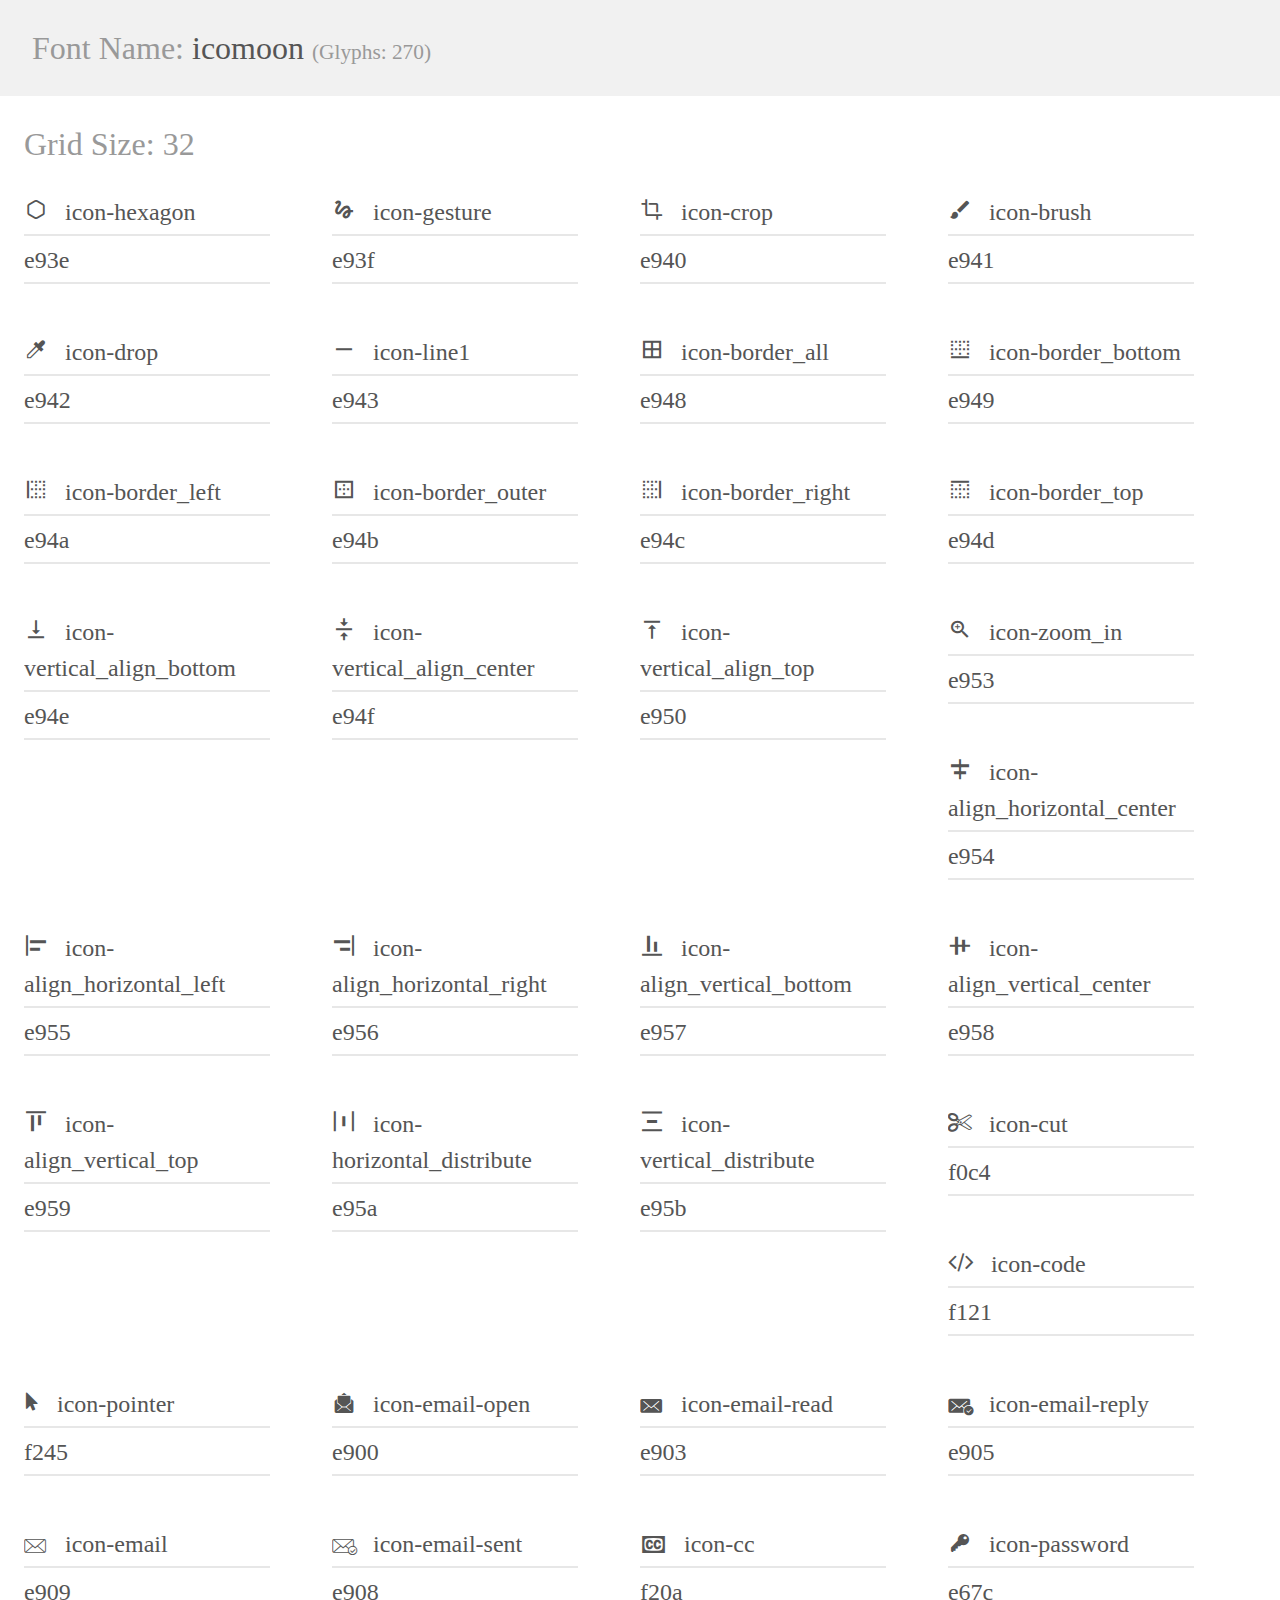
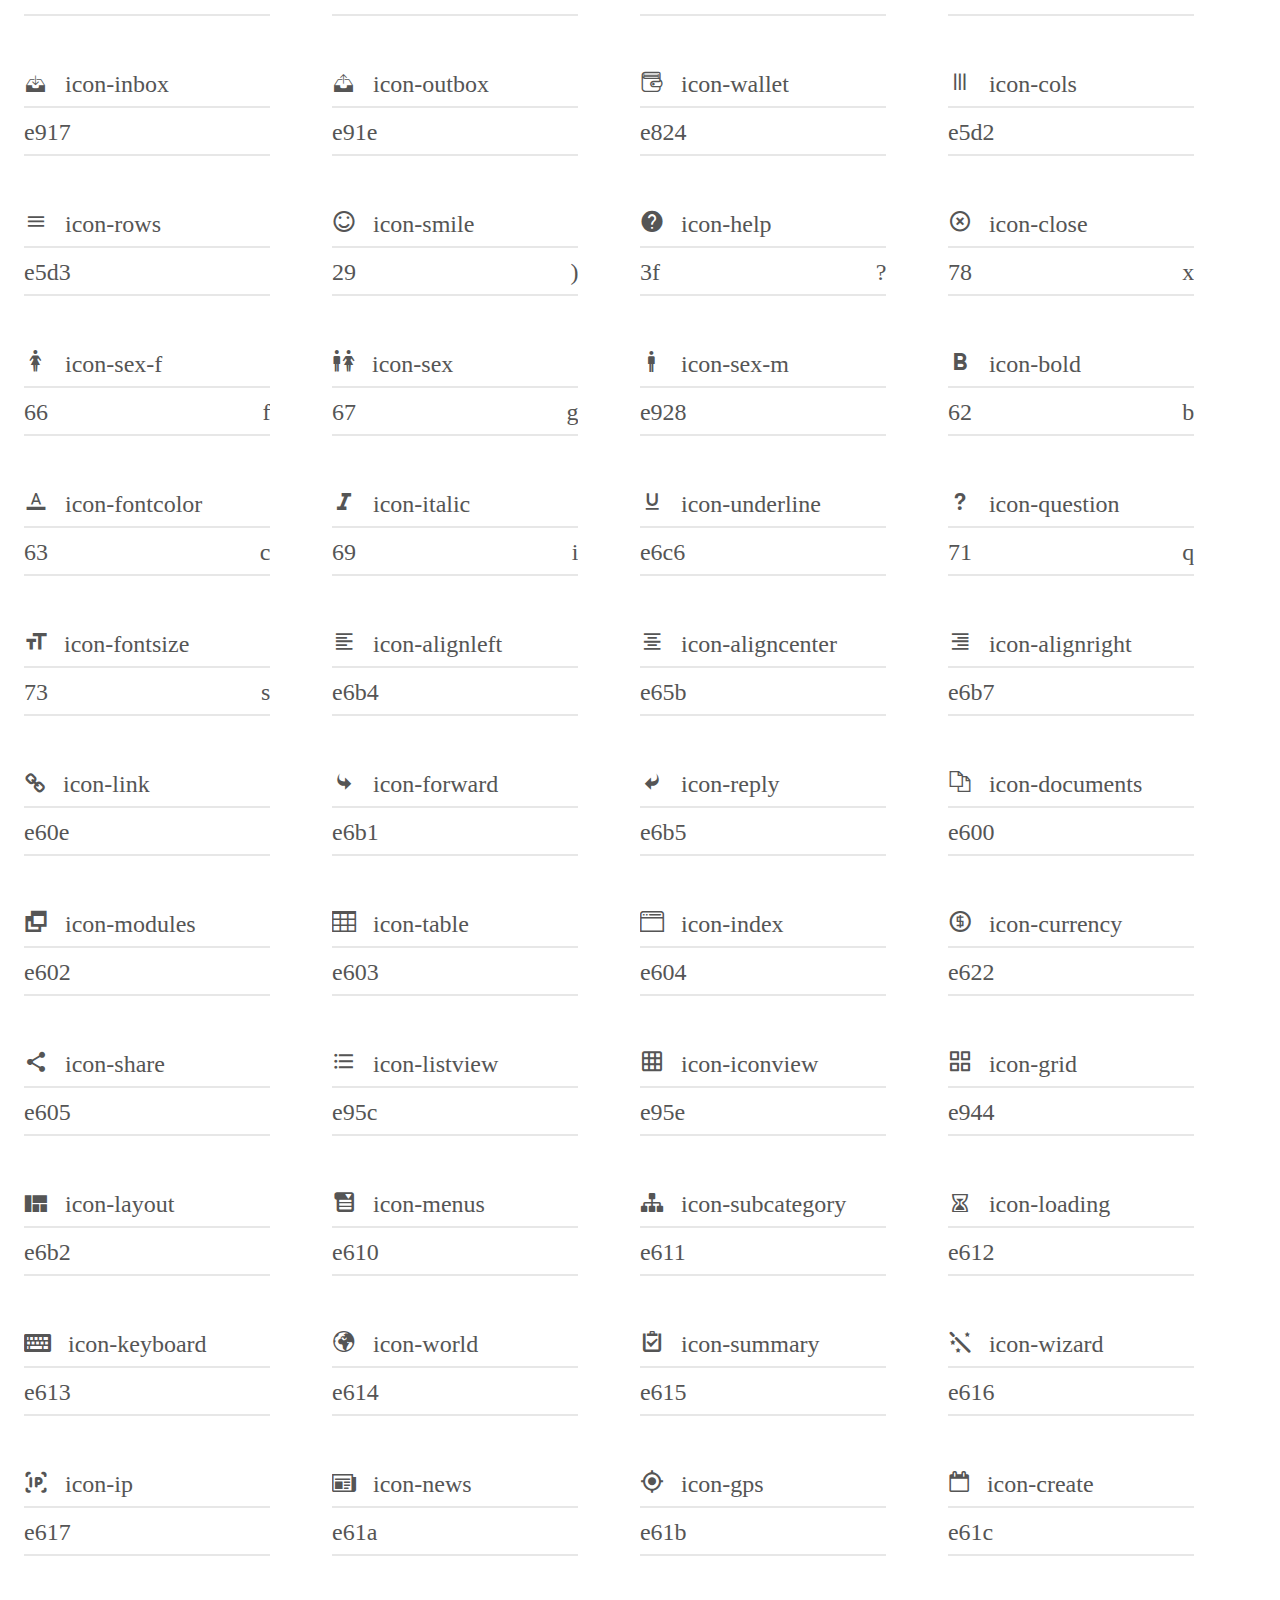
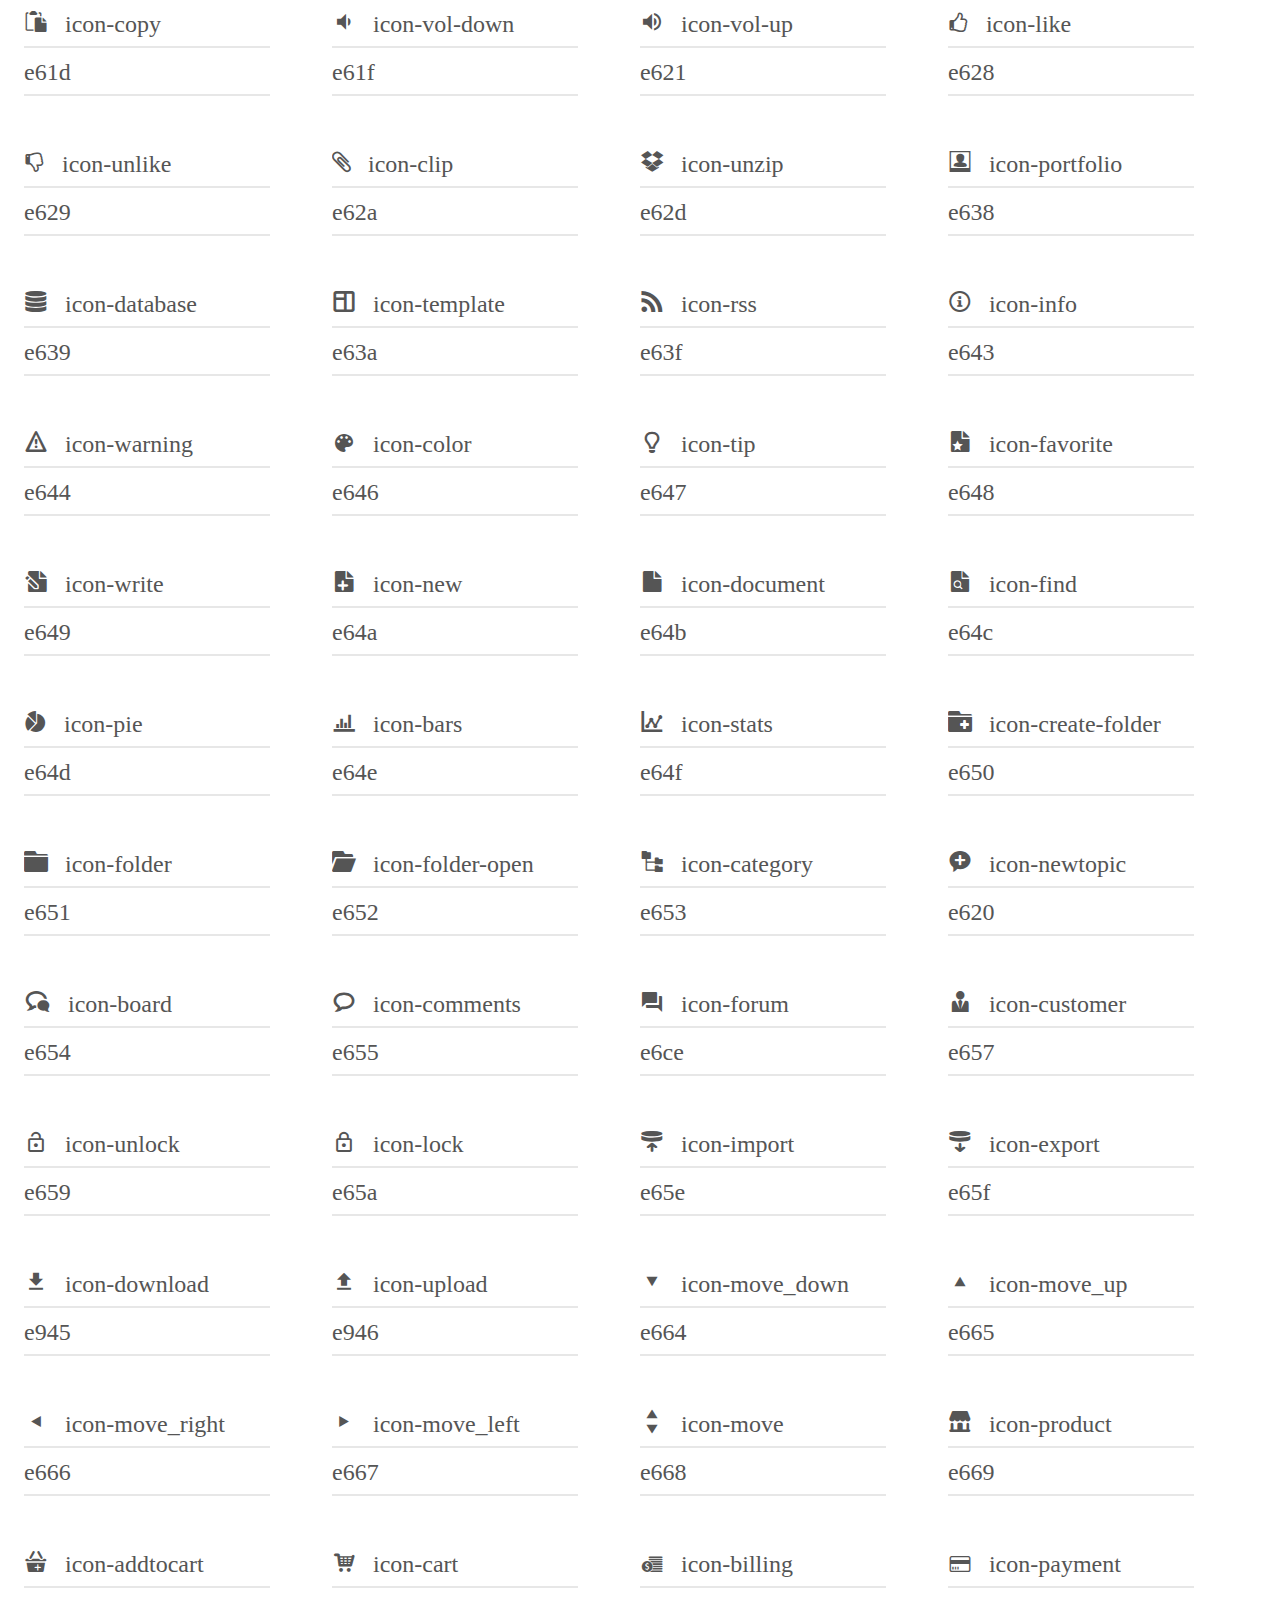
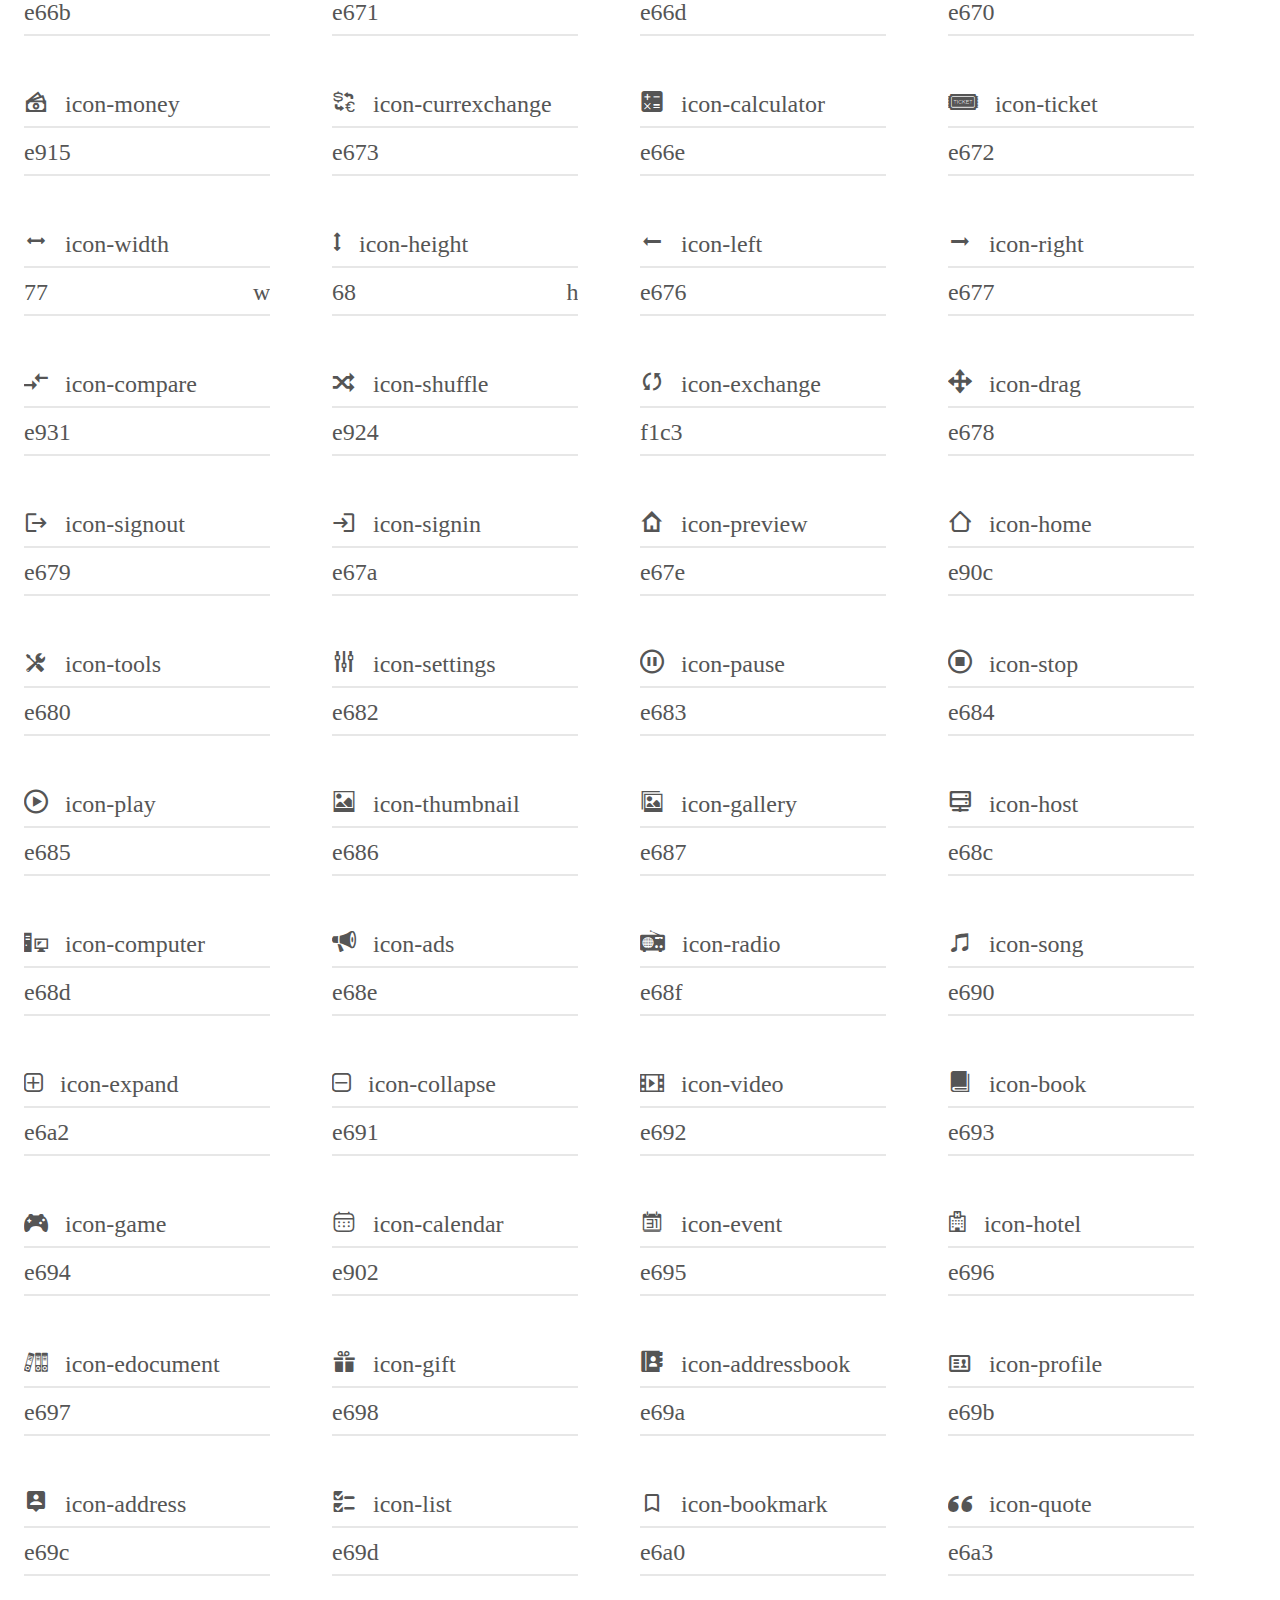
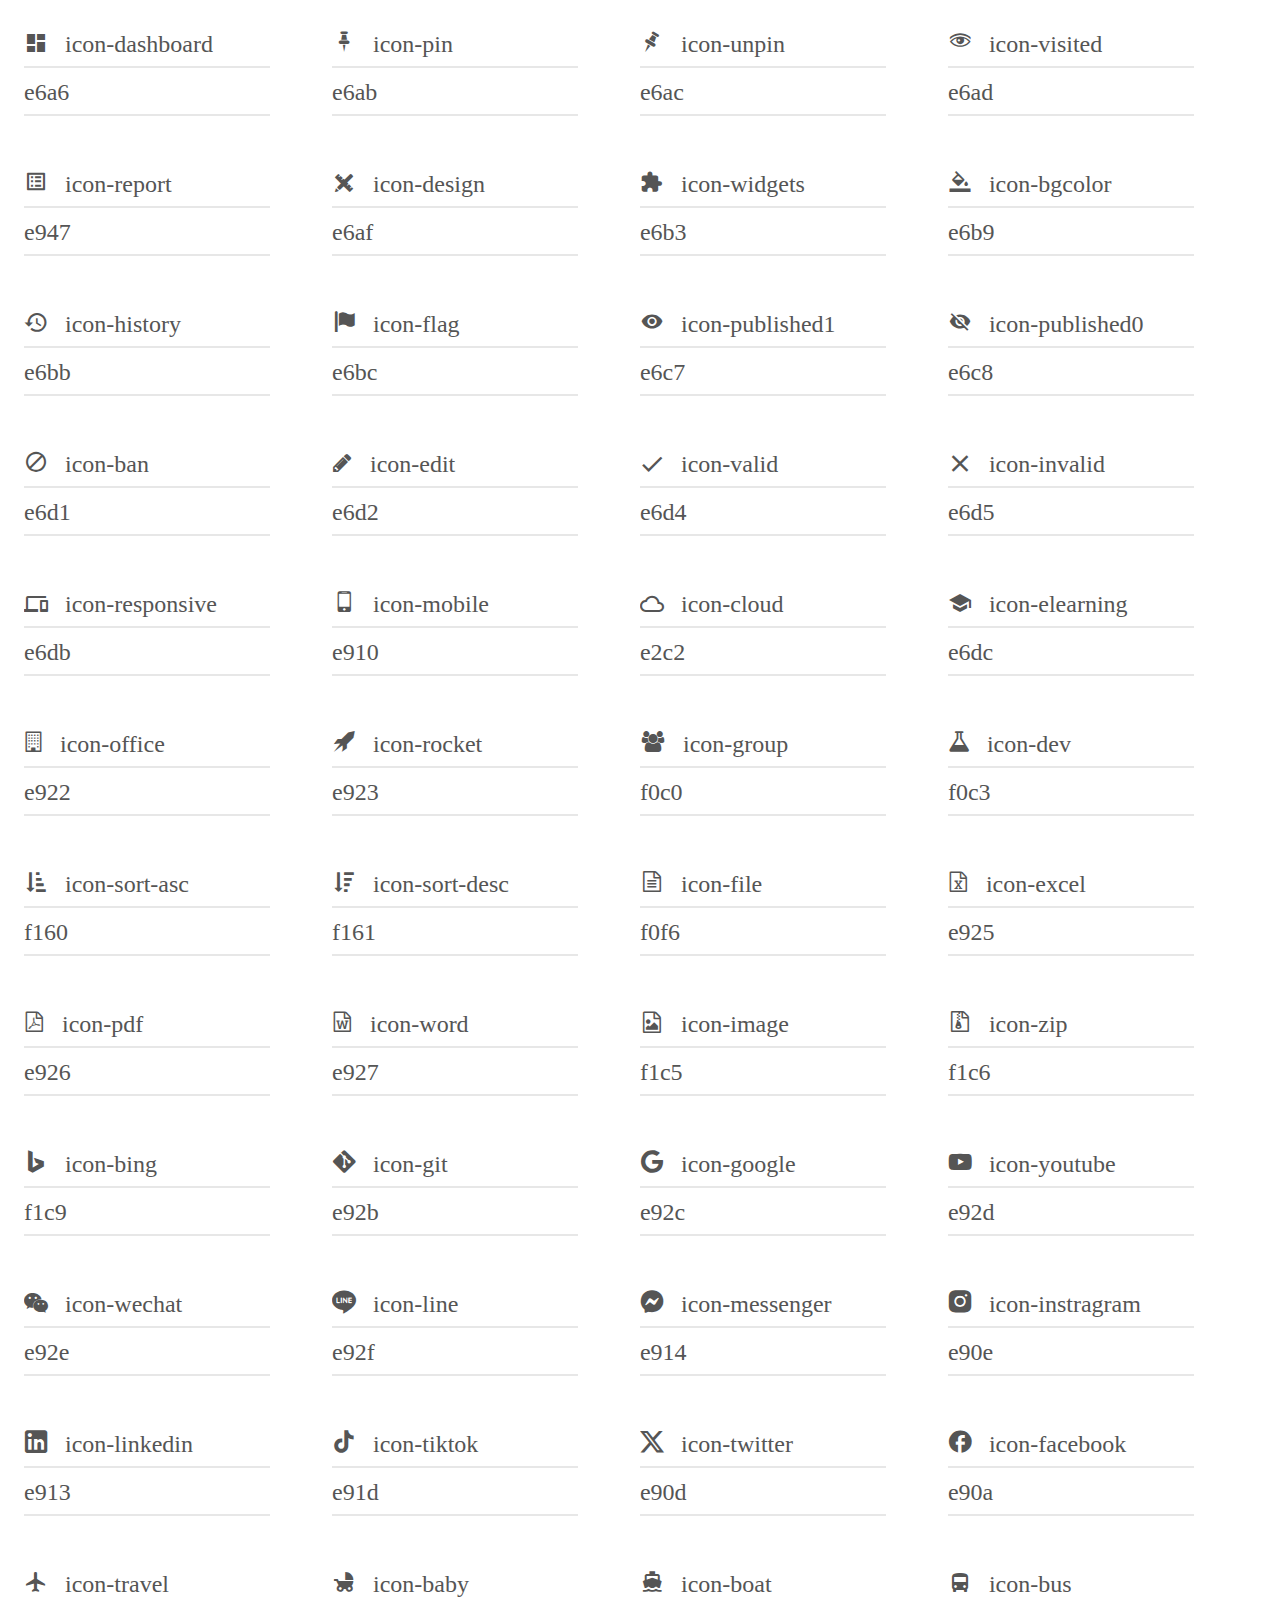
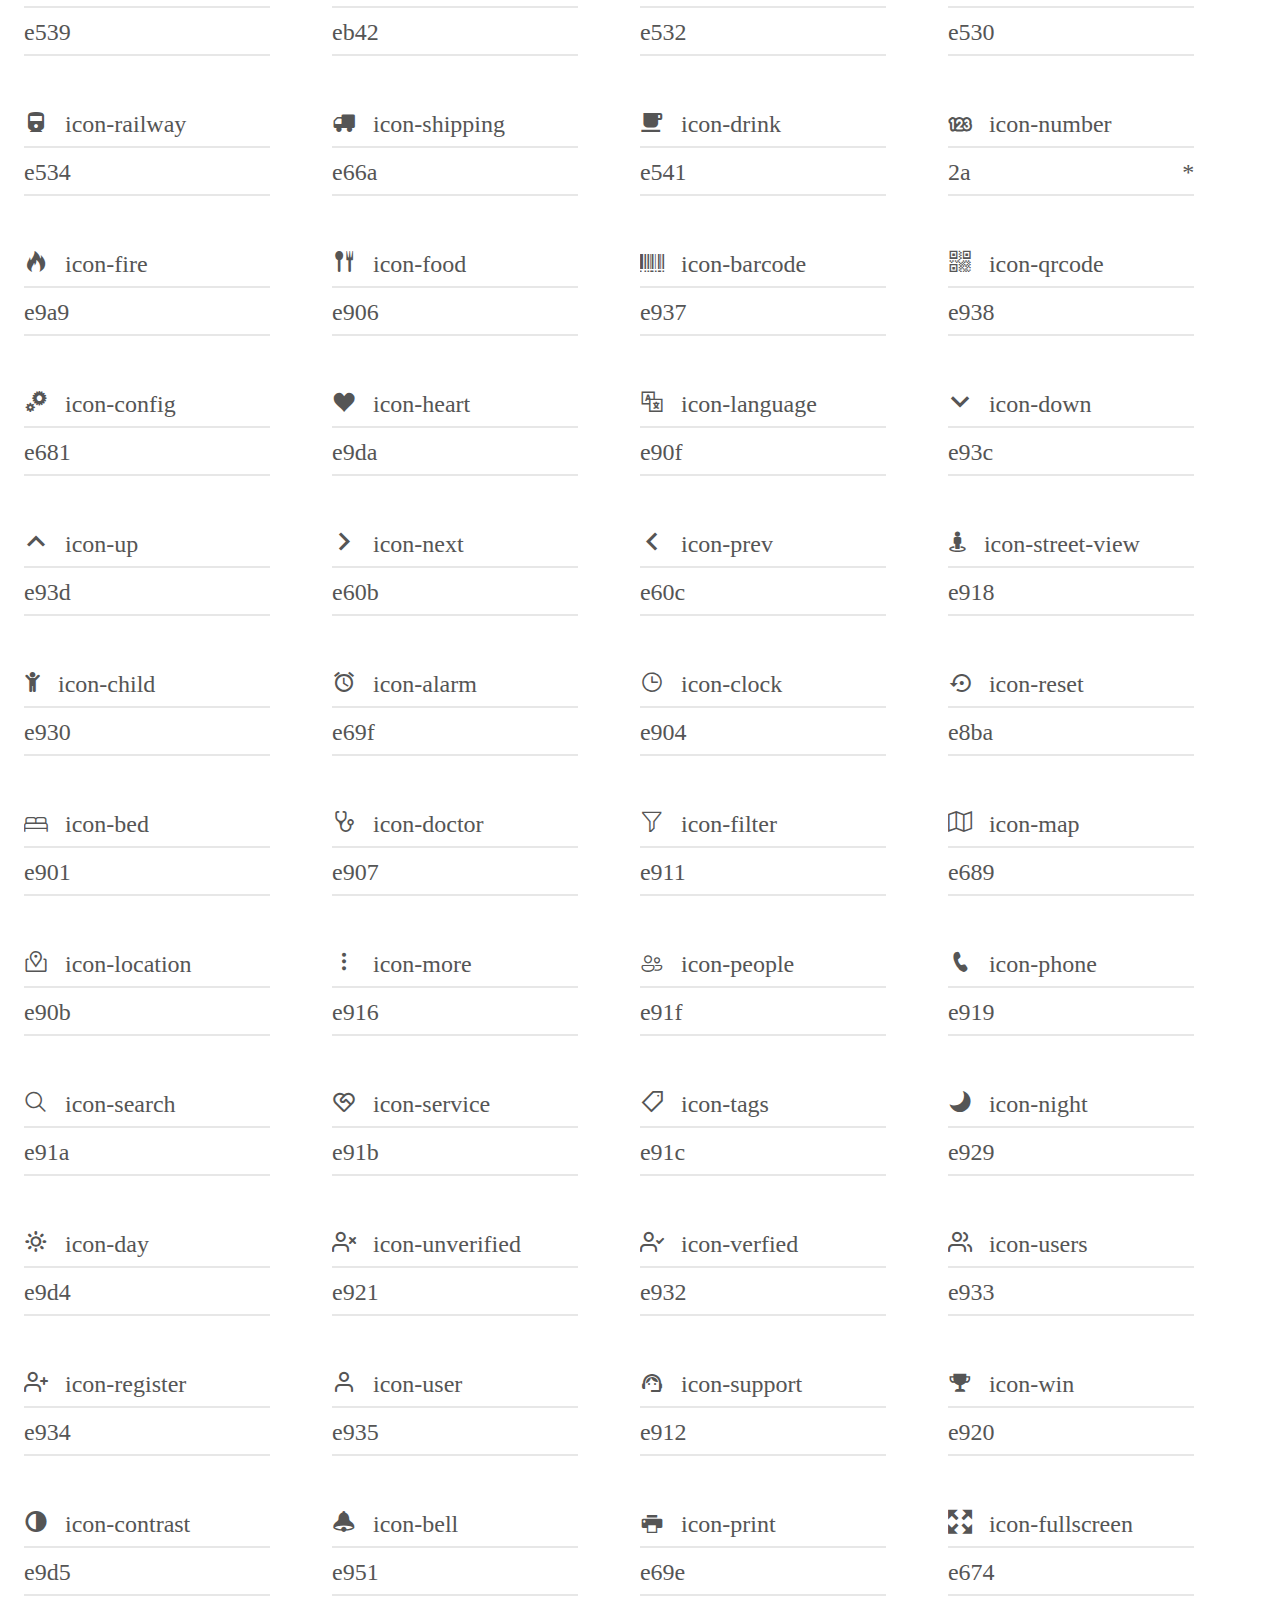
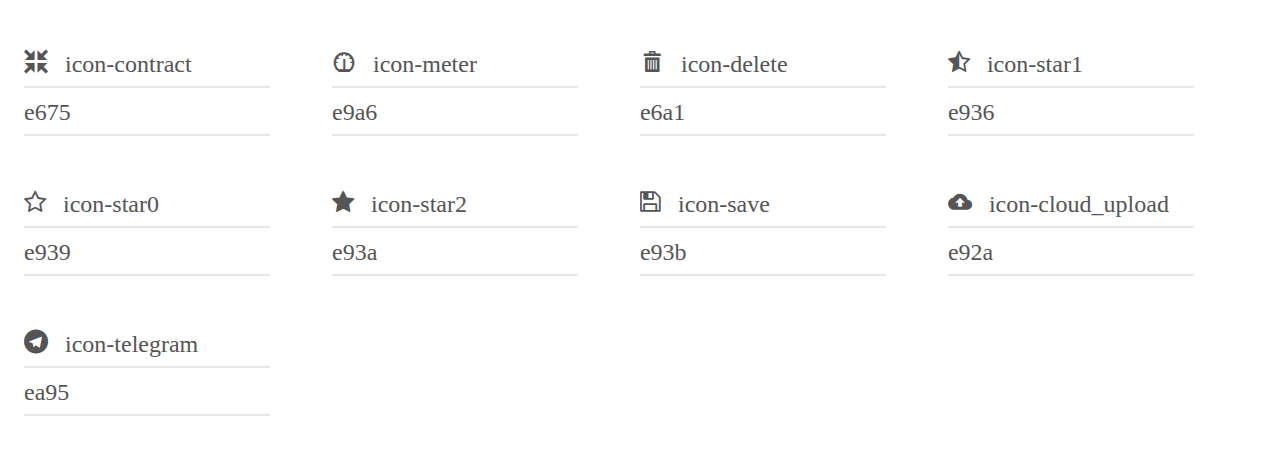
<file: skin/index.html>
<!doctype html>
<html>

<head>
  <meta charset="utf-8">
  <title>IcoMoon Demo</title>
  <meta name="description"
        content="An Icon Font Generated By IcoMoon.io">
  <meta name="viewport"
        content="width=device-width, initial-scale=1">
  <link rel="stylesheet"
        href="demo.css">
  <link rel="stylesheet"
        href="fonts.css">
</head>

<body>
  <div class="bgc1 clearfix">
    <h1 class="mhmm mvm"><span class="fgc1">Font Name:</span> icomoon <small class="fgc1">(Glyphs:&nbsp;270)</small></h1>
  </div>
  <div class="clearfix mhl ptl">
    <h1 class="mvm mtn fgc1">Grid Size: 32</h1>
    <div class="glyph fs3">
      <div class="clearfix bshadow0 pbs">
        <span class="icon-hexagon"></span>
        <span class="mls"> icon-hexagon</span>
      </div>
      <fieldset class="fs0 size1of1 clearfix hidden-false">
        <input type="text"
               readonly
               value="e93e"
               class="unit size1of2" />
        <input type="text"
               maxlength="1"
               readonly
               value="&#xe93e;"
               class="unitRight size1of2 talign-right" />
      </fieldset>
      <div class="fs0 bshadow0 clearfix hidden-true">
        <span class="unit pvs fgc1">liga: </span>
        <input type="text"
               readonly
               value=""
               class="liga unitRight" />
      </div>
    </div>
    <div class="glyph fs3">
      <div class="clearfix bshadow0 pbs">
        <span class="icon-gesture"></span>
        <span class="mls"> icon-gesture</span>
      </div>
      <fieldset class="fs0 size1of1 clearfix hidden-false">
        <input type="text"
               readonly
               value="e93f"
               class="unit size1of2" />
        <input type="text"
               maxlength="1"
               readonly
               value="&#xe93f;"
               class="unitRight size1of2 talign-right" />
      </fieldset>
      <div class="fs0 bshadow0 clearfix hidden-true">
        <span class="unit pvs fgc1">liga: </span>
        <input type="text"
               readonly
               value="gesture"
               class="liga unitRight" />
      </div>
    </div>
    <div class="glyph fs3">
      <div class="clearfix bshadow0 pbs">
        <span class="icon-crop"></span>
        <span class="mls"> icon-crop</span>
      </div>
      <fieldset class="fs0 size1of1 clearfix hidden-false">
        <input type="text"
               readonly
               value="e940"
               class="unit size1of2" />
        <input type="text"
               maxlength="1"
               readonly
               value="&#xe940;"
               class="unitRight size1of2 talign-right" />
      </fieldset>
      <div class="fs0 bshadow0 clearfix hidden-true">
        <span class="unit pvs fgc1">liga: </span>
        <input type="text"
               readonly
               value="crop"
               class="liga unitRight" />
      </div>
    </div>
    <div class="glyph fs3">
      <div class="clearfix bshadow0 pbs">
        <span class="icon-brush"></span>
        <span class="mls"> icon-brush</span>
      </div>
      <fieldset class="fs0 size1of1 clearfix hidden-false">
        <input type="text"
               readonly
               value="e941"
               class="unit size1of2" />
        <input type="text"
               maxlength="1"
               readonly
               value="&#xe941;"
               class="unitRight size1of2 talign-right" />
      </fieldset>
      <div class="fs0 bshadow0 clearfix hidden-true">
        <span class="unit pvs fgc1">liga: </span>
        <input type="text"
               readonly
               value="brush"
               class="liga unitRight" />
      </div>
    </div>
    <div class="glyph fs3">
      <div class="clearfix bshadow0 pbs">
        <span class="icon-drop"></span>
        <span class="mls"> icon-drop</span>
      </div>
      <fieldset class="fs0 size1of1 clearfix hidden-false">
        <input type="text"
               readonly
               value="e942"
               class="unit size1of2" />
        <input type="text"
               maxlength="1"
               readonly
               value="&#xe942;"
               class="unitRight size1of2 talign-right" />
      </fieldset>
      <div class="fs0 bshadow0 clearfix hidden-true">
        <span class="unit pvs fgc1">liga: </span>
        <input type="text"
               readonly
               value="eyedropper, color"
               class="liga unitRight" />
      </div>
    </div>
    <div class="glyph fs3">
      <div class="clearfix bshadow0 pbs">
        <span class="icon-line1"></span>
        <span class="mls"> icon-line1</span>
      </div>
      <fieldset class="fs0 size1of1 clearfix hidden-false">
        <input type="text"
               readonly
               value="e943"
               class="unit size1of2" />
        <input type="text"
               maxlength="1"
               readonly
               value="&#xe943;"
               class="unitRight size1of2 talign-right" />
      </fieldset>
      <div class="fs0 bshadow0 clearfix hidden-true">
        <span class="unit pvs fgc1">liga: </span>
        <input type="text"
               readonly
               value="horizontal_rule"
               class="liga unitRight" />
      </div>
    </div>
    <div class="glyph fs3">
      <div class="clearfix bshadow0 pbs">
        <span class="icon-border_all"></span>
        <span class="mls"> icon-border_all</span>
      </div>
      <fieldset class="fs0 size1of1 clearfix hidden-false">
        <input type="text"
               readonly
               value="e948"
               class="unit size1of2" />
        <input type="text"
               maxlength="1"
               readonly
               value="&#xe948;"
               class="unitRight size1of2 talign-right" />
      </fieldset>
      <div class="fs0 bshadow0 clearfix hidden-true">
        <span class="unit pvs fgc1">liga: </span>
        <input type="text"
               readonly
               value="border_all"
               class="liga unitRight" />
      </div>
    </div>
    <div class="glyph fs3">
      <div class="clearfix bshadow0 pbs">
        <span class="icon-border_bottom"></span>
        <span class="mls"> icon-border_bottom</span>
      </div>
      <fieldset class="fs0 size1of1 clearfix hidden-false">
        <input type="text"
               readonly
               value="e949"
               class="unit size1of2" />
        <input type="text"
               maxlength="1"
               readonly
               value="&#xe949;"
               class="unitRight size1of2 talign-right" />
      </fieldset>
      <div class="fs0 bshadow0 clearfix hidden-true">
        <span class="unit pvs fgc1">liga: </span>
        <input type="text"
               readonly
               value="border_bottom"
               class="liga unitRight" />
      </div>
    </div>
    <div class="glyph fs3">
      <div class="clearfix bshadow0 pbs">
        <span class="icon-border_left"></span>
        <span class="mls"> icon-border_left</span>
      </div>
      <fieldset class="fs0 size1of1 clearfix hidden-false">
        <input type="text"
               readonly
               value="e94a"
               class="unit size1of2" />
        <input type="text"
               maxlength="1"
               readonly
               value="&#xe94a;"
               class="unitRight size1of2 talign-right" />
      </fieldset>
      <div class="fs0 bshadow0 clearfix hidden-true">
        <span class="unit pvs fgc1">liga: </span>
        <input type="text"
               readonly
               value="border_left"
               class="liga unitRight" />
      </div>
    </div>
    <div class="glyph fs3">
      <div class="clearfix bshadow0 pbs">
        <span class="icon-border_outer"></span>
        <span class="mls"> icon-border_outer</span>
      </div>
      <fieldset class="fs0 size1of1 clearfix hidden-false">
        <input type="text"
               readonly
               value="e94b"
               class="unit size1of2" />
        <input type="text"
               maxlength="1"
               readonly
               value="&#xe94b;"
               class="unitRight size1of2 talign-right" />
      </fieldset>
      <div class="fs0 bshadow0 clearfix hidden-true">
        <span class="unit pvs fgc1">liga: </span>
        <input type="text"
               readonly
               value="border_outer"
               class="liga unitRight" />
      </div>
    </div>
    <div class="glyph fs3">
      <div class="clearfix bshadow0 pbs">
        <span class="icon-border_right"></span>
        <span class="mls"> icon-border_right</span>
      </div>
      <fieldset class="fs0 size1of1 clearfix hidden-false">
        <input type="text"
               readonly
               value="e94c"
               class="unit size1of2" />
        <input type="text"
               maxlength="1"
               readonly
               value="&#xe94c;"
               class="unitRight size1of2 talign-right" />
      </fieldset>
      <div class="fs0 bshadow0 clearfix hidden-true">
        <span class="unit pvs fgc1">liga: </span>
        <input type="text"
               readonly
               value="border_right"
               class="liga unitRight" />
      </div>
    </div>
    <div class="glyph fs3">
      <div class="clearfix bshadow0 pbs">
        <span class="icon-border_top"></span>
        <span class="mls"> icon-border_top</span>
      </div>
      <fieldset class="fs0 size1of1 clearfix hidden-false">
        <input type="text"
               readonly
               value="e94d"
               class="unit size1of2" />
        <input type="text"
               maxlength="1"
               readonly
               value="&#xe94d;"
               class="unitRight size1of2 talign-right" />
      </fieldset>
      <div class="fs0 bshadow0 clearfix hidden-true">
        <span class="unit pvs fgc1">liga: </span>
        <input type="text"
               readonly
               value="border_top"
               class="liga unitRight" />
      </div>
    </div>
    <div class="glyph fs3">
      <div class="clearfix bshadow0 pbs">
        <span class="icon-vertical_align_bottom"></span>
        <span class="mls"> icon-vertical_align_bottom</span>
      </div>
      <fieldset class="fs0 size1of1 clearfix hidden-false">
        <input type="text"
               readonly
               value="e94e"
               class="unit size1of2" />
        <input type="text"
               maxlength="1"
               readonly
               value="&#xe94e;"
               class="unitRight size1of2 talign-right" />
      </fieldset>
      <div class="fs0 bshadow0 clearfix hidden-true">
        <span class="unit pvs fgc1">liga: </span>
        <input type="text"
               readonly
               value="vertical_align_bottom"
               class="liga unitRight" />
      </div>
    </div>
    <div class="glyph fs3">
      <div class="clearfix bshadow0 pbs">
        <span class="icon-vertical_align_center"></span>
        <span class="mls"> icon-vertical_align_center</span>
      </div>
      <fieldset class="fs0 size1of1 clearfix hidden-false">
        <input type="text"
               readonly
               value="e94f"
               class="unit size1of2" />
        <input type="text"
               maxlength="1"
               readonly
               value="&#xe94f;"
               class="unitRight size1of2 talign-right" />
      </fieldset>
      <div class="fs0 bshadow0 clearfix hidden-true">
        <span class="unit pvs fgc1">liga: </span>
        <input type="text"
               readonly
               value="vertical_align_center"
               class="liga unitRight" />
      </div>
    </div>
    <div class="glyph fs3">
      <div class="clearfix bshadow0 pbs">
        <span class="icon-vertical_align_top"></span>
        <span class="mls"> icon-vertical_align_top</span>
      </div>
      <fieldset class="fs0 size1of1 clearfix hidden-false">
        <input type="text"
               readonly
               value="e950"
               class="unit size1of2" />
        <input type="text"
               maxlength="1"
               readonly
               value="&#xe950;"
               class="unitRight size1of2 talign-right" />
      </fieldset>
      <div class="fs0 bshadow0 clearfix hidden-true">
        <span class="unit pvs fgc1">liga: </span>
        <input type="text"
               readonly
               value="vertical_align_top"
               class="liga unitRight" />
      </div>
    </div>
    <div class="glyph fs3">
      <div class="clearfix bshadow0 pbs">
        <span class="icon-zoom_in"></span>
        <span class="mls"> icon-zoom_in</span>
      </div>
      <fieldset class="fs0 size1of1 clearfix hidden-false">
        <input type="text"
               readonly
               value="e953"
               class="unit size1of2" />
        <input type="text"
               maxlength="1"
               readonly
               value="&#xe953;"
               class="unitRight size1of2 talign-right" />
      </fieldset>
      <div class="fs0 bshadow0 clearfix hidden-true">
        <span class="unit pvs fgc1">liga: </span>
        <input type="text"
               readonly
               value="zoom_in"
               class="liga unitRight" />
      </div>
    </div>
    <div class="glyph fs3">
      <div class="clearfix bshadow0 pbs">
        <span class="icon-align_horizontal_center"></span>
        <span class="mls"> icon-align_horizontal_center</span>
      </div>
      <fieldset class="fs0 size1of1 clearfix hidden-false">
        <input type="text"
               readonly
               value="e954"
               class="unit size1of2" />
        <input type="text"
               maxlength="1"
               readonly
               value="&#xe954;"
               class="unitRight size1of2 talign-right" />
      </fieldset>
      <div class="fs0 bshadow0 clearfix hidden-true">
        <span class="unit pvs fgc1">liga: </span>
        <input type="text"
               readonly
               value="align_horizontal_center"
               class="liga unitRight" />
      </div>
    </div>
    <div class="glyph fs3">
      <div class="clearfix bshadow0 pbs">
        <span class="icon-align_horizontal_left"></span>
        <span class="mls"> icon-align_horizontal_left</span>
      </div>
      <fieldset class="fs0 size1of1 clearfix hidden-false">
        <input type="text"
               readonly
               value="e955"
               class="unit size1of2" />
        <input type="text"
               maxlength="1"
               readonly
               value="&#xe955;"
               class="unitRight size1of2 talign-right" />
      </fieldset>
      <div class="fs0 bshadow0 clearfix hidden-true">
        <span class="unit pvs fgc1">liga: </span>
        <input type="text"
               readonly
               value="align_horizontal_left"
               class="liga unitRight" />
      </div>
    </div>
    <div class="glyph fs3">
      <div class="clearfix bshadow0 pbs">
        <span class="icon-align_horizontal_right"></span>
        <span class="mls"> icon-align_horizontal_right</span>
      </div>
      <fieldset class="fs0 size1of1 clearfix hidden-false">
        <input type="text"
               readonly
               value="e956"
               class="unit size1of2" />
        <input type="text"
               maxlength="1"
               readonly
               value="&#xe956;"
               class="unitRight size1of2 talign-right" />
      </fieldset>
      <div class="fs0 bshadow0 clearfix hidden-true">
        <span class="unit pvs fgc1">liga: </span>
        <input type="text"
               readonly
               value="align_horizontal_right"
               class="liga unitRight" />
      </div>
    </div>
    <div class="glyph fs3">
      <div class="clearfix bshadow0 pbs">
        <span class="icon-align_vertical_bottom"></span>
        <span class="mls"> icon-align_vertical_bottom</span>
      </div>
      <fieldset class="fs0 size1of1 clearfix hidden-false">
        <input type="text"
               readonly
               value="e957"
               class="unit size1of2" />
        <input type="text"
               maxlength="1"
               readonly
               value="&#xe957;"
               class="unitRight size1of2 talign-right" />
      </fieldset>
      <div class="fs0 bshadow0 clearfix hidden-true">
        <span class="unit pvs fgc1">liga: </span>
        <input type="text"
               readonly
               value="align_vertical_bottom"
               class="liga unitRight" />
      </div>
    </div>
    <div class="glyph fs3">
      <div class="clearfix bshadow0 pbs">
        <span class="icon-align_vertical_center"></span>
        <span class="mls"> icon-align_vertical_center</span>
      </div>
      <fieldset class="fs0 size1of1 clearfix hidden-false">
        <input type="text"
               readonly
               value="e958"
               class="unit size1of2" />
        <input type="text"
               maxlength="1"
               readonly
               value="&#xe958;"
               class="unitRight size1of2 talign-right" />
      </fieldset>
      <div class="fs0 bshadow0 clearfix hidden-true">
        <span class="unit pvs fgc1">liga: </span>
        <input type="text"
               readonly
               value="align_vertical_center"
               class="liga unitRight" />
      </div>
    </div>
    <div class="glyph fs3">
      <div class="clearfix bshadow0 pbs">
        <span class="icon-align_vertical_top"></span>
        <span class="mls"> icon-align_vertical_top</span>
      </div>
      <fieldset class="fs0 size1of1 clearfix hidden-false">
        <input type="text"
               readonly
               value="e959"
               class="unit size1of2" />
        <input type="text"
               maxlength="1"
               readonly
               value="&#xe959;"
               class="unitRight size1of2 talign-right" />
      </fieldset>
      <div class="fs0 bshadow0 clearfix hidden-true">
        <span class="unit pvs fgc1">liga: </span>
        <input type="text"
               readonly
               value="align_vertical_top"
               class="liga unitRight" />
      </div>
    </div>
    <div class="glyph fs3">
      <div class="clearfix bshadow0 pbs">
        <span class="icon-horizontal_distribute"></span>
        <span class="mls"> icon-horizontal_distribute</span>
      </div>
      <fieldset class="fs0 size1of1 clearfix hidden-false">
        <input type="text"
               readonly
               value="e95a"
               class="unit size1of2" />
        <input type="text"
               maxlength="1"
               readonly
               value="&#xe95a;"
               class="unitRight size1of2 talign-right" />
      </fieldset>
      <div class="fs0 bshadow0 clearfix hidden-true">
        <span class="unit pvs fgc1">liga: </span>
        <input type="text"
               readonly
               value="horizontal_distribute"
               class="liga unitRight" />
      </div>
    </div>
    <div class="glyph fs3">
      <div class="clearfix bshadow0 pbs">
        <span class="icon-vertical_distribute"></span>
        <span class="mls"> icon-vertical_distribute</span>
      </div>
      <fieldset class="fs0 size1of1 clearfix hidden-false">
        <input type="text"
               readonly
               value="e95b"
               class="unit size1of2" />
        <input type="text"
               maxlength="1"
               readonly
               value="&#xe95b;"
               class="unitRight size1of2 talign-right" />
      </fieldset>
      <div class="fs0 bshadow0 clearfix hidden-true">
        <span class="unit pvs fgc1">liga: </span>
        <input type="text"
               readonly
               value="vertical_distribute"
               class="liga unitRight" />
      </div>
    </div>
    <div class="glyph fs3">
      <div class="clearfix bshadow0 pbs">
        <span class="icon-cut"></span>
        <span class="mls"> icon-cut</span>
      </div>
      <fieldset class="fs0 size1of1 clearfix hidden-false">
        <input type="text"
               readonly
               value="f0c4"
               class="unit size1of2" />
        <input type="text"
               maxlength="1"
               readonly
               value="&#xf0c4;"
               class="unitRight size1of2 talign-right" />
      </fieldset>
      <div class="fs0 bshadow0 clearfix hidden-true">
        <span class="unit pvs fgc1">liga: </span>
        <input type="text"
               readonly
               value=""
               class="liga unitRight" />
      </div>
    </div>
    <div class="glyph fs3">
      <div class="clearfix bshadow0 pbs">
        <span class="icon-code"></span>
        <span class="mls"> icon-code</span>
      </div>
      <fieldset class="fs0 size1of1 clearfix hidden-false">
        <input type="text"
               readonly
               value="f121"
               class="unit size1of2" />
        <input type="text"
               maxlength="1"
               readonly
               value="&#xf121;"
               class="unitRight size1of2 talign-right" />
      </fieldset>
      <div class="fs0 bshadow0 clearfix hidden-true">
        <span class="unit pvs fgc1">liga: </span>
        <input type="text"
               readonly
               value=""
               class="liga unitRight" />
      </div>
    </div>
    <div class="glyph fs3">
      <div class="clearfix bshadow0 pbs">
        <span class="icon-pointer"></span>
        <span class="mls"> icon-pointer</span>
      </div>
      <fieldset class="fs0 size1of1 clearfix hidden-false">
        <input type="text"
               readonly
               value="f245"
               class="unit size1of2" />
        <input type="text"
               maxlength="1"
               readonly
               value="&#xf245;"
               class="unitRight size1of2 talign-right" />
      </fieldset>
      <div class="fs0 bshadow0 clearfix hidden-true">
        <span class="unit pvs fgc1">liga: </span>
        <input type="text"
               readonly
               value=""
               class="liga unitRight" />
      </div>
    </div>
    <div class="glyph fs3">
      <div class="clearfix bshadow0 pbs">
        <span class="icon-email-open"></span>
        <span class="mls"> icon-email-open</span>
      </div>
      <fieldset class="fs0 size1of1 clearfix hidden-false">
        <input type="text"
               readonly
               value="e900"
               class="unit size1of2" />
        <input type="text"
               maxlength="1"
               readonly
               value="&#xe900;"
               class="unitRight size1of2 talign-right" />
      </fieldset>
      <div class="fs0 bshadow0 clearfix hidden-true">
        <span class="unit pvs fgc1">liga: </span>
        <input type="text"
               readonly
               value=""
               class="liga unitRight" />
      </div>
    </div>
    <div class="glyph fs3">
      <div class="clearfix bshadow0 pbs">
        <span class="icon-email-read"></span>
        <span class="mls"> icon-email-read</span>
      </div>
      <fieldset class="fs0 size1of1 clearfix hidden-false">
        <input type="text"
               readonly
               value="e903"
               class="unit size1of2" />
        <input type="text"
               maxlength="1"
               readonly
               value="&#xe903;"
               class="unitRight size1of2 talign-right" />
      </fieldset>
      <div class="fs0 bshadow0 clearfix hidden-true">
        <span class="unit pvs fgc1">liga: </span>
        <input type="text"
               readonly
               value=""
               class="liga unitRight" />
      </div>
    </div>
    <div class="glyph fs3">
      <div class="clearfix bshadow0 pbs">
        <span class="icon-email-reply"></span>
        <span class="mls"> icon-email-reply</span>
      </div>
      <fieldset class="fs0 size1of1 clearfix hidden-false">
        <input type="text"
               readonly
               value="e905"
               class="unit size1of2" />
        <input type="text"
               maxlength="1"
               readonly
               value="&#xe905;"
               class="unitRight size1of2 talign-right" />
      </fieldset>
      <div class="fs0 bshadow0 clearfix hidden-true">
        <span class="unit pvs fgc1">liga: </span>
        <input type="text"
               readonly
               value=""
               class="liga unitRight" />
      </div>
    </div>
    <div class="glyph fs3">
      <div class="clearfix bshadow0 pbs">
        <span class="icon-email"></span>
        <span class="mls"> icon-email</span>
      </div>
      <fieldset class="fs0 size1of1 clearfix hidden-false">
        <input type="text"
               readonly
               value="e909"
               class="unit size1of2" />
        <input type="text"
               maxlength="1"
               readonly
               value="&#xe909;"
               class="unitRight size1of2 talign-right" />
      </fieldset>
      <div class="fs0 bshadow0 clearfix hidden-true">
        <span class="unit pvs fgc1">liga: </span>
        <input type="text"
               readonly
               value=""
               class="liga unitRight" />
      </div>
    </div>
    <div class="glyph fs3">
      <div class="clearfix bshadow0 pbs">
        <span class="icon-email-sent"></span>
        <span class="mls"> icon-email-sent</span>
      </div>
      <fieldset class="fs0 size1of1 clearfix hidden-false">
        <input type="text"
               readonly
               value="e908"
               class="unit size1of2" />
        <input type="text"
               maxlength="1"
               readonly
               value="&#xe908;"
               class="unitRight size1of2 talign-right" />
      </fieldset>
      <div class="fs0 bshadow0 clearfix hidden-true">
        <span class="unit pvs fgc1">liga: </span>
        <input type="text"
               readonly
               value=""
               class="liga unitRight" />
      </div>
    </div>
    <div class="glyph fs3">
      <div class="clearfix bshadow0 pbs">
        <span class="icon-cc"></span>
        <span class="mls"> icon-cc</span>
      </div>
      <fieldset class="fs0 size1of1 clearfix hidden-false">
        <input type="text"
               readonly
               value="f20a"
               class="unit size1of2" />
        <input type="text"
               maxlength="1"
               readonly
               value="&#xf20a;"
               class="unitRight size1of2 talign-right" />
      </fieldset>
      <div class="fs0 bshadow0 clearfix hidden-true">
        <span class="unit pvs fgc1">liga: </span>
        <input type="text"
               readonly
               value=""
               class="liga unitRight" />
      </div>
    </div>
    <div class="glyph fs3">
      <div class="clearfix bshadow0 pbs">
        <span class="icon-password"></span>
        <span class="mls"> icon-password</span>
      </div>
      <fieldset class="fs0 size1of1 clearfix hidden-false">
        <input type="text"
               readonly
               value="e67c"
               class="unit size1of2" />
        <input type="text"
               maxlength="1"
               readonly
               value="&#xe67c;"
               class="unitRight size1of2 talign-right" />
      </fieldset>
      <div class="fs0 bshadow0 clearfix hidden-true">
        <span class="unit pvs fgc1">liga: </span>
        <input type="text"
               readonly
               value=""
               class="liga unitRight" />
      </div>
    </div>
    <div class="glyph fs3">
      <div class="clearfix bshadow0 pbs">
        <span class="icon-inbox"></span>
        <span class="mls"> icon-inbox</span>
      </div>
      <fieldset class="fs0 size1of1 clearfix hidden-false">
        <input type="text"
               readonly
               value="e917"
               class="unit size1of2" />
        <input type="text"
               maxlength="1"
               readonly
               value="&#xe917;"
               class="unitRight size1of2 talign-right" />
      </fieldset>
      <div class="fs0 bshadow0 clearfix hidden-true">
        <span class="unit pvs fgc1">liga: </span>
        <input type="text"
               readonly
               value=""
               class="liga unitRight" />
      </div>
    </div>
    <div class="glyph fs3">
      <div class="clearfix bshadow0 pbs">
        <span class="icon-outbox"></span>
        <span class="mls"> icon-outbox</span>
      </div>
      <fieldset class="fs0 size1of1 clearfix hidden-false">
        <input type="text"
               readonly
               value="e91e"
               class="unit size1of2" />
        <input type="text"
               maxlength="1"
               readonly
               value="&#xe91e;"
               class="unitRight size1of2 talign-right" />
      </fieldset>
      <div class="fs0 bshadow0 clearfix hidden-true">
        <span class="unit pvs fgc1">liga: </span>
        <input type="text"
               readonly
               value=""
               class="liga unitRight" />
      </div>
    </div>
    <div class="glyph fs3">
      <div class="clearfix bshadow0 pbs">
        <span class="icon-wallet"></span>
        <span class="mls"> icon-wallet</span>
      </div>
      <fieldset class="fs0 size1of1 clearfix hidden-false">
        <input type="text"
               readonly
               value="e824"
               class="unit size1of2" />
        <input type="text"
               maxlength="1"
               readonly
               value="&#xe824;"
               class="unitRight size1of2 talign-right" />
      </fieldset>
      <div class="fs0 bshadow0 clearfix hidden-true">
        <span class="unit pvs fgc1">liga: </span>
        <input type="text"
               readonly
               value=""
               class="liga unitRight" />
      </div>
    </div>
    <div class="glyph fs3">
      <div class="clearfix bshadow0 pbs">
        <span class="icon-cols"></span>
        <span class="mls"> icon-cols</span>
      </div>
      <fieldset class="fs0 size1of1 clearfix hidden-false">
        <input type="text"
               readonly
               value="e5d2"
               class="unit size1of2" />
        <input type="text"
               maxlength="1"
               readonly
               value="&#xe5d2;"
               class="unitRight size1of2 talign-right" />
      </fieldset>
      <div class="fs0 bshadow0 clearfix hidden-true">
        <span class="unit pvs fgc1">liga: </span>
        <input type="text"
               readonly
               value="menu"
               class="liga unitRight" />
      </div>
    </div>
    <div class="glyph fs3">
      <div class="clearfix bshadow0 pbs">
        <span class="icon-rows"></span>
        <span class="mls"> icon-rows</span>
      </div>
      <fieldset class="fs0 size1of1 clearfix hidden-false">
        <input type="text"
               readonly
               value="e5d3"
               class="unit size1of2" />
        <input type="text"
               maxlength="1"
               readonly
               value="&#xe5d3;"
               class="unitRight size1of2 talign-right" />
      </fieldset>
      <div class="fs0 bshadow0 clearfix hidden-true">
        <span class="unit pvs fgc1">liga: </span>
        <input type="text"
               readonly
               value=""
               class="liga unitRight" />
      </div>
    </div>
    <div class="glyph fs3">
      <div class="clearfix bshadow0 pbs">
        <span class="icon-smile"></span>
        <span class="mls"> icon-smile</span>
      </div>
      <fieldset class="fs0 size1of1 clearfix hidden-false">
        <input type="text"
               readonly
               value="29"
               class="unit size1of2" />
        <input type="text"
               maxlength="1"
               readonly
               value="&#x29;"
               class="unitRight size1of2 talign-right" />
      </fieldset>
      <div class="fs0 bshadow0 clearfix hidden-true">
        <span class="unit pvs fgc1">liga: </span>
        <input type="text"
               readonly
               value=""
               class="liga unitRight" />
      </div>
    </div>
    <div class="glyph fs3">
      <div class="clearfix bshadow0 pbs">
        <span class="icon-help"></span>
        <span class="mls"> icon-help</span>
      </div>
      <fieldset class="fs0 size1of1 clearfix hidden-false">
        <input type="text"
               readonly
               value="3f"
               class="unit size1of2" />
        <input type="text"
               maxlength="1"
               readonly
               value="&#x3f;"
               class="unitRight size1of2 talign-right" />
      </fieldset>
      <div class="fs0 bshadow0 clearfix hidden-true">
        <span class="unit pvs fgc1">liga: </span>
        <input type="text"
               readonly
               value=""
               class="liga unitRight" />
      </div>
    </div>
    <div class="glyph fs3">
      <div class="clearfix bshadow0 pbs">
        <span class="icon-close"></span>
        <span class="mls"> icon-close</span>
      </div>
      <fieldset class="fs0 size1of1 clearfix hidden-false">
        <input type="text"
               readonly
               value="78"
               class="unit size1of2" />
        <input type="text"
               maxlength="1"
               readonly
               value="&#x78;"
               class="unitRight size1of2 talign-right" />
      </fieldset>
      <div class="fs0 bshadow0 clearfix hidden-true">
        <span class="unit pvs fgc1">liga: </span>
        <input type="text"
               readonly
               value=""
               class="liga unitRight" />
      </div>
    </div>
    <div class="glyph fs3">
      <div class="clearfix bshadow0 pbs">
        <span class="icon-sex-f"></span>
        <span class="mls"> icon-sex-f</span>
      </div>
      <fieldset class="fs0 size1of1 clearfix hidden-false">
        <input type="text"
               readonly
               value="66"
               class="unit size1of2" />
        <input type="text"
               maxlength="1"
               readonly
               value="&#x66;"
               class="unitRight size1of2 talign-right" />
      </fieldset>
      <div class="fs0 bshadow0 clearfix hidden-true">
        <span class="unit pvs fgc1">liga: </span>
        <input type="text"
               readonly
               value=""
               class="liga unitRight" />
      </div>
    </div>
    <div class="glyph fs3">
      <div class="clearfix bshadow0 pbs">
        <span class="icon-sex"></span>
        <span class="mls"> icon-sex</span>
      </div>
      <fieldset class="fs0 size1of1 clearfix hidden-false">
        <input type="text"
               readonly
               value="67"
               class="unit size1of2" />
        <input type="text"
               maxlength="1"
               readonly
               value="&#x67;"
               class="unitRight size1of2 talign-right" />
      </fieldset>
      <div class="fs0 bshadow0 clearfix hidden-true">
        <span class="unit pvs fgc1">liga: </span>
        <input type="text"
               readonly
               value=""
               class="liga unitRight" />
      </div>
    </div>
    <div class="glyph fs3">
      <div class="clearfix bshadow0 pbs">
        <span class="icon-sex-m"></span>
        <span class="mls"> icon-sex-m</span>
      </div>
      <fieldset class="fs0 size1of1 clearfix hidden-false">
        <input type="text"
               readonly
               value="e928"
               class="unit size1of2" />
        <input type="text"
               maxlength="1"
               readonly
               value="&#xe928;"
               class="unitRight size1of2 talign-right" />
      </fieldset>
      <div class="fs0 bshadow0 clearfix hidden-true">
        <span class="unit pvs fgc1">liga: </span>
        <input type="text"
               readonly
               value=""
               class="liga unitRight" />
      </div>
    </div>
    <div class="glyph fs3">
      <div class="clearfix bshadow0 pbs">
        <span class="icon-bold"></span>
        <span class="mls"> icon-bold</span>
      </div>
      <fieldset class="fs0 size1of1 clearfix hidden-false">
        <input type="text"
               readonly
               value="62"
               class="unit size1of2" />
        <input type="text"
               maxlength="1"
               readonly
               value="&#x62;"
               class="unitRight size1of2 talign-right" />
      </fieldset>
      <div class="fs0 bshadow0 clearfix hidden-true">
        <span class="unit pvs fgc1">liga: </span>
        <input type="text"
               readonly
               value=""
               class="liga unitRight" />
      </div>
    </div>
    <div class="glyph fs3">
      <div class="clearfix bshadow0 pbs">
        <span class="icon-fontcolor"></span>
        <span class="mls"> icon-fontcolor</span>
      </div>
      <fieldset class="fs0 size1of1 clearfix hidden-false">
        <input type="text"
               readonly
               value="63"
               class="unit size1of2" />
        <input type="text"
               maxlength="1"
               readonly
               value="&#x63;"
               class="unitRight size1of2 talign-right" />
      </fieldset>
      <div class="fs0 bshadow0 clearfix hidden-true">
        <span class="unit pvs fgc1">liga: </span>
        <input type="text"
               readonly
               value=""
               class="liga unitRight" />
      </div>
    </div>
    <div class="glyph fs3">
      <div class="clearfix bshadow0 pbs">
        <span class="icon-italic"></span>
        <span class="mls"> icon-italic</span>
      </div>
      <fieldset class="fs0 size1of1 clearfix hidden-false">
        <input type="text"
               readonly
               value="69"
               class="unit size1of2" />
        <input type="text"
               maxlength="1"
               readonly
               value="&#x69;"
               class="unitRight size1of2 talign-right" />
      </fieldset>
      <div class="fs0 bshadow0 clearfix hidden-true">
        <span class="unit pvs fgc1">liga: </span>
        <input type="text"
               readonly
               value=""
               class="liga unitRight" />
      </div>
    </div>
    <div class="glyph fs3">
      <div class="clearfix bshadow0 pbs">
        <span class="icon-underline"></span>
        <span class="mls"> icon-underline</span>
      </div>
      <fieldset class="fs0 size1of1 clearfix hidden-false">
        <input type="text"
               readonly
               value="e6c6"
               class="unit size1of2" />
        <input type="text"
               maxlength="1"
               readonly
               value="&#xe6c6;"
               class="unitRight size1of2 talign-right" />
      </fieldset>
      <div class="fs0 bshadow0 clearfix hidden-true">
        <span class="unit pvs fgc1">liga: </span>
        <input type="text"
               readonly
               value=""
               class="liga unitRight" />
      </div>
    </div>
    <div class="glyph fs3">
      <div class="clearfix bshadow0 pbs">
        <span class="icon-question"></span>
        <span class="mls"> icon-question</span>
      </div>
      <fieldset class="fs0 size1of1 clearfix hidden-false">
        <input type="text"
               readonly
               value="71"
               class="unit size1of2" />
        <input type="text"
               maxlength="1"
               readonly
               value="&#x71;"
               class="unitRight size1of2 talign-right" />
      </fieldset>
      <div class="fs0 bshadow0 clearfix hidden-true">
        <span class="unit pvs fgc1">liga: </span>
        <input type="text"
               readonly
               value=""
               class="liga unitRight" />
      </div>
    </div>
    <div class="glyph fs3">
      <div class="clearfix bshadow0 pbs">
        <span class="icon-fontsize"></span>
        <span class="mls"> icon-fontsize</span>
      </div>
      <fieldset class="fs0 size1of1 clearfix hidden-false">
        <input type="text"
               readonly
               value="73"
               class="unit size1of2" />
        <input type="text"
               maxlength="1"
               readonly
               value="&#x73;"
               class="unitRight size1of2 talign-right" />
      </fieldset>
      <div class="fs0 bshadow0 clearfix hidden-true">
        <span class="unit pvs fgc1">liga: </span>
        <input type="text"
               readonly
               value=""
               class="liga unitRight" />
      </div>
    </div>
    <div class="glyph fs3">
      <div class="clearfix bshadow0 pbs">
        <span class="icon-alignleft"></span>
        <span class="mls"> icon-alignleft</span>
      </div>
      <fieldset class="fs0 size1of1 clearfix hidden-false">
        <input type="text"
               readonly
               value="e6b4"
               class="unit size1of2" />
        <input type="text"
               maxlength="1"
               readonly
               value="&#xe6b4;"
               class="unitRight size1of2 talign-right" />
      </fieldset>
      <div class="fs0 bshadow0 clearfix hidden-true">
        <span class="unit pvs fgc1">liga: </span>
        <input type="text"
               readonly
               value=""
               class="liga unitRight" />
      </div>
    </div>
    <div class="glyph fs3">
      <div class="clearfix bshadow0 pbs">
        <span class="icon-aligncenter"></span>
        <span class="mls"> icon-aligncenter</span>
      </div>
      <fieldset class="fs0 size1of1 clearfix hidden-false">
        <input type="text"
               readonly
               value="e65b"
               class="unit size1of2" />
        <input type="text"
               maxlength="1"
               readonly
               value="&#xe65b;"
               class="unitRight size1of2 talign-right" />
      </fieldset>
      <div class="fs0 bshadow0 clearfix hidden-true">
        <span class="unit pvs fgc1">liga: </span>
        <input type="text"
               readonly
               value=""
               class="liga unitRight" />
      </div>
    </div>
    <div class="glyph fs3">
      <div class="clearfix bshadow0 pbs">
        <span class="icon-alignright"></span>
        <span class="mls"> icon-alignright</span>
      </div>
      <fieldset class="fs0 size1of1 clearfix hidden-false">
        <input type="text"
               readonly
               value="e6b7"
               class="unit size1of2" />
        <input type="text"
               maxlength="1"
               readonly
               value="&#xe6b7;"
               class="unitRight size1of2 talign-right" />
      </fieldset>
      <div class="fs0 bshadow0 clearfix hidden-true">
        <span class="unit pvs fgc1">liga: </span>
        <input type="text"
               readonly
               value=""
               class="liga unitRight" />
      </div>
    </div>
    <div class="glyph fs3">
      <div class="clearfix bshadow0 pbs">
        <span class="icon-link"></span>
        <span class="mls"> icon-link</span>
      </div>
      <fieldset class="fs0 size1of1 clearfix hidden-false">
        <input type="text"
               readonly
               value="e60e"
               class="unit size1of2" />
        <input type="text"
               maxlength="1"
               readonly
               value="&#xe60e;"
               class="unitRight size1of2 talign-right" />
      </fieldset>
      <div class="fs0 bshadow0 clearfix hidden-true">
        <span class="unit pvs fgc1">liga: </span>
        <input type="text"
               readonly
               value=""
               class="liga unitRight" />
      </div>
    </div>
    <div class="glyph fs3">
      <div class="clearfix bshadow0 pbs">
        <span class="icon-forward"></span>
        <span class="mls"> icon-forward</span>
      </div>
      <fieldset class="fs0 size1of1 clearfix hidden-false">
        <input type="text"
               readonly
               value="e6b1"
               class="unit size1of2" />
        <input type="text"
               maxlength="1"
               readonly
               value="&#xe6b1;"
               class="unitRight size1of2 talign-right" />
      </fieldset>
      <div class="fs0 bshadow0 clearfix hidden-true">
        <span class="unit pvs fgc1">liga: </span>
        <input type="text"
               readonly
               value=""
               class="liga unitRight" />
      </div>
    </div>
    <div class="glyph fs3">
      <div class="clearfix bshadow0 pbs">
        <span class="icon-reply"></span>
        <span class="mls"> icon-reply</span>
      </div>
      <fieldset class="fs0 size1of1 clearfix hidden-false">
        <input type="text"
               readonly
               value="e6b5"
               class="unit size1of2" />
        <input type="text"
               maxlength="1"
               readonly
               value="&#xe6b5;"
               class="unitRight size1of2 talign-right" />
      </fieldset>
      <div class="fs0 bshadow0 clearfix hidden-true">
        <span class="unit pvs fgc1">liga: </span>
        <input type="text"
               readonly
               value=""
               class="liga unitRight" />
      </div>
    </div>
    <div class="glyph fs3">
      <div class="clearfix bshadow0 pbs">
        <span class="icon-documents"></span>
        <span class="mls"> icon-documents</span>
      </div>
      <fieldset class="fs0 size1of1 clearfix hidden-false">
        <input type="text"
               readonly
               value="e600"
               class="unit size1of2" />
        <input type="text"
               maxlength="1"
               readonly
               value="&#xe600;"
               class="unitRight size1of2 talign-right" />
      </fieldset>
      <div class="fs0 bshadow0 clearfix hidden-true">
        <span class="unit pvs fgc1">liga: </span>
        <input type="text"
               readonly
               value=""
               class="liga unitRight" />
      </div>
    </div>
    <div class="glyph fs3">
      <div class="clearfix bshadow0 pbs">
        <span class="icon-modules"></span>
        <span class="mls"> icon-modules</span>
      </div>
      <fieldset class="fs0 size1of1 clearfix hidden-false">
        <input type="text"
               readonly
               value="e602"
               class="unit size1of2" />
        <input type="text"
               maxlength="1"
               readonly
               value="&#xe602;"
               class="unitRight size1of2 talign-right" />
      </fieldset>
      <div class="fs0 bshadow0 clearfix hidden-true">
        <span class="unit pvs fgc1">liga: </span>
        <input type="text"
               readonly
               value=""
               class="liga unitRight" />
      </div>
    </div>
    <div class="glyph fs3">
      <div class="clearfix bshadow0 pbs">
        <span class="icon-table"></span>
        <span class="mls"> icon-table</span>
      </div>
      <fieldset class="fs0 size1of1 clearfix hidden-false">
        <input type="text"
               readonly
               value="e603"
               class="unit size1of2" />
        <input type="text"
               maxlength="1"
               readonly
               value="&#xe603;"
               class="unitRight size1of2 talign-right" />
      </fieldset>
      <div class="fs0 bshadow0 clearfix hidden-true">
        <span class="unit pvs fgc1">liga: </span>
        <input type="text"
               readonly
               value=""
               class="liga unitRight" />
      </div>
    </div>
    <div class="glyph fs3">
      <div class="clearfix bshadow0 pbs">
        <span class="icon-index"></span>
        <span class="mls"> icon-index</span>
      </div>
      <fieldset class="fs0 size1of1 clearfix hidden-false">
        <input type="text"
               readonly
               value="e604"
               class="unit size1of2" />
        <input type="text"
               maxlength="1"
               readonly
               value="&#xe604;"
               class="unitRight size1of2 talign-right" />
      </fieldset>
      <div class="fs0 bshadow0 clearfix hidden-true">
        <span class="unit pvs fgc1">liga: </span>
        <input type="text"
               readonly
               value=""
               class="liga unitRight" />
      </div>
    </div>
    <div class="glyph fs3">
      <div class="clearfix bshadow0 pbs">
        <span class="icon-currency"></span>
        <span class="mls"> icon-currency</span>
      </div>
      <fieldset class="fs0 size1of1 clearfix hidden-false">
        <input type="text"
               readonly
               value="e622"
               class="unit size1of2" />
        <input type="text"
               maxlength="1"
               readonly
               value="&#xe622;"
               class="unitRight size1of2 talign-right" />
      </fieldset>
      <div class="fs0 bshadow0 clearfix hidden-true">
        <span class="unit pvs fgc1">liga: </span>
        <input type="text"
               readonly
               value=""
               class="liga unitRight" />
      </div>
    </div>
    <div class="glyph fs3">
      <div class="clearfix bshadow0 pbs">
        <span class="icon-share"></span>
        <span class="mls"> icon-share</span>
      </div>
      <fieldset class="fs0 size1of1 clearfix hidden-false">
        <input type="text"
               readonly
               value="e605"
               class="unit size1of2" />
        <input type="text"
               maxlength="1"
               readonly
               value="&#xe605;"
               class="unitRight size1of2 talign-right" />
      </fieldset>
      <div class="fs0 bshadow0 clearfix hidden-true">
        <span class="unit pvs fgc1">liga: </span>
        <input type="text"
               readonly
               value=""
               class="liga unitRight" />
      </div>
    </div>
    <div class="glyph fs3">
      <div class="clearfix bshadow0 pbs">
        <span class="icon-listview"></span>
        <span class="mls"> icon-listview</span>
      </div>
      <fieldset class="fs0 size1of1 clearfix hidden-false">
        <input type="text"
               readonly
               value="e95c"
               class="unit size1of2" />
        <input type="text"
               maxlength="1"
               readonly
               value="&#xe95c;"
               class="unitRight size1of2 talign-right" />
      </fieldset>
      <div class="fs0 bshadow0 clearfix hidden-true">
        <span class="unit pvs fgc1">liga: </span>
        <input type="text"
               readonly
               value="format_list_bulleted"
               class="liga unitRight" />
      </div>
    </div>
    <div class="glyph fs3">
      <div class="clearfix bshadow0 pbs">
        <span class="icon-iconview"></span>
        <span class="mls"> icon-iconview</span>
      </div>
      <fieldset class="fs0 size1of1 clearfix hidden-false">
        <input type="text"
               readonly
               value="e95e"
               class="unit size1of2" />
        <input type="text"
               maxlength="1"
               readonly
               value="&#xe95e;"
               class="unitRight size1of2 talign-right" />
      </fieldset>
      <div class="fs0 bshadow0 clearfix hidden-true">
        <span class="unit pvs fgc1">liga: </span>
        <input type="text"
               readonly
               value="grid_on"
               class="liga unitRight" />
      </div>
    </div>
    <div class="glyph fs3">
      <div class="clearfix bshadow0 pbs">
        <span class="icon-grid"></span>
        <span class="mls"> icon-grid</span>
      </div>
      <fieldset class="fs0 size1of1 clearfix hidden-false">
        <input type="text"
               readonly
               value="e944"
               class="unit size1of2" />
        <input type="text"
               maxlength="1"
               readonly
               value="&#xe944;"
               class="unitRight size1of2 talign-right" />
      </fieldset>
      <div class="fs0 bshadow0 clearfix hidden-true">
        <span class="unit pvs fgc1">liga: </span>
        <input type="text"
               readonly
               value=""
               class="liga unitRight" />
      </div>
    </div>
    <div class="glyph fs3">
      <div class="clearfix bshadow0 pbs">
        <span class="icon-layout"></span>
        <span class="mls"> icon-layout</span>
      </div>
      <fieldset class="fs0 size1of1 clearfix hidden-false">
        <input type="text"
               readonly
               value="e6b2"
               class="unit size1of2" />
        <input type="text"
               maxlength="1"
               readonly
               value="&#xe6b2;"
               class="unitRight size1of2 talign-right" />
      </fieldset>
      <div class="fs0 bshadow0 clearfix hidden-true">
        <span class="unit pvs fgc1">liga: </span>
        <input type="text"
               readonly
               value=""
               class="liga unitRight" />
      </div>
    </div>
    <div class="glyph fs3">
      <div class="clearfix bshadow0 pbs">
        <span class="icon-menus"></span>
        <span class="mls"> icon-menus</span>
      </div>
      <fieldset class="fs0 size1of1 clearfix hidden-false">
        <input type="text"
               readonly
               value="e610"
               class="unit size1of2" />
        <input type="text"
               maxlength="1"
               readonly
               value="&#xe610;"
               class="unitRight size1of2 talign-right" />
      </fieldset>
      <div class="fs0 bshadow0 clearfix hidden-true">
        <span class="unit pvs fgc1">liga: </span>
        <input type="text"
               readonly
               value=""
               class="liga unitRight" />
      </div>
    </div>
    <div class="glyph fs3">
      <div class="clearfix bshadow0 pbs">
        <span class="icon-subcategory"></span>
        <span class="mls"> icon-subcategory</span>
      </div>
      <fieldset class="fs0 size1of1 clearfix hidden-false">
        <input type="text"
               readonly
               value="e611"
               class="unit size1of2" />
        <input type="text"
               maxlength="1"
               readonly
               value="&#xe611;"
               class="unitRight size1of2 talign-right" />
      </fieldset>
      <div class="fs0 bshadow0 clearfix hidden-true">
        <span class="unit pvs fgc1">liga: </span>
        <input type="text"
               readonly
               value=""
               class="liga unitRight" />
      </div>
    </div>
    <div class="glyph fs3">
      <div class="clearfix bshadow0 pbs">
        <span class="icon-loading"></span>
        <span class="mls"> icon-loading</span>
      </div>
      <fieldset class="fs0 size1of1 clearfix hidden-false">
        <input type="text"
               readonly
               value="e612"
               class="unit size1of2" />
        <input type="text"
               maxlength="1"
               readonly
               value="&#xe612;"
               class="unitRight size1of2 talign-right" />
      </fieldset>
      <div class="fs0 bshadow0 clearfix hidden-true">
        <span class="unit pvs fgc1">liga: </span>
        <input type="text"
               readonly
               value=""
               class="liga unitRight" />
      </div>
    </div>
    <div class="glyph fs3">
      <div class="clearfix bshadow0 pbs">
        <span class="icon-keyboard"></span>
        <span class="mls"> icon-keyboard</span>
      </div>
      <fieldset class="fs0 size1of1 clearfix hidden-false">
        <input type="text"
               readonly
               value="e613"
               class="unit size1of2" />
        <input type="text"
               maxlength="1"
               readonly
               value="&#xe613;"
               class="unitRight size1of2 talign-right" />
      </fieldset>
      <div class="fs0 bshadow0 clearfix hidden-true">
        <span class="unit pvs fgc1">liga: </span>
        <input type="text"
               readonly
               value=""
               class="liga unitRight" />
      </div>
    </div>
    <div class="glyph fs3">
      <div class="clearfix bshadow0 pbs">
        <span class="icon-world"></span>
        <span class="mls"> icon-world</span>
      </div>
      <fieldset class="fs0 size1of1 clearfix hidden-false">
        <input type="text"
               readonly
               value="e614"
               class="unit size1of2" />
        <input type="text"
               maxlength="1"
               readonly
               value="&#xe614;"
               class="unitRight size1of2 talign-right" />
      </fieldset>
      <div class="fs0 bshadow0 clearfix hidden-true">
        <span class="unit pvs fgc1">liga: </span>
        <input type="text"
               readonly
               value=""
               class="liga unitRight" />
      </div>
    </div>
    <div class="glyph fs3">
      <div class="clearfix bshadow0 pbs">
        <span class="icon-summary"></span>
        <span class="mls"> icon-summary</span>
      </div>
      <fieldset class="fs0 size1of1 clearfix hidden-false">
        <input type="text"
               readonly
               value="e615"
               class="unit size1of2" />
        <input type="text"
               maxlength="1"
               readonly
               value="&#xe615;"
               class="unitRight size1of2 talign-right" />
      </fieldset>
      <div class="fs0 bshadow0 clearfix hidden-true">
        <span class="unit pvs fgc1">liga: </span>
        <input type="text"
               readonly
               value=""
               class="liga unitRight" />
      </div>
    </div>
    <div class="glyph fs3">
      <div class="clearfix bshadow0 pbs">
        <span class="icon-wizard"></span>
        <span class="mls"> icon-wizard</span>
      </div>
      <fieldset class="fs0 size1of1 clearfix hidden-false">
        <input type="text"
               readonly
               value="e616"
               class="unit size1of2" />
        <input type="text"
               maxlength="1"
               readonly
               value="&#xe616;"
               class="unitRight size1of2 talign-right" />
      </fieldset>
      <div class="fs0 bshadow0 clearfix hidden-true">
        <span class="unit pvs fgc1">liga: </span>
        <input type="text"
               readonly
               value=""
               class="liga unitRight" />
      </div>
    </div>
    <div class="glyph fs3">
      <div class="clearfix bshadow0 pbs">
        <span class="icon-ip"></span>
        <span class="mls"> icon-ip</span>
      </div>
      <fieldset class="fs0 size1of1 clearfix hidden-false">
        <input type="text"
               readonly
               value="e617"
               class="unit size1of2" />
        <input type="text"
               maxlength="1"
               readonly
               value="&#xe617;"
               class="unitRight size1of2 talign-right" />
      </fieldset>
      <div class="fs0 bshadow0 clearfix hidden-true">
        <span class="unit pvs fgc1">liga: </span>
        <input type="text"
               readonly
               value=""
               class="liga unitRight" />
      </div>
    </div>
    <div class="glyph fs3">
      <div class="clearfix bshadow0 pbs">
        <span class="icon-news"></span>
        <span class="mls"> icon-news</span>
      </div>
      <fieldset class="fs0 size1of1 clearfix hidden-false">
        <input type="text"
               readonly
               value="e61a"
               class="unit size1of2" />
        <input type="text"
               maxlength="1"
               readonly
               value="&#xe61a;"
               class="unitRight size1of2 talign-right" />
      </fieldset>
      <div class="fs0 bshadow0 clearfix hidden-true">
        <span class="unit pvs fgc1">liga: </span>
        <input type="text"
               readonly
               value=""
               class="liga unitRight" />
      </div>
    </div>
    <div class="glyph fs3">
      <div class="clearfix bshadow0 pbs">
        <span class="icon-gps"></span>
        <span class="mls"> icon-gps</span>
      </div>
      <fieldset class="fs0 size1of1 clearfix hidden-false">
        <input type="text"
               readonly
               value="e61b"
               class="unit size1of2" />
        <input type="text"
               maxlength="1"
               readonly
               value="&#xe61b;"
               class="unitRight size1of2 talign-right" />
      </fieldset>
      <div class="fs0 bshadow0 clearfix hidden-true">
        <span class="unit pvs fgc1">liga: </span>
        <input type="text"
               readonly
               value=""
               class="liga unitRight" />
      </div>
    </div>
    <div class="glyph fs3">
      <div class="clearfix bshadow0 pbs">
        <span class="icon-create"></span>
        <span class="mls"> icon-create</span>
      </div>
      <fieldset class="fs0 size1of1 clearfix hidden-false">
        <input type="text"
               readonly
               value="e61c"
               class="unit size1of2" />
        <input type="text"
               maxlength="1"
               readonly
               value="&#xe61c;"
               class="unitRight size1of2 talign-right" />
      </fieldset>
      <div class="fs0 bshadow0 clearfix hidden-true">
        <span class="unit pvs fgc1">liga: </span>
        <input type="text"
               readonly
               value=""
               class="liga unitRight" />
      </div>
    </div>
    <div class="glyph fs3">
      <div class="clearfix bshadow0 pbs">
        <span class="icon-copy"></span>
        <span class="mls"> icon-copy</span>
      </div>
      <fieldset class="fs0 size1of1 clearfix hidden-false">
        <input type="text"
               readonly
               value="e61d"
               class="unit size1of2" />
        <input type="text"
               maxlength="1"
               readonly
               value="&#xe61d;"
               class="unitRight size1of2 talign-right" />
      </fieldset>
      <div class="fs0 bshadow0 clearfix hidden-true">
        <span class="unit pvs fgc1">liga: </span>
        <input type="text"
               readonly
               value=""
               class="liga unitRight" />
      </div>
    </div>
    <div class="glyph fs3">
      <div class="clearfix bshadow0 pbs">
        <span class="icon-vol-down"></span>
        <span class="mls"> icon-vol-down</span>
      </div>
      <fieldset class="fs0 size1of1 clearfix hidden-false">
        <input type="text"
               readonly
               value="e61f"
               class="unit size1of2" />
        <input type="text"
               maxlength="1"
               readonly
               value="&#xe61f;"
               class="unitRight size1of2 talign-right" />
      </fieldset>
      <div class="fs0 bshadow0 clearfix hidden-true">
        <span class="unit pvs fgc1">liga: </span>
        <input type="text"
               readonly
               value=""
               class="liga unitRight" />
      </div>
    </div>
    <div class="glyph fs3">
      <div class="clearfix bshadow0 pbs">
        <span class="icon-vol-up"></span>
        <span class="mls"> icon-vol-up</span>
      </div>
      <fieldset class="fs0 size1of1 clearfix hidden-false">
        <input type="text"
               readonly
               value="e621"
               class="unit size1of2" />
        <input type="text"
               maxlength="1"
               readonly
               value="&#xe621;"
               class="unitRight size1of2 talign-right" />
      </fieldset>
      <div class="fs0 bshadow0 clearfix hidden-true">
        <span class="unit pvs fgc1">liga: </span>
        <input type="text"
               readonly
               value=""
               class="liga unitRight" />
      </div>
    </div>
    <div class="glyph fs3">
      <div class="clearfix bshadow0 pbs">
        <span class="icon-like"></span>
        <span class="mls"> icon-like</span>
      </div>
      <fieldset class="fs0 size1of1 clearfix hidden-false">
        <input type="text"
               readonly
               value="e628"
               class="unit size1of2" />
        <input type="text"
               maxlength="1"
               readonly
               value="&#xe628;"
               class="unitRight size1of2 talign-right" />
      </fieldset>
      <div class="fs0 bshadow0 clearfix hidden-true">
        <span class="unit pvs fgc1">liga: </span>
        <input type="text"
               readonly
               value=""
               class="liga unitRight" />
      </div>
    </div>
    <div class="glyph fs3">
      <div class="clearfix bshadow0 pbs">
        <span class="icon-unlike"></span>
        <span class="mls"> icon-unlike</span>
      </div>
      <fieldset class="fs0 size1of1 clearfix hidden-false">
        <input type="text"
               readonly
               value="e629"
               class="unit size1of2" />
        <input type="text"
               maxlength="1"
               readonly
               value="&#xe629;"
               class="unitRight size1of2 talign-right" />
      </fieldset>
      <div class="fs0 bshadow0 clearfix hidden-true">
        <span class="unit pvs fgc1">liga: </span>
        <input type="text"
               readonly
               value=""
               class="liga unitRight" />
      </div>
    </div>
    <div class="glyph fs3">
      <div class="clearfix bshadow0 pbs">
        <span class="icon-clip"></span>
        <span class="mls"> icon-clip</span>
      </div>
      <fieldset class="fs0 size1of1 clearfix hidden-false">
        <input type="text"
               readonly
               value="e62a"
               class="unit size1of2" />
        <input type="text"
               maxlength="1"
               readonly
               value="&#xe62a;"
               class="unitRight size1of2 talign-right" />
      </fieldset>
      <div class="fs0 bshadow0 clearfix hidden-true">
        <span class="unit pvs fgc1">liga: </span>
        <input type="text"
               readonly
               value=""
               class="liga unitRight" />
      </div>
    </div>
    <div class="glyph fs3">
      <div class="clearfix bshadow0 pbs">
        <span class="icon-unzip"></span>
        <span class="mls"> icon-unzip</span>
      </div>
      <fieldset class="fs0 size1of1 clearfix hidden-false">
        <input type="text"
               readonly
               value="e62d"
               class="unit size1of2" />
        <input type="text"
               maxlength="1"
               readonly
               value="&#xe62d;"
               class="unitRight size1of2 talign-right" />
      </fieldset>
      <div class="fs0 bshadow0 clearfix hidden-true">
        <span class="unit pvs fgc1">liga: </span>
        <input type="text"
               readonly
               value=""
               class="liga unitRight" />
      </div>
    </div>
    <div class="glyph fs3">
      <div class="clearfix bshadow0 pbs">
        <span class="icon-portfolio"></span>
        <span class="mls"> icon-portfolio</span>
      </div>
      <fieldset class="fs0 size1of1 clearfix hidden-false">
        <input type="text"
               readonly
               value="e638"
               class="unit size1of2" />
        <input type="text"
               maxlength="1"
               readonly
               value="&#xe638;"
               class="unitRight size1of2 talign-right" />
      </fieldset>
      <div class="fs0 bshadow0 clearfix hidden-true">
        <span class="unit pvs fgc1">liga: </span>
        <input type="text"
               readonly
               value=""
               class="liga unitRight" />
      </div>
    </div>
    <div class="glyph fs3">
      <div class="clearfix bshadow0 pbs">
        <span class="icon-database"></span>
        <span class="mls"> icon-database</span>
      </div>
      <fieldset class="fs0 size1of1 clearfix hidden-false">
        <input type="text"
               readonly
               value="e639"
               class="unit size1of2" />
        <input type="text"
               maxlength="1"
               readonly
               value="&#xe639;"
               class="unitRight size1of2 talign-right" />
      </fieldset>
      <div class="fs0 bshadow0 clearfix hidden-true">
        <span class="unit pvs fgc1">liga: </span>
        <input type="text"
               readonly
               value=""
               class="liga unitRight" />
      </div>
    </div>
    <div class="glyph fs3">
      <div class="clearfix bshadow0 pbs">
        <span class="icon-template"></span>
        <span class="mls"> icon-template</span>
      </div>
      <fieldset class="fs0 size1of1 clearfix hidden-false">
        <input type="text"
               readonly
               value="e63a"
               class="unit size1of2" />
        <input type="text"
               maxlength="1"
               readonly
               value="&#xe63a;"
               class="unitRight size1of2 talign-right" />
      </fieldset>
      <div class="fs0 bshadow0 clearfix hidden-true">
        <span class="unit pvs fgc1">liga: </span>
        <input type="text"
               readonly
               value=""
               class="liga unitRight" />
      </div>
    </div>
    <div class="glyph fs3">
      <div class="clearfix bshadow0 pbs">
        <span class="icon-rss"></span>
        <span class="mls"> icon-rss</span>
      </div>
      <fieldset class="fs0 size1of1 clearfix hidden-false">
        <input type="text"
               readonly
               value="e63f"
               class="unit size1of2" />
        <input type="text"
               maxlength="1"
               readonly
               value="&#xe63f;"
               class="unitRight size1of2 talign-right" />
      </fieldset>
      <div class="fs0 bshadow0 clearfix hidden-true">
        <span class="unit pvs fgc1">liga: </span>
        <input type="text"
               readonly
               value=""
               class="liga unitRight" />
      </div>
    </div>
    <div class="glyph fs3">
      <div class="clearfix bshadow0 pbs">
        <span class="icon-info"></span>
        <span class="mls"> icon-info</span>
      </div>
      <fieldset class="fs0 size1of1 clearfix hidden-false">
        <input type="text"
               readonly
               value="e643"
               class="unit size1of2" />
        <input type="text"
               maxlength="1"
               readonly
               value="&#xe643;"
               class="unitRight size1of2 talign-right" />
      </fieldset>
      <div class="fs0 bshadow0 clearfix hidden-true">
        <span class="unit pvs fgc1">liga: </span>
        <input type="text"
               readonly
               value=""
               class="liga unitRight" />
      </div>
    </div>
    <div class="glyph fs3">
      <div class="clearfix bshadow0 pbs">
        <span class="icon-warning"></span>
        <span class="mls"> icon-warning</span>
      </div>
      <fieldset class="fs0 size1of1 clearfix hidden-false">
        <input type="text"
               readonly
               value="e644"
               class="unit size1of2" />
        <input type="text"
               maxlength="1"
               readonly
               value="&#xe644;"
               class="unitRight size1of2 talign-right" />
      </fieldset>
      <div class="fs0 bshadow0 clearfix hidden-true">
        <span class="unit pvs fgc1">liga: </span>
        <input type="text"
               readonly
               value=""
               class="liga unitRight" />
      </div>
    </div>
    <div class="glyph fs3">
      <div class="clearfix bshadow0 pbs">
        <span class="icon-color"></span>
        <span class="mls"> icon-color</span>
      </div>
      <fieldset class="fs0 size1of1 clearfix hidden-false">
        <input type="text"
               readonly
               value="e646"
               class="unit size1of2" />
        <input type="text"
               maxlength="1"
               readonly
               value="&#xe646;"
               class="unitRight size1of2 talign-right" />
      </fieldset>
      <div class="fs0 bshadow0 clearfix hidden-true">
        <span class="unit pvs fgc1">liga: </span>
        <input type="text"
               readonly
               value=""
               class="liga unitRight" />
      </div>
    </div>
    <div class="glyph fs3">
      <div class="clearfix bshadow0 pbs">
        <span class="icon-tip"></span>
        <span class="mls"> icon-tip</span>
      </div>
      <fieldset class="fs0 size1of1 clearfix hidden-false">
        <input type="text"
               readonly
               value="e647"
               class="unit size1of2" />
        <input type="text"
               maxlength="1"
               readonly
               value="&#xe647;"
               class="unitRight size1of2 talign-right" />
      </fieldset>
      <div class="fs0 bshadow0 clearfix hidden-true">
        <span class="unit pvs fgc1">liga: </span>
        <input type="text"
               readonly
               value=""
               class="liga unitRight" />
      </div>
    </div>
    <div class="glyph fs3">
      <div class="clearfix bshadow0 pbs">
        <span class="icon-favorite"></span>
        <span class="mls"> icon-favorite</span>
      </div>
      <fieldset class="fs0 size1of1 clearfix hidden-false">
        <input type="text"
               readonly
               value="e648"
               class="unit size1of2" />
        <input type="text"
               maxlength="1"
               readonly
               value="&#xe648;"
               class="unitRight size1of2 talign-right" />
      </fieldset>
      <div class="fs0 bshadow0 clearfix hidden-true">
        <span class="unit pvs fgc1">liga: </span>
        <input type="text"
               readonly
               value=""
               class="liga unitRight" />
      </div>
    </div>
    <div class="glyph fs3">
      <div class="clearfix bshadow0 pbs">
        <span class="icon-write"></span>
        <span class="mls"> icon-write</span>
      </div>
      <fieldset class="fs0 size1of1 clearfix hidden-false">
        <input type="text"
               readonly
               value="e649"
               class="unit size1of2" />
        <input type="text"
               maxlength="1"
               readonly
               value="&#xe649;"
               class="unitRight size1of2 talign-right" />
      </fieldset>
      <div class="fs0 bshadow0 clearfix hidden-true">
        <span class="unit pvs fgc1">liga: </span>
        <input type="text"
               readonly
               value=""
               class="liga unitRight" />
      </div>
    </div>
    <div class="glyph fs3">
      <div class="clearfix bshadow0 pbs">
        <span class="icon-new"></span>
        <span class="mls"> icon-new</span>
      </div>
      <fieldset class="fs0 size1of1 clearfix hidden-false">
        <input type="text"
               readonly
               value="e64a"
               class="unit size1of2" />
        <input type="text"
               maxlength="1"
               readonly
               value="&#xe64a;"
               class="unitRight size1of2 talign-right" />
      </fieldset>
      <div class="fs0 bshadow0 clearfix hidden-true">
        <span class="unit pvs fgc1">liga: </span>
        <input type="text"
               readonly
               value=""
               class="liga unitRight" />
      </div>
    </div>
    <div class="glyph fs3">
      <div class="clearfix bshadow0 pbs">
        <span class="icon-document"></span>
        <span class="mls"> icon-document</span>
      </div>
      <fieldset class="fs0 size1of1 clearfix hidden-false">
        <input type="text"
               readonly
               value="e64b"
               class="unit size1of2" />
        <input type="text"
               maxlength="1"
               readonly
               value="&#xe64b;"
               class="unitRight size1of2 talign-right" />
      </fieldset>
      <div class="fs0 bshadow0 clearfix hidden-true">
        <span class="unit pvs fgc1">liga: </span>
        <input type="text"
               readonly
               value=""
               class="liga unitRight" />
      </div>
    </div>
    <div class="glyph fs3">
      <div class="clearfix bshadow0 pbs">
        <span class="icon-find"></span>
        <span class="mls"> icon-find</span>
      </div>
      <fieldset class="fs0 size1of1 clearfix hidden-false">
        <input type="text"
               readonly
               value="e64c"
               class="unit size1of2" />
        <input type="text"
               maxlength="1"
               readonly
               value="&#xe64c;"
               class="unitRight size1of2 talign-right" />
      </fieldset>
      <div class="fs0 bshadow0 clearfix hidden-true">
        <span class="unit pvs fgc1">liga: </span>
        <input type="text"
               readonly
               value=""
               class="liga unitRight" />
      </div>
    </div>
    <div class="glyph fs3">
      <div class="clearfix bshadow0 pbs">
        <span class="icon-pie"></span>
        <span class="mls"> icon-pie</span>
      </div>
      <fieldset class="fs0 size1of1 clearfix hidden-false">
        <input type="text"
               readonly
               value="e64d"
               class="unit size1of2" />
        <input type="text"
               maxlength="1"
               readonly
               value="&#xe64d;"
               class="unitRight size1of2 talign-right" />
      </fieldset>
      <div class="fs0 bshadow0 clearfix hidden-true">
        <span class="unit pvs fgc1">liga: </span>
        <input type="text"
               readonly
               value=""
               class="liga unitRight" />
      </div>
    </div>
    <div class="glyph fs3">
      <div class="clearfix bshadow0 pbs">
        <span class="icon-bars"></span>
        <span class="mls"> icon-bars</span>
      </div>
      <fieldset class="fs0 size1of1 clearfix hidden-false">
        <input type="text"
               readonly
               value="e64e"
               class="unit size1of2" />
        <input type="text"
               maxlength="1"
               readonly
               value="&#xe64e;"
               class="unitRight size1of2 talign-right" />
      </fieldset>
      <div class="fs0 bshadow0 clearfix hidden-true">
        <span class="unit pvs fgc1">liga: </span>
        <input type="text"
               readonly
               value=""
               class="liga unitRight" />
      </div>
    </div>
    <div class="glyph fs3">
      <div class="clearfix bshadow0 pbs">
        <span class="icon-stats"></span>
        <span class="mls"> icon-stats</span>
      </div>
      <fieldset class="fs0 size1of1 clearfix hidden-false">
        <input type="text"
               readonly
               value="e64f"
               class="unit size1of2" />
        <input type="text"
               maxlength="1"
               readonly
               value="&#xe64f;"
               class="unitRight size1of2 talign-right" />
      </fieldset>
      <div class="fs0 bshadow0 clearfix hidden-true">
        <span class="unit pvs fgc1">liga: </span>
        <input type="text"
               readonly
               value=""
               class="liga unitRight" />
      </div>
    </div>
    <div class="glyph fs3">
      <div class="clearfix bshadow0 pbs">
        <span class="icon-create-folder"></span>
        <span class="mls"> icon-create-folder</span>
      </div>
      <fieldset class="fs0 size1of1 clearfix hidden-false">
        <input type="text"
               readonly
               value="e650"
               class="unit size1of2" />
        <input type="text"
               maxlength="1"
               readonly
               value="&#xe650;"
               class="unitRight size1of2 talign-right" />
      </fieldset>
      <div class="fs0 bshadow0 clearfix hidden-true">
        <span class="unit pvs fgc1">liga: </span>
        <input type="text"
               readonly
               value=""
               class="liga unitRight" />
      </div>
    </div>
    <div class="glyph fs3">
      <div class="clearfix bshadow0 pbs">
        <span class="icon-folder"></span>
        <span class="mls"> icon-folder</span>
      </div>
      <fieldset class="fs0 size1of1 clearfix hidden-false">
        <input type="text"
               readonly
               value="e651"
               class="unit size1of2" />
        <input type="text"
               maxlength="1"
               readonly
               value="&#xe651;"
               class="unitRight size1of2 talign-right" />
      </fieldset>
      <div class="fs0 bshadow0 clearfix hidden-true">
        <span class="unit pvs fgc1">liga: </span>
        <input type="text"
               readonly
               value=""
               class="liga unitRight" />
      </div>
    </div>
    <div class="glyph fs3">
      <div class="clearfix bshadow0 pbs">
        <span class="icon-folder-open"></span>
        <span class="mls"> icon-folder-open</span>
      </div>
      <fieldset class="fs0 size1of1 clearfix hidden-false">
        <input type="text"
               readonly
               value="e652"
               class="unit size1of2" />
        <input type="text"
               maxlength="1"
               readonly
               value="&#xe652;"
               class="unitRight size1of2 talign-right" />
      </fieldset>
      <div class="fs0 bshadow0 clearfix hidden-true">
        <span class="unit pvs fgc1">liga: </span>
        <input type="text"
               readonly
               value=""
               class="liga unitRight" />
      </div>
    </div>
    <div class="glyph fs3">
      <div class="clearfix bshadow0 pbs">
        <span class="icon-category"></span>
        <span class="mls"> icon-category</span>
      </div>
      <fieldset class="fs0 size1of1 clearfix hidden-false">
        <input type="text"
               readonly
               value="e653"
               class="unit size1of2" />
        <input type="text"
               maxlength="1"
               readonly
               value="&#xe653;"
               class="unitRight size1of2 talign-right" />
      </fieldset>
      <div class="fs0 bshadow0 clearfix hidden-true">
        <span class="unit pvs fgc1">liga: </span>
        <input type="text"
               readonly
               value=""
               class="liga unitRight" />
      </div>
    </div>
    <div class="glyph fs3">
      <div class="clearfix bshadow0 pbs">
        <span class="icon-newtopic"></span>
        <span class="mls"> icon-newtopic</span>
      </div>
      <fieldset class="fs0 size1of1 clearfix hidden-false">
        <input type="text"
               readonly
               value="e620"
               class="unit size1of2" />
        <input type="text"
               maxlength="1"
               readonly
               value="&#xe620;"
               class="unitRight size1of2 talign-right" />
      </fieldset>
      <div class="fs0 bshadow0 clearfix hidden-true">
        <span class="unit pvs fgc1">liga: </span>
        <input type="text"
               readonly
               value=""
               class="liga unitRight" />
      </div>
    </div>
    <div class="glyph fs3">
      <div class="clearfix bshadow0 pbs">
        <span class="icon-board"></span>
        <span class="mls"> icon-board</span>
      </div>
      <fieldset class="fs0 size1of1 clearfix hidden-false">
        <input type="text"
               readonly
               value="e654"
               class="unit size1of2" />
        <input type="text"
               maxlength="1"
               readonly
               value="&#xe654;"
               class="unitRight size1of2 talign-right" />
      </fieldset>
      <div class="fs0 bshadow0 clearfix hidden-true">
        <span class="unit pvs fgc1">liga: </span>
        <input type="text"
               readonly
               value=""
               class="liga unitRight" />
      </div>
    </div>
    <div class="glyph fs3">
      <div class="clearfix bshadow0 pbs">
        <span class="icon-comments"></span>
        <span class="mls"> icon-comments</span>
      </div>
      <fieldset class="fs0 size1of1 clearfix hidden-false">
        <input type="text"
               readonly
               value="e655"
               class="unit size1of2" />
        <input type="text"
               maxlength="1"
               readonly
               value="&#xe655;"
               class="unitRight size1of2 talign-right" />
      </fieldset>
      <div class="fs0 bshadow0 clearfix hidden-true">
        <span class="unit pvs fgc1">liga: </span>
        <input type="text"
               readonly
               value=""
               class="liga unitRight" />
      </div>
    </div>
    <div class="glyph fs3">
      <div class="clearfix bshadow0 pbs">
        <span class="icon-forum"></span>
        <span class="mls"> icon-forum</span>
      </div>
      <fieldset class="fs0 size1of1 clearfix hidden-false">
        <input type="text"
               readonly
               value="e6ce"
               class="unit size1of2" />
        <input type="text"
               maxlength="1"
               readonly
               value="&#xe6ce;"
               class="unitRight size1of2 talign-right" />
      </fieldset>
      <div class="fs0 bshadow0 clearfix hidden-true">
        <span class="unit pvs fgc1">liga: </span>
        <input type="text"
               readonly
               value=""
               class="liga unitRight" />
      </div>
    </div>
    <div class="glyph fs3">
      <div class="clearfix bshadow0 pbs">
        <span class="icon-customer"></span>
        <span class="mls"> icon-customer</span>
      </div>
      <fieldset class="fs0 size1of1 clearfix hidden-false">
        <input type="text"
               readonly
               value="e657"
               class="unit size1of2" />
        <input type="text"
               maxlength="1"
               readonly
               value="&#xe657;"
               class="unitRight size1of2 talign-right" />
      </fieldset>
      <div class="fs0 bshadow0 clearfix hidden-true">
        <span class="unit pvs fgc1">liga: </span>
        <input type="text"
               readonly
               value=""
               class="liga unitRight" />
      </div>
    </div>
    <div class="glyph fs3">
      <div class="clearfix bshadow0 pbs">
        <span class="icon-unlock"></span>
        <span class="mls"> icon-unlock</span>
      </div>
      <fieldset class="fs0 size1of1 clearfix hidden-false">
        <input type="text"
               readonly
               value="e659"
               class="unit size1of2" />
        <input type="text"
               maxlength="1"
               readonly
               value="&#xe659;"
               class="unitRight size1of2 talign-right" />
      </fieldset>
      <div class="fs0 bshadow0 clearfix hidden-true">
        <span class="unit pvs fgc1">liga: </span>
        <input type="text"
               readonly
               value=""
               class="liga unitRight" />
      </div>
    </div>
    <div class="glyph fs3">
      <div class="clearfix bshadow0 pbs">
        <span class="icon-lock"></span>
        <span class="mls"> icon-lock</span>
      </div>
      <fieldset class="fs0 size1of1 clearfix hidden-false">
        <input type="text"
               readonly
               value="e65a"
               class="unit size1of2" />
        <input type="text"
               maxlength="1"
               readonly
               value="&#xe65a;"
               class="unitRight size1of2 talign-right" />
      </fieldset>
      <div class="fs0 bshadow0 clearfix hidden-true">
        <span class="unit pvs fgc1">liga: </span>
        <input type="text"
               readonly
               value=""
               class="liga unitRight" />
      </div>
    </div>
    <div class="glyph fs3">
      <div class="clearfix bshadow0 pbs">
        <span class="icon-import"></span>
        <span class="mls"> icon-import</span>
      </div>
      <fieldset class="fs0 size1of1 clearfix hidden-false">
        <input type="text"
               readonly
               value="e65e"
               class="unit size1of2" />
        <input type="text"
               maxlength="1"
               readonly
               value="&#xe65e;"
               class="unitRight size1of2 talign-right" />
      </fieldset>
      <div class="fs0 bshadow0 clearfix hidden-true">
        <span class="unit pvs fgc1">liga: </span>
        <input type="text"
               readonly
               value=""
               class="liga unitRight" />
      </div>
    </div>
    <div class="glyph fs3">
      <div class="clearfix bshadow0 pbs">
        <span class="icon-export"></span>
        <span class="mls"> icon-export</span>
      </div>
      <fieldset class="fs0 size1of1 clearfix hidden-false">
        <input type="text"
               readonly
               value="e65f"
               class="unit size1of2" />
        <input type="text"
               maxlength="1"
               readonly
               value="&#xe65f;"
               class="unitRight size1of2 talign-right" />
      </fieldset>
      <div class="fs0 bshadow0 clearfix hidden-true">
        <span class="unit pvs fgc1">liga: </span>
        <input type="text"
               readonly
               value=""
               class="liga unitRight" />
      </div>
    </div>
    <div class="glyph fs3">
      <div class="clearfix bshadow0 pbs">
        <span class="icon-download"></span>
        <span class="mls"> icon-download</span>
      </div>
      <fieldset class="fs0 size1of1 clearfix hidden-false">
        <input type="text"
               readonly
               value="e945"
               class="unit size1of2" />
        <input type="text"
               maxlength="1"
               readonly
               value="&#xe945;"
               class="unitRight size1of2 talign-right" />
      </fieldset>
      <div class="fs0 bshadow0 clearfix hidden-true">
        <span class="unit pvs fgc1">liga: </span>
        <input type="text"
               readonly
               value="file_download, get_app"
               class="liga unitRight" />
      </div>
    </div>
    <div class="glyph fs3">
      <div class="clearfix bshadow0 pbs">
        <span class="icon-upload"></span>
        <span class="mls"> icon-upload</span>
      </div>
      <fieldset class="fs0 size1of1 clearfix hidden-false">
        <input type="text"
               readonly
               value="e946"
               class="unit size1of2" />
        <input type="text"
               maxlength="1"
               readonly
               value="&#xe946;"
               class="unitRight size1of2 talign-right" />
      </fieldset>
      <div class="fs0 bshadow0 clearfix hidden-true">
        <span class="unit pvs fgc1">liga: </span>
        <input type="text"
               readonly
               value="file_upload"
               class="liga unitRight" />
      </div>
    </div>
    <div class="glyph fs3">
      <div class="clearfix bshadow0 pbs">
        <span class="icon-move_down"></span>
        <span class="mls"> icon-move_down</span>
      </div>
      <fieldset class="fs0 size1of1 clearfix hidden-false">
        <input type="text"
               readonly
               value="e664"
               class="unit size1of2" />
        <input type="text"
               maxlength="1"
               readonly
               value="&#xe664;"
               class="unitRight size1of2 talign-right" />
      </fieldset>
      <div class="fs0 bshadow0 clearfix hidden-true">
        <span class="unit pvs fgc1">liga: </span>
        <input type="text"
               readonly
               value=""
               class="liga unitRight" />
      </div>
    </div>
    <div class="glyph fs3">
      <div class="clearfix bshadow0 pbs">
        <span class="icon-move_up"></span>
        <span class="mls"> icon-move_up</span>
      </div>
      <fieldset class="fs0 size1of1 clearfix hidden-false">
        <input type="text"
               readonly
               value="e665"
               class="unit size1of2" />
        <input type="text"
               maxlength="1"
               readonly
               value="&#xe665;"
               class="unitRight size1of2 talign-right" />
      </fieldset>
      <div class="fs0 bshadow0 clearfix hidden-true">
        <span class="unit pvs fgc1">liga: </span>
        <input type="text"
               readonly
               value=""
               class="liga unitRight" />
      </div>
    </div>
    <div class="glyph fs3">
      <div class="clearfix bshadow0 pbs">
        <span class="icon-move_right"></span>
        <span class="mls"> icon-move_right</span>
      </div>
      <fieldset class="fs0 size1of1 clearfix hidden-false">
        <input type="text"
               readonly
               value="e666"
               class="unit size1of2" />
        <input type="text"
               maxlength="1"
               readonly
               value="&#xe666;"
               class="unitRight size1of2 talign-right" />
      </fieldset>
      <div class="fs0 bshadow0 clearfix hidden-true">
        <span class="unit pvs fgc1">liga: </span>
        <input type="text"
               readonly
               value=""
               class="liga unitRight" />
      </div>
    </div>
    <div class="glyph fs3">
      <div class="clearfix bshadow0 pbs">
        <span class="icon-move_left"></span>
        <span class="mls"> icon-move_left</span>
      </div>
      <fieldset class="fs0 size1of1 clearfix hidden-false">
        <input type="text"
               readonly
               value="e667"
               class="unit size1of2" />
        <input type="text"
               maxlength="1"
               readonly
               value="&#xe667;"
               class="unitRight size1of2 talign-right" />
      </fieldset>
      <div class="fs0 bshadow0 clearfix hidden-true">
        <span class="unit pvs fgc1">liga: </span>
        <input type="text"
               readonly
               value=""
               class="liga unitRight" />
      </div>
    </div>
    <div class="glyph fs3">
      <div class="clearfix bshadow0 pbs">
        <span class="icon-move"></span>
        <span class="mls"> icon-move</span>
      </div>
      <fieldset class="fs0 size1of1 clearfix hidden-false">
        <input type="text"
               readonly
               value="e668"
               class="unit size1of2" />
        <input type="text"
               maxlength="1"
               readonly
               value="&#xe668;"
               class="unitRight size1of2 talign-right" />
      </fieldset>
      <div class="fs0 bshadow0 clearfix hidden-true">
        <span class="unit pvs fgc1">liga: </span>
        <input type="text"
               readonly
               value=""
               class="liga unitRight" />
      </div>
    </div>
    <div class="glyph fs3">
      <div class="clearfix bshadow0 pbs">
        <span class="icon-product"></span>
        <span class="mls"> icon-product</span>
      </div>
      <fieldset class="fs0 size1of1 clearfix hidden-false">
        <input type="text"
               readonly
               value="e669"
               class="unit size1of2" />
        <input type="text"
               maxlength="1"
               readonly
               value="&#xe669;"
               class="unitRight size1of2 talign-right" />
      </fieldset>
      <div class="fs0 bshadow0 clearfix hidden-true">
        <span class="unit pvs fgc1">liga: </span>
        <input type="text"
               readonly
               value=""
               class="liga unitRight" />
      </div>
    </div>
    <div class="glyph fs3">
      <div class="clearfix bshadow0 pbs">
        <span class="icon-addtocart"></span>
        <span class="mls"> icon-addtocart</span>
      </div>
      <fieldset class="fs0 size1of1 clearfix hidden-false">
        <input type="text"
               readonly
               value="e66b"
               class="unit size1of2" />
        <input type="text"
               maxlength="1"
               readonly
               value="&#xe66b;"
               class="unitRight size1of2 talign-right" />
      </fieldset>
      <div class="fs0 bshadow0 clearfix hidden-true">
        <span class="unit pvs fgc1">liga: </span>
        <input type="text"
               readonly
               value=""
               class="liga unitRight" />
      </div>
    </div>
    <div class="glyph fs3">
      <div class="clearfix bshadow0 pbs">
        <span class="icon-cart"></span>
        <span class="mls"> icon-cart</span>
      </div>
      <fieldset class="fs0 size1of1 clearfix hidden-false">
        <input type="text"
               readonly
               value="e671"
               class="unit size1of2" />
        <input type="text"
               maxlength="1"
               readonly
               value="&#xe671;"
               class="unitRight size1of2 talign-right" />
      </fieldset>
      <div class="fs0 bshadow0 clearfix hidden-true">
        <span class="unit pvs fgc1">liga: </span>
        <input type="text"
               readonly
               value=""
               class="liga unitRight" />
      </div>
    </div>
    <div class="glyph fs3">
      <div class="clearfix bshadow0 pbs">
        <span class="icon-billing"></span>
        <span class="mls"> icon-billing</span>
      </div>
      <fieldset class="fs0 size1of1 clearfix hidden-false">
        <input type="text"
               readonly
               value="e66d"
               class="unit size1of2" />
        <input type="text"
               maxlength="1"
               readonly
               value="&#xe66d;"
               class="unitRight size1of2 talign-right" />
      </fieldset>
      <div class="fs0 bshadow0 clearfix hidden-true">
        <span class="unit pvs fgc1">liga: </span>
        <input type="text"
               readonly
               value=""
               class="liga unitRight" />
      </div>
    </div>
    <div class="glyph fs3">
      <div class="clearfix bshadow0 pbs">
        <span class="icon-payment"></span>
        <span class="mls"> icon-payment</span>
      </div>
      <fieldset class="fs0 size1of1 clearfix hidden-false">
        <input type="text"
               readonly
               value="e670"
               class="unit size1of2" />
        <input type="text"
               maxlength="1"
               readonly
               value="&#xe670;"
               class="unitRight size1of2 talign-right" />
      </fieldset>
      <div class="fs0 bshadow0 clearfix hidden-true">
        <span class="unit pvs fgc1">liga: </span>
        <input type="text"
               readonly
               value=""
               class="liga unitRight" />
      </div>
    </div>
    <div class="glyph fs3">
      <div class="clearfix bshadow0 pbs">
        <span class="icon-money"></span>
        <span class="mls"> icon-money</span>
      </div>
      <fieldset class="fs0 size1of1 clearfix hidden-false">
        <input type="text"
               readonly
               value="e915"
               class="unit size1of2" />
        <input type="text"
               maxlength="1"
               readonly
               value="&#xe915;"
               class="unitRight size1of2 talign-right" />
      </fieldset>
      <div class="fs0 bshadow0 clearfix hidden-true">
        <span class="unit pvs fgc1">liga: </span>
        <input type="text"
               readonly
               value=""
               class="liga unitRight" />
      </div>
    </div>
    <div class="glyph fs3">
      <div class="clearfix bshadow0 pbs">
        <span class="icon-currexchange"></span>
        <span class="mls"> icon-currexchange</span>
      </div>
      <fieldset class="fs0 size1of1 clearfix hidden-false">
        <input type="text"
               readonly
               value="e673"
               class="unit size1of2" />
        <input type="text"
               maxlength="1"
               readonly
               value="&#xe673;"
               class="unitRight size1of2 talign-right" />
      </fieldset>
      <div class="fs0 bshadow0 clearfix hidden-true">
        <span class="unit pvs fgc1">liga: </span>
        <input type="text"
               readonly
               value=""
               class="liga unitRight" />
      </div>
    </div>
    <div class="glyph fs3">
      <div class="clearfix bshadow0 pbs">
        <span class="icon-calculator"></span>
        <span class="mls"> icon-calculator</span>
      </div>
      <fieldset class="fs0 size1of1 clearfix hidden-false">
        <input type="text"
               readonly
               value="e66e"
               class="unit size1of2" />
        <input type="text"
               maxlength="1"
               readonly
               value="&#xe66e;"
               class="unitRight size1of2 talign-right" />
      </fieldset>
      <div class="fs0 bshadow0 clearfix hidden-true">
        <span class="unit pvs fgc1">liga: </span>
        <input type="text"
               readonly
               value=""
               class="liga unitRight" />
      </div>
    </div>
    <div class="glyph fs3">
      <div class="clearfix bshadow0 pbs">
        <span class="icon-ticket"></span>
        <span class="mls"> icon-ticket</span>
      </div>
      <fieldset class="fs0 size1of1 clearfix hidden-false">
        <input type="text"
               readonly
               value="e672"
               class="unit size1of2" />
        <input type="text"
               maxlength="1"
               readonly
               value="&#xe672;"
               class="unitRight size1of2 talign-right" />
      </fieldset>
      <div class="fs0 bshadow0 clearfix hidden-true">
        <span class="unit pvs fgc1">liga: </span>
        <input type="text"
               readonly
               value=""
               class="liga unitRight" />
      </div>
    </div>
    <div class="glyph fs3">
      <div class="clearfix bshadow0 pbs">
        <span class="icon-width"></span>
        <span class="mls"> icon-width</span>
      </div>
      <fieldset class="fs0 size1of1 clearfix hidden-false">
        <input type="text"
               readonly
               value="77"
               class="unit size1of2" />
        <input type="text"
               maxlength="1"
               readonly
               value="&#x77;"
               class="unitRight size1of2 talign-right" />
      </fieldset>
      <div class="fs0 bshadow0 clearfix hidden-true">
        <span class="unit pvs fgc1">liga: </span>
        <input type="text"
               readonly
               value=""
               class="liga unitRight" />
      </div>
    </div>
    <div class="glyph fs3">
      <div class="clearfix bshadow0 pbs">
        <span class="icon-height"></span>
        <span class="mls"> icon-height</span>
      </div>
      <fieldset class="fs0 size1of1 clearfix hidden-false">
        <input type="text"
               readonly
               value="68"
               class="unit size1of2" />
        <input type="text"
               maxlength="1"
               readonly
               value="&#x68;"
               class="unitRight size1of2 talign-right" />
      </fieldset>
      <div class="fs0 bshadow0 clearfix hidden-true">
        <span class="unit pvs fgc1">liga: </span>
        <input type="text"
               readonly
               value=""
               class="liga unitRight" />
      </div>
    </div>
    <div class="glyph fs3">
      <div class="clearfix bshadow0 pbs">
        <span class="icon-left"></span>
        <span class="mls"> icon-left</span>
      </div>
      <fieldset class="fs0 size1of1 clearfix hidden-false">
        <input type="text"
               readonly
               value="e676"
               class="unit size1of2" />
        <input type="text"
               maxlength="1"
               readonly
               value="&#xe676;"
               class="unitRight size1of2 talign-right" />
      </fieldset>
      <div class="fs0 bshadow0 clearfix hidden-true">
        <span class="unit pvs fgc1">liga: </span>
        <input type="text"
               readonly
               value=""
               class="liga unitRight" />
      </div>
    </div>
    <div class="glyph fs3">
      <div class="clearfix bshadow0 pbs">
        <span class="icon-right"></span>
        <span class="mls"> icon-right</span>
      </div>
      <fieldset class="fs0 size1of1 clearfix hidden-false">
        <input type="text"
               readonly
               value="e677"
               class="unit size1of2" />
        <input type="text"
               maxlength="1"
               readonly
               value="&#xe677;"
               class="unitRight size1of2 talign-right" />
      </fieldset>
      <div class="fs0 bshadow0 clearfix hidden-true">
        <span class="unit pvs fgc1">liga: </span>
        <input type="text"
               readonly
               value=""
               class="liga unitRight" />
      </div>
    </div>
    <div class="glyph fs3">
      <div class="clearfix bshadow0 pbs">
        <span class="icon-compare"></span>
        <span class="mls"> icon-compare</span>
      </div>
      <fieldset class="fs0 size1of1 clearfix hidden-false">
        <input type="text"
               readonly
               value="e931"
               class="unit size1of2" />
        <input type="text"
               maxlength="1"
               readonly
               value="&#xe931;"
               class="unitRight size1of2 talign-right" />
      </fieldset>
      <div class="fs0 bshadow0 clearfix hidden-true">
        <span class="unit pvs fgc1">liga: </span>
        <input type="text"
               readonly
               value="compare_arrows"
               class="liga unitRight" />
      </div>
    </div>
    <div class="glyph fs3">
      <div class="clearfix bshadow0 pbs">
        <span class="icon-shuffle"></span>
        <span class="mls"> icon-shuffle</span>
      </div>
      <fieldset class="fs0 size1of1 clearfix hidden-false">
        <input type="text"
               readonly
               value="e924"
               class="unit size1of2" />
        <input type="text"
               maxlength="1"
               readonly
               value="&#xe924;"
               class="unitRight size1of2 talign-right" />
      </fieldset>
      <div class="fs0 bshadow0 clearfix hidden-true">
        <span class="unit pvs fgc1">liga: </span>
        <input type="text"
               readonly
               value=""
               class="liga unitRight" />
      </div>
    </div>
    <div class="glyph fs3">
      <div class="clearfix bshadow0 pbs">
        <span class="icon-exchange"></span>
        <span class="mls"> icon-exchange</span>
      </div>
      <fieldset class="fs0 size1of1 clearfix hidden-false">
        <input type="text"
               readonly
               value="f1c3"
               class="unit size1of2" />
        <input type="text"
               maxlength="1"
               readonly
               value="&#xf1c3;"
               class="unitRight size1of2 talign-right" />
      </fieldset>
      <div class="fs0 bshadow0 clearfix hidden-true">
        <span class="unit pvs fgc1">liga: </span>
        <input type="text"
               readonly
               value=""
               class="liga unitRight" />
      </div>
    </div>
    <div class="glyph fs3">
      <div class="clearfix bshadow0 pbs">
        <span class="icon-drag"></span>
        <span class="mls"> icon-drag</span>
      </div>
      <fieldset class="fs0 size1of1 clearfix hidden-false">
        <input type="text"
               readonly
               value="e678"
               class="unit size1of2" />
        <input type="text"
               maxlength="1"
               readonly
               value="&#xe678;"
               class="unitRight size1of2 talign-right" />
      </fieldset>
      <div class="fs0 bshadow0 clearfix hidden-true">
        <span class="unit pvs fgc1">liga: </span>
        <input type="text"
               readonly
               value=""
               class="liga unitRight" />
      </div>
    </div>
    <div class="glyph fs3">
      <div class="clearfix bshadow0 pbs">
        <span class="icon-signout"></span>
        <span class="mls"> icon-signout</span>
      </div>
      <fieldset class="fs0 size1of1 clearfix hidden-false">
        <input type="text"
               readonly
               value="e679"
               class="unit size1of2" />
        <input type="text"
               maxlength="1"
               readonly
               value="&#xe679;"
               class="unitRight size1of2 talign-right" />
      </fieldset>
      <div class="fs0 bshadow0 clearfix hidden-true">
        <span class="unit pvs fgc1">liga: </span>
        <input type="text"
               readonly
               value=""
               class="liga unitRight" />
      </div>
    </div>
    <div class="glyph fs3">
      <div class="clearfix bshadow0 pbs">
        <span class="icon-signin"></span>
        <span class="mls"> icon-signin</span>
      </div>
      <fieldset class="fs0 size1of1 clearfix hidden-false">
        <input type="text"
               readonly
               value="e67a"
               class="unit size1of2" />
        <input type="text"
               maxlength="1"
               readonly
               value="&#xe67a;"
               class="unitRight size1of2 talign-right" />
      </fieldset>
      <div class="fs0 bshadow0 clearfix hidden-true">
        <span class="unit pvs fgc1">liga: </span>
        <input type="text"
               readonly
               value=""
               class="liga unitRight" />
      </div>
    </div>
    <div class="glyph fs3">
      <div class="clearfix bshadow0 pbs">
        <span class="icon-preview"></span>
        <span class="mls"> icon-preview</span>
      </div>
      <fieldset class="fs0 size1of1 clearfix hidden-false">
        <input type="text"
               readonly
               value="e67e"
               class="unit size1of2" />
        <input type="text"
               maxlength="1"
               readonly
               value="&#xe67e;"
               class="unitRight size1of2 talign-right" />
      </fieldset>
      <div class="fs0 bshadow0 clearfix hidden-true">
        <span class="unit pvs fgc1">liga: </span>
        <input type="text"
               readonly
               value=""
               class="liga unitRight" />
      </div>
    </div>
    <div class="glyph fs3">
      <div class="clearfix bshadow0 pbs">
        <span class="icon-home"></span>
        <span class="mls"> icon-home</span>
      </div>
      <fieldset class="fs0 size1of1 clearfix hidden-false">
        <input type="text"
               readonly
               value="e90c"
               class="unit size1of2" />
        <input type="text"
               maxlength="1"
               readonly
               value="&#xe90c;"
               class="unitRight size1of2 talign-right" />
      </fieldset>
      <div class="fs0 bshadow0 clearfix hidden-true">
        <span class="unit pvs fgc1">liga: </span>
        <input type="text"
               readonly
               value=""
               class="liga unitRight" />
      </div>
    </div>
    <div class="glyph fs3">
      <div class="clearfix bshadow0 pbs">
        <span class="icon-tools"></span>
        <span class="mls"> icon-tools</span>
      </div>
      <fieldset class="fs0 size1of1 clearfix hidden-false">
        <input type="text"
               readonly
               value="e680"
               class="unit size1of2" />
        <input type="text"
               maxlength="1"
               readonly
               value="&#xe680;"
               class="unitRight size1of2 talign-right" />
      </fieldset>
      <div class="fs0 bshadow0 clearfix hidden-true">
        <span class="unit pvs fgc1">liga: </span>
        <input type="text"
               readonly
               value=""
               class="liga unitRight" />
      </div>
    </div>
    <div class="glyph fs3">
      <div class="clearfix bshadow0 pbs">
        <span class="icon-settings"></span>
        <span class="mls"> icon-settings</span>
      </div>
      <fieldset class="fs0 size1of1 clearfix hidden-false">
        <input type="text"
               readonly
               value="e682"
               class="unit size1of2" />
        <input type="text"
               maxlength="1"
               readonly
               value="&#xe682;"
               class="unitRight size1of2 talign-right" />
      </fieldset>
      <div class="fs0 bshadow0 clearfix hidden-true">
        <span class="unit pvs fgc1">liga: </span>
        <input type="text"
               readonly
               value=""
               class="liga unitRight" />
      </div>
    </div>
    <div class="glyph fs3">
      <div class="clearfix bshadow0 pbs">
        <span class="icon-pause"></span>
        <span class="mls"> icon-pause</span>
      </div>
      <fieldset class="fs0 size1of1 clearfix hidden-false">
        <input type="text"
               readonly
               value="e683"
               class="unit size1of2" />
        <input type="text"
               maxlength="1"
               readonly
               value="&#xe683;"
               class="unitRight size1of2 talign-right" />
      </fieldset>
      <div class="fs0 bshadow0 clearfix hidden-true">
        <span class="unit pvs fgc1">liga: </span>
        <input type="text"
               readonly
               value=""
               class="liga unitRight" />
      </div>
    </div>
    <div class="glyph fs3">
      <div class="clearfix bshadow0 pbs">
        <span class="icon-stop"></span>
        <span class="mls"> icon-stop</span>
      </div>
      <fieldset class="fs0 size1of1 clearfix hidden-false">
        <input type="text"
               readonly
               value="e684"
               class="unit size1of2" />
        <input type="text"
               maxlength="1"
               readonly
               value="&#xe684;"
               class="unitRight size1of2 talign-right" />
      </fieldset>
      <div class="fs0 bshadow0 clearfix hidden-true">
        <span class="unit pvs fgc1">liga: </span>
        <input type="text"
               readonly
               value=""
               class="liga unitRight" />
      </div>
    </div>
    <div class="glyph fs3">
      <div class="clearfix bshadow0 pbs">
        <span class="icon-play"></span>
        <span class="mls"> icon-play</span>
      </div>
      <fieldset class="fs0 size1of1 clearfix hidden-false">
        <input type="text"
               readonly
               value="e685"
               class="unit size1of2" />
        <input type="text"
               maxlength="1"
               readonly
               value="&#xe685;"
               class="unitRight size1of2 talign-right" />
      </fieldset>
      <div class="fs0 bshadow0 clearfix hidden-true">
        <span class="unit pvs fgc1">liga: </span>
        <input type="text"
               readonly
               value=""
               class="liga unitRight" />
      </div>
    </div>
    <div class="glyph fs3">
      <div class="clearfix bshadow0 pbs">
        <span class="icon-thumbnail"></span>
        <span class="mls"> icon-thumbnail</span>
      </div>
      <fieldset class="fs0 size1of1 clearfix hidden-false">
        <input type="text"
               readonly
               value="e686"
               class="unit size1of2" />
        <input type="text"
               maxlength="1"
               readonly
               value="&#xe686;"
               class="unitRight size1of2 talign-right" />
      </fieldset>
      <div class="fs0 bshadow0 clearfix hidden-true">
        <span class="unit pvs fgc1">liga: </span>
        <input type="text"
               readonly
               value=""
               class="liga unitRight" />
      </div>
    </div>
    <div class="glyph fs3">
      <div class="clearfix bshadow0 pbs">
        <span class="icon-gallery"></span>
        <span class="mls"> icon-gallery</span>
      </div>
      <fieldset class="fs0 size1of1 clearfix hidden-false">
        <input type="text"
               readonly
               value="e687"
               class="unit size1of2" />
        <input type="text"
               maxlength="1"
               readonly
               value="&#xe687;"
               class="unitRight size1of2 talign-right" />
      </fieldset>
      <div class="fs0 bshadow0 clearfix hidden-true">
        <span class="unit pvs fgc1">liga: </span>
        <input type="text"
               readonly
               value=""
               class="liga unitRight" />
      </div>
    </div>
    <div class="glyph fs3">
      <div class="clearfix bshadow0 pbs">
        <span class="icon-host"></span>
        <span class="mls"> icon-host</span>
      </div>
      <fieldset class="fs0 size1of1 clearfix hidden-false">
        <input type="text"
               readonly
               value="e68c"
               class="unit size1of2" />
        <input type="text"
               maxlength="1"
               readonly
               value="&#xe68c;"
               class="unitRight size1of2 talign-right" />
      </fieldset>
      <div class="fs0 bshadow0 clearfix hidden-true">
        <span class="unit pvs fgc1">liga: </span>
        <input type="text"
               readonly
               value=""
               class="liga unitRight" />
      </div>
    </div>
    <div class="glyph fs3">
      <div class="clearfix bshadow0 pbs">
        <span class="icon-computer"></span>
        <span class="mls"> icon-computer</span>
      </div>
      <fieldset class="fs0 size1of1 clearfix hidden-false">
        <input type="text"
               readonly
               value="e68d"
               class="unit size1of2" />
        <input type="text"
               maxlength="1"
               readonly
               value="&#xe68d;"
               class="unitRight size1of2 talign-right" />
      </fieldset>
      <div class="fs0 bshadow0 clearfix hidden-true">
        <span class="unit pvs fgc1">liga: </span>
        <input type="text"
               readonly
               value=""
               class="liga unitRight" />
      </div>
    </div>
    <div class="glyph fs3">
      <div class="clearfix bshadow0 pbs">
        <span class="icon-ads"></span>
        <span class="mls"> icon-ads</span>
      </div>
      <fieldset class="fs0 size1of1 clearfix hidden-false">
        <input type="text"
               readonly
               value="e68e"
               class="unit size1of2" />
        <input type="text"
               maxlength="1"
               readonly
               value="&#xe68e;"
               class="unitRight size1of2 talign-right" />
      </fieldset>
      <div class="fs0 bshadow0 clearfix hidden-true">
        <span class="unit pvs fgc1">liga: </span>
        <input type="text"
               readonly
               value=""
               class="liga unitRight" />
      </div>
    </div>
    <div class="glyph fs3">
      <div class="clearfix bshadow0 pbs">
        <span class="icon-radio"></span>
        <span class="mls"> icon-radio</span>
      </div>
      <fieldset class="fs0 size1of1 clearfix hidden-false">
        <input type="text"
               readonly
               value="e68f"
               class="unit size1of2" />
        <input type="text"
               maxlength="1"
               readonly
               value="&#xe68f;"
               class="unitRight size1of2 talign-right" />
      </fieldset>
      <div class="fs0 bshadow0 clearfix hidden-true">
        <span class="unit pvs fgc1">liga: </span>
        <input type="text"
               readonly
               value=""
               class="liga unitRight" />
      </div>
    </div>
    <div class="glyph fs3">
      <div class="clearfix bshadow0 pbs">
        <span class="icon-song"></span>
        <span class="mls"> icon-song</span>
      </div>
      <fieldset class="fs0 size1of1 clearfix hidden-false">
        <input type="text"
               readonly
               value="e690"
               class="unit size1of2" />
        <input type="text"
               maxlength="1"
               readonly
               value="&#xe690;"
               class="unitRight size1of2 talign-right" />
      </fieldset>
      <div class="fs0 bshadow0 clearfix hidden-true">
        <span class="unit pvs fgc1">liga: </span>
        <input type="text"
               readonly
               value=""
               class="liga unitRight" />
      </div>
    </div>
    <div class="glyph fs3">
      <div class="clearfix bshadow0 pbs">
        <span class="icon-expand"></span>
        <span class="mls"> icon-expand</span>
      </div>
      <fieldset class="fs0 size1of1 clearfix hidden-false">
        <input type="text"
               readonly
               value="e6a2"
               class="unit size1of2" />
        <input type="text"
               maxlength="1"
               readonly
               value="&#xe6a2;"
               class="unitRight size1of2 talign-right" />
      </fieldset>
      <div class="fs0 bshadow0 clearfix hidden-true">
        <span class="unit pvs fgc1">liga: </span>
        <input type="text"
               readonly
               value=""
               class="liga unitRight" />
      </div>
    </div>
    <div class="glyph fs3">
      <div class="clearfix bshadow0 pbs">
        <span class="icon-collapse"></span>
        <span class="mls"> icon-collapse</span>
      </div>
      <fieldset class="fs0 size1of1 clearfix hidden-false">
        <input type="text"
               readonly
               value="e691"
               class="unit size1of2" />
        <input type="text"
               maxlength="1"
               readonly
               value="&#xe691;"
               class="unitRight size1of2 talign-right" />
      </fieldset>
      <div class="fs0 bshadow0 clearfix hidden-true">
        <span class="unit pvs fgc1">liga: </span>
        <input type="text"
               readonly
               value=""
               class="liga unitRight" />
      </div>
    </div>
    <div class="glyph fs3">
      <div class="clearfix bshadow0 pbs">
        <span class="icon-video"></span>
        <span class="mls"> icon-video</span>
      </div>
      <fieldset class="fs0 size1of1 clearfix hidden-false">
        <input type="text"
               readonly
               value="e692"
               class="unit size1of2" />
        <input type="text"
               maxlength="1"
               readonly
               value="&#xe692;"
               class="unitRight size1of2 talign-right" />
      </fieldset>
      <div class="fs0 bshadow0 clearfix hidden-true">
        <span class="unit pvs fgc1">liga: </span>
        <input type="text"
               readonly
               value=""
               class="liga unitRight" />
      </div>
    </div>
    <div class="glyph fs3">
      <div class="clearfix bshadow0 pbs">
        <span class="icon-book"></span>
        <span class="mls"> icon-book</span>
      </div>
      <fieldset class="fs0 size1of1 clearfix hidden-false">
        <input type="text"
               readonly
               value="e693"
               class="unit size1of2" />
        <input type="text"
               maxlength="1"
               readonly
               value="&#xe693;"
               class="unitRight size1of2 talign-right" />
      </fieldset>
      <div class="fs0 bshadow0 clearfix hidden-true">
        <span class="unit pvs fgc1">liga: </span>
        <input type="text"
               readonly
               value=""
               class="liga unitRight" />
      </div>
    </div>
    <div class="glyph fs3">
      <div class="clearfix bshadow0 pbs">
        <span class="icon-game"></span>
        <span class="mls"> icon-game</span>
      </div>
      <fieldset class="fs0 size1of1 clearfix hidden-false">
        <input type="text"
               readonly
               value="e694"
               class="unit size1of2" />
        <input type="text"
               maxlength="1"
               readonly
               value="&#xe694;"
               class="unitRight size1of2 talign-right" />
      </fieldset>
      <div class="fs0 bshadow0 clearfix hidden-true">
        <span class="unit pvs fgc1">liga: </span>
        <input type="text"
               readonly
               value=""
               class="liga unitRight" />
      </div>
    </div>
    <div class="glyph fs3">
      <div class="clearfix bshadow0 pbs">
        <span class="icon-calendar"></span>
        <span class="mls"> icon-calendar</span>
      </div>
      <fieldset class="fs0 size1of1 clearfix hidden-false">
        <input type="text"
               readonly
               value="e902"
               class="unit size1of2" />
        <input type="text"
               maxlength="1"
               readonly
               value="&#xe902;"
               class="unitRight size1of2 talign-right" />
      </fieldset>
      <div class="fs0 bshadow0 clearfix hidden-true">
        <span class="unit pvs fgc1">liga: </span>
        <input type="text"
               readonly
               value=""
               class="liga unitRight" />
      </div>
    </div>
    <div class="glyph fs3">
      <div class="clearfix bshadow0 pbs">
        <span class="icon-event"></span>
        <span class="mls"> icon-event</span>
      </div>
      <fieldset class="fs0 size1of1 clearfix hidden-false">
        <input type="text"
               readonly
               value="e695"
               class="unit size1of2" />
        <input type="text"
               maxlength="1"
               readonly
               value="&#xe695;"
               class="unitRight size1of2 talign-right" />
      </fieldset>
      <div class="fs0 bshadow0 clearfix hidden-true">
        <span class="unit pvs fgc1">liga: </span>
        <input type="text"
               readonly
               value=""
               class="liga unitRight" />
      </div>
    </div>
    <div class="glyph fs3">
      <div class="clearfix bshadow0 pbs">
        <span class="icon-hotel"></span>
        <span class="mls"> icon-hotel</span>
      </div>
      <fieldset class="fs0 size1of1 clearfix hidden-false">
        <input type="text"
               readonly
               value="e696"
               class="unit size1of2" />
        <input type="text"
               maxlength="1"
               readonly
               value="&#xe696;"
               class="unitRight size1of2 talign-right" />
      </fieldset>
      <div class="fs0 bshadow0 clearfix hidden-true">
        <span class="unit pvs fgc1">liga: </span>
        <input type="text"
               readonly
               value=""
               class="liga unitRight" />
      </div>
    </div>
    <div class="glyph fs3">
      <div class="clearfix bshadow0 pbs">
        <span class="icon-edocument"></span>
        <span class="mls"> icon-edocument</span>
      </div>
      <fieldset class="fs0 size1of1 clearfix hidden-false">
        <input type="text"
               readonly
               value="e697"
               class="unit size1of2" />
        <input type="text"
               maxlength="1"
               readonly
               value="&#xe697;"
               class="unitRight size1of2 talign-right" />
      </fieldset>
      <div class="fs0 bshadow0 clearfix hidden-true">
        <span class="unit pvs fgc1">liga: </span>
        <input type="text"
               readonly
               value=""
               class="liga unitRight" />
      </div>
    </div>
    <div class="glyph fs3">
      <div class="clearfix bshadow0 pbs">
        <span class="icon-gift"></span>
        <span class="mls"> icon-gift</span>
      </div>
      <fieldset class="fs0 size1of1 clearfix hidden-false">
        <input type="text"
               readonly
               value="e698"
               class="unit size1of2" />
        <input type="text"
               maxlength="1"
               readonly
               value="&#xe698;"
               class="unitRight size1of2 talign-right" />
      </fieldset>
      <div class="fs0 bshadow0 clearfix hidden-true">
        <span class="unit pvs fgc1">liga: </span>
        <input type="text"
               readonly
               value=""
               class="liga unitRight" />
      </div>
    </div>
    <div class="glyph fs3">
      <div class="clearfix bshadow0 pbs">
        <span class="icon-addressbook"></span>
        <span class="mls"> icon-addressbook</span>
      </div>
      <fieldset class="fs0 size1of1 clearfix hidden-false">
        <input type="text"
               readonly
               value="e69a"
               class="unit size1of2" />
        <input type="text"
               maxlength="1"
               readonly
               value="&#xe69a;"
               class="unitRight size1of2 talign-right" />
      </fieldset>
      <div class="fs0 bshadow0 clearfix hidden-true">
        <span class="unit pvs fgc1">liga: </span>
        <input type="text"
               readonly
               value=""
               class="liga unitRight" />
      </div>
    </div>
    <div class="glyph fs3">
      <div class="clearfix bshadow0 pbs">
        <span class="icon-profile"></span>
        <span class="mls"> icon-profile</span>
      </div>
      <fieldset class="fs0 size1of1 clearfix hidden-false">
        <input type="text"
               readonly
               value="e69b"
               class="unit size1of2" />
        <input type="text"
               maxlength="1"
               readonly
               value="&#xe69b;"
               class="unitRight size1of2 talign-right" />
      </fieldset>
      <div class="fs0 bshadow0 clearfix hidden-true">
        <span class="unit pvs fgc1">liga: </span>
        <input type="text"
               readonly
               value=""
               class="liga unitRight" />
      </div>
    </div>
    <div class="glyph fs3">
      <div class="clearfix bshadow0 pbs">
        <span class="icon-address"></span>
        <span class="mls"> icon-address</span>
      </div>
      <fieldset class="fs0 size1of1 clearfix hidden-false">
        <input type="text"
               readonly
               value="e69c"
               class="unit size1of2" />
        <input type="text"
               maxlength="1"
               readonly
               value="&#xe69c;"
               class="unitRight size1of2 talign-right" />
      </fieldset>
      <div class="fs0 bshadow0 clearfix hidden-true">
        <span class="unit pvs fgc1">liga: </span>
        <input type="text"
               readonly
               value=""
               class="liga unitRight" />
      </div>
    </div>
    <div class="glyph fs3">
      <div class="clearfix bshadow0 pbs">
        <span class="icon-list"></span>
        <span class="mls"> icon-list</span>
      </div>
      <fieldset class="fs0 size1of1 clearfix hidden-false">
        <input type="text"
               readonly
               value="e69d"
               class="unit size1of2" />
        <input type="text"
               maxlength="1"
               readonly
               value="&#xe69d;"
               class="unitRight size1of2 talign-right" />
      </fieldset>
      <div class="fs0 bshadow0 clearfix hidden-true">
        <span class="unit pvs fgc1">liga: </span>
        <input type="text"
               readonly
               value=""
               class="liga unitRight" />
      </div>
    </div>
    <div class="glyph fs3">
      <div class="clearfix bshadow0 pbs">
        <span class="icon-bookmark"></span>
        <span class="mls"> icon-bookmark</span>
      </div>
      <fieldset class="fs0 size1of1 clearfix hidden-false">
        <input type="text"
               readonly
               value="e6a0"
               class="unit size1of2" />
        <input type="text"
               maxlength="1"
               readonly
               value="&#xe6a0;"
               class="unitRight size1of2 talign-right" />
      </fieldset>
      <div class="fs0 bshadow0 clearfix hidden-true">
        <span class="unit pvs fgc1">liga: </span>
        <input type="text"
               readonly
               value=""
               class="liga unitRight" />
      </div>
    </div>
    <div class="glyph fs3">
      <div class="clearfix bshadow0 pbs">
        <span class="icon-quote"></span>
        <span class="mls"> icon-quote</span>
      </div>
      <fieldset class="fs0 size1of1 clearfix hidden-false">
        <input type="text"
               readonly
               value="e6a3"
               class="unit size1of2" />
        <input type="text"
               maxlength="1"
               readonly
               value="&#xe6a3;"
               class="unitRight size1of2 talign-right" />
      </fieldset>
      <div class="fs0 bshadow0 clearfix hidden-true">
        <span class="unit pvs fgc1">liga: </span>
        <input type="text"
               readonly
               value=""
               class="liga unitRight" />
      </div>
    </div>
    <div class="glyph fs3">
      <div class="clearfix bshadow0 pbs">
        <span class="icon-dashboard"></span>
        <span class="mls"> icon-dashboard</span>
      </div>
      <fieldset class="fs0 size1of1 clearfix hidden-false">
        <input type="text"
               readonly
               value="e6a6"
               class="unit size1of2" />
        <input type="text"
               maxlength="1"
               readonly
               value="&#xe6a6;"
               class="unitRight size1of2 talign-right" />
      </fieldset>
      <div class="fs0 bshadow0 clearfix hidden-true">
        <span class="unit pvs fgc1">liga: </span>
        <input type="text"
               readonly
               value=""
               class="liga unitRight" />
      </div>
    </div>
    <div class="glyph fs3">
      <div class="clearfix bshadow0 pbs">
        <span class="icon-pin"></span>
        <span class="mls"> icon-pin</span>
      </div>
      <fieldset class="fs0 size1of1 clearfix hidden-false">
        <input type="text"
               readonly
               value="e6ab"
               class="unit size1of2" />
        <input type="text"
               maxlength="1"
               readonly
               value="&#xe6ab;"
               class="unitRight size1of2 talign-right" />
      </fieldset>
      <div class="fs0 bshadow0 clearfix hidden-true">
        <span class="unit pvs fgc1">liga: </span>
        <input type="text"
               readonly
               value=""
               class="liga unitRight" />
      </div>
    </div>
    <div class="glyph fs3">
      <div class="clearfix bshadow0 pbs">
        <span class="icon-unpin"></span>
        <span class="mls"> icon-unpin</span>
      </div>
      <fieldset class="fs0 size1of1 clearfix hidden-false">
        <input type="text"
               readonly
               value="e6ac"
               class="unit size1of2" />
        <input type="text"
               maxlength="1"
               readonly
               value="&#xe6ac;"
               class="unitRight size1of2 talign-right" />
      </fieldset>
      <div class="fs0 bshadow0 clearfix hidden-true">
        <span class="unit pvs fgc1">liga: </span>
        <input type="text"
               readonly
               value=""
               class="liga unitRight" />
      </div>
    </div>
    <div class="glyph fs3">
      <div class="clearfix bshadow0 pbs">
        <span class="icon-visited"></span>
        <span class="mls"> icon-visited</span>
      </div>
      <fieldset class="fs0 size1of1 clearfix hidden-false">
        <input type="text"
               readonly
               value="e6ad"
               class="unit size1of2" />
        <input type="text"
               maxlength="1"
               readonly
               value="&#xe6ad;"
               class="unitRight size1of2 talign-right" />
      </fieldset>
      <div class="fs0 bshadow0 clearfix hidden-true">
        <span class="unit pvs fgc1">liga: </span>
        <input type="text"
               readonly
               value=""
               class="liga unitRight" />
      </div>
    </div>
    <div class="glyph fs3">
      <div class="clearfix bshadow0 pbs">
        <span class="icon-report"></span>
        <span class="mls"> icon-report</span>
      </div>
      <fieldset class="fs0 size1of1 clearfix hidden-false">
        <input type="text"
               readonly
               value="e947"
               class="unit size1of2" />
        <input type="text"
               maxlength="1"
               readonly
               value="&#xe947;"
               class="unitRight size1of2 talign-right" />
      </fieldset>
      <div class="fs0 bshadow0 clearfix hidden-true">
        <span class="unit pvs fgc1">liga: </span>
        <input type="text"
               readonly
               value="list_alt"
               class="liga unitRight" />
      </div>
    </div>
    <div class="glyph fs3">
      <div class="clearfix bshadow0 pbs">
        <span class="icon-design"></span>
        <span class="mls"> icon-design</span>
      </div>
      <fieldset class="fs0 size1of1 clearfix hidden-false">
        <input type="text"
               readonly
               value="e6af"
               class="unit size1of2" />
        <input type="text"
               maxlength="1"
               readonly
               value="&#xe6af;"
               class="unitRight size1of2 talign-right" />
      </fieldset>
      <div class="fs0 bshadow0 clearfix hidden-true">
        <span class="unit pvs fgc1">liga: </span>
        <input type="text"
               readonly
               value=""
               class="liga unitRight" />
      </div>
    </div>
    <div class="glyph fs3">
      <div class="clearfix bshadow0 pbs">
        <span class="icon-widgets"></span>
        <span class="mls"> icon-widgets</span>
      </div>
      <fieldset class="fs0 size1of1 clearfix hidden-false">
        <input type="text"
               readonly
               value="e6b3"
               class="unit size1of2" />
        <input type="text"
               maxlength="1"
               readonly
               value="&#xe6b3;"
               class="unitRight size1of2 talign-right" />
      </fieldset>
      <div class="fs0 bshadow0 clearfix hidden-true">
        <span class="unit pvs fgc1">liga: </span>
        <input type="text"
               readonly
               value=""
               class="liga unitRight" />
      </div>
    </div>
    <div class="glyph fs3">
      <div class="clearfix bshadow0 pbs">
        <span class="icon-bgcolor"></span>
        <span class="mls"> icon-bgcolor</span>
      </div>
      <fieldset class="fs0 size1of1 clearfix hidden-false">
        <input type="text"
               readonly
               value="e6b9"
               class="unit size1of2" />
        <input type="text"
               maxlength="1"
               readonly
               value="&#xe6b9;"
               class="unitRight size1of2 talign-right" />
      </fieldset>
      <div class="fs0 bshadow0 clearfix hidden-true">
        <span class="unit pvs fgc1">liga: </span>
        <input type="text"
               readonly
               value=""
               class="liga unitRight" />
      </div>
    </div>
    <div class="glyph fs3">
      <div class="clearfix bshadow0 pbs">
        <span class="icon-history"></span>
        <span class="mls"> icon-history</span>
      </div>
      <fieldset class="fs0 size1of1 clearfix hidden-false">
        <input type="text"
               readonly
               value="e6bb"
               class="unit size1of2" />
        <input type="text"
               maxlength="1"
               readonly
               value="&#xe6bb;"
               class="unitRight size1of2 talign-right" />
      </fieldset>
      <div class="fs0 bshadow0 clearfix hidden-true">
        <span class="unit pvs fgc1">liga: </span>
        <input type="text"
               readonly
               value=""
               class="liga unitRight" />
      </div>
    </div>
    <div class="glyph fs3">
      <div class="clearfix bshadow0 pbs">
        <span class="icon-flag"></span>
        <span class="mls"> icon-flag</span>
      </div>
      <fieldset class="fs0 size1of1 clearfix hidden-false">
        <input type="text"
               readonly
               value="e6bc"
               class="unit size1of2" />
        <input type="text"
               maxlength="1"
               readonly
               value="&#xe6bc;"
               class="unitRight size1of2 talign-right" />
      </fieldset>
      <div class="fs0 bshadow0 clearfix hidden-true">
        <span class="unit pvs fgc1">liga: </span>
        <input type="text"
               readonly
               value=""
               class="liga unitRight" />
      </div>
    </div>
    <div class="glyph fs3">
      <div class="clearfix bshadow0 pbs">
        <span class="icon-published1"></span>
        <span class="mls"> icon-published1</span>
      </div>
      <fieldset class="fs0 size1of1 clearfix hidden-false">
        <input type="text"
               readonly
               value="e6c7"
               class="unit size1of2" />
        <input type="text"
               maxlength="1"
               readonly
               value="&#xe6c7;"
               class="unitRight size1of2 talign-right" />
      </fieldset>
      <div class="fs0 bshadow0 clearfix hidden-true">
        <span class="unit pvs fgc1">liga: </span>
        <input type="text"
               readonly
               value=""
               class="liga unitRight" />
      </div>
    </div>
    <div class="glyph fs3">
      <div class="clearfix bshadow0 pbs">
        <span class="icon-published0"></span>
        <span class="mls"> icon-published0</span>
      </div>
      <fieldset class="fs0 size1of1 clearfix hidden-false">
        <input type="text"
               readonly
               value="e6c8"
               class="unit size1of2" />
        <input type="text"
               maxlength="1"
               readonly
               value="&#xe6c8;"
               class="unitRight size1of2 talign-right" />
      </fieldset>
      <div class="fs0 bshadow0 clearfix hidden-true">
        <span class="unit pvs fgc1">liga: </span>
        <input type="text"
               readonly
               value=""
               class="liga unitRight" />
      </div>
    </div>
    <div class="glyph fs3">
      <div class="clearfix bshadow0 pbs">
        <span class="icon-ban"></span>
        <span class="mls"> icon-ban</span>
      </div>
      <fieldset class="fs0 size1of1 clearfix hidden-false">
        <input type="text"
               readonly
               value="e6d1"
               class="unit size1of2" />
        <input type="text"
               maxlength="1"
               readonly
               value="&#xe6d1;"
               class="unitRight size1of2 talign-right" />
      </fieldset>
      <div class="fs0 bshadow0 clearfix hidden-true">
        <span class="unit pvs fgc1">liga: </span>
        <input type="text"
               readonly
               value=""
               class="liga unitRight" />
      </div>
    </div>
    <div class="glyph fs3">
      <div class="clearfix bshadow0 pbs">
        <span class="icon-edit"></span>
        <span class="mls"> icon-edit</span>
      </div>
      <fieldset class="fs0 size1of1 clearfix hidden-false">
        <input type="text"
               readonly
               value="e6d2"
               class="unit size1of2" />
        <input type="text"
               maxlength="1"
               readonly
               value="&#xe6d2;"
               class="unitRight size1of2 talign-right" />
      </fieldset>
      <div class="fs0 bshadow0 clearfix hidden-true">
        <span class="unit pvs fgc1">liga: </span>
        <input type="text"
               readonly
               value=""
               class="liga unitRight" />
      </div>
    </div>
    <div class="glyph fs3">
      <div class="clearfix bshadow0 pbs">
        <span class="icon-valid"></span>
        <span class="mls"> icon-valid</span>
      </div>
      <fieldset class="fs0 size1of1 clearfix hidden-false">
        <input type="text"
               readonly
               value="e6d4"
               class="unit size1of2" />
        <input type="text"
               maxlength="1"
               readonly
               value="&#xe6d4;"
               class="unitRight size1of2 talign-right" />
      </fieldset>
      <div class="fs0 bshadow0 clearfix hidden-true">
        <span class="unit pvs fgc1">liga: </span>
        <input type="text"
               readonly
               value=""
               class="liga unitRight" />
      </div>
    </div>
    <div class="glyph fs3">
      <div class="clearfix bshadow0 pbs">
        <span class="icon-invalid"></span>
        <span class="mls"> icon-invalid</span>
      </div>
      <fieldset class="fs0 size1of1 clearfix hidden-false">
        <input type="text"
               readonly
               value="e6d5"
               class="unit size1of2" />
        <input type="text"
               maxlength="1"
               readonly
               value="&#xe6d5;"
               class="unitRight size1of2 talign-right" />
      </fieldset>
      <div class="fs0 bshadow0 clearfix hidden-true">
        <span class="unit pvs fgc1">liga: </span>
        <input type="text"
               readonly
               value=""
               class="liga unitRight" />
      </div>
    </div>
    <div class="glyph fs3">
      <div class="clearfix bshadow0 pbs">
        <span class="icon-responsive"></span>
        <span class="mls"> icon-responsive</span>
      </div>
      <fieldset class="fs0 size1of1 clearfix hidden-false">
        <input type="text"
               readonly
               value="e6db"
               class="unit size1of2" />
        <input type="text"
               maxlength="1"
               readonly
               value="&#xe6db;"
               class="unitRight size1of2 talign-right" />
      </fieldset>
      <div class="fs0 bshadow0 clearfix hidden-true">
        <span class="unit pvs fgc1">liga: </span>
        <input type="text"
               readonly
               value=""
               class="liga unitRight" />
      </div>
    </div>
    <div class="glyph fs3">
      <div class="clearfix bshadow0 pbs">
        <span class="icon-mobile"></span>
        <span class="mls"> icon-mobile</span>
      </div>
      <fieldset class="fs0 size1of1 clearfix hidden-false">
        <input type="text"
               readonly
               value="e910"
               class="unit size1of2" />
        <input type="text"
               maxlength="1"
               readonly
               value="&#xe910;"
               class="unitRight size1of2 talign-right" />
      </fieldset>
      <div class="fs0 bshadow0 clearfix hidden-true">
        <span class="unit pvs fgc1">liga: </span>
        <input type="text"
               readonly
               value=""
               class="liga unitRight" />
      </div>
    </div>
    <div class="glyph fs3">
      <div class="clearfix bshadow0 pbs">
        <span class="icon-cloud"></span>
        <span class="mls"> icon-cloud</span>
      </div>
      <fieldset class="fs0 size1of1 clearfix hidden-false">
        <input type="text"
               readonly
               value="e2c2"
               class="unit size1of2" />
        <input type="text"
               maxlength="1"
               readonly
               value="&#xe2c2;"
               class="unitRight size1of2 talign-right" />
      </fieldset>
      <div class="fs0 bshadow0 clearfix hidden-true">
        <span class="unit pvs fgc1">liga: </span>
        <input type="text"
               readonly
               value="cloud_queue"
               class="liga unitRight" />
      </div>
    </div>
    <div class="glyph fs3">
      <div class="clearfix bshadow0 pbs">
        <span class="icon-elearning"></span>
        <span class="mls"> icon-elearning</span>
      </div>
      <fieldset class="fs0 size1of1 clearfix hidden-false">
        <input type="text"
               readonly
               value="e6dc"
               class="unit size1of2" />
        <input type="text"
               maxlength="1"
               readonly
               value="&#xe6dc;"
               class="unitRight size1of2 talign-right" />
      </fieldset>
      <div class="fs0 bshadow0 clearfix hidden-true">
        <span class="unit pvs fgc1">liga: </span>
        <input type="text"
               readonly
               value=""
               class="liga unitRight" />
      </div>
    </div>
    <div class="glyph fs3">
      <div class="clearfix bshadow0 pbs">
        <span class="icon-office"></span>
        <span class="mls"> icon-office</span>
      </div>
      <fieldset class="fs0 size1of1 clearfix hidden-false">
        <input type="text"
               readonly
               value="e922"
               class="unit size1of2" />
        <input type="text"
               maxlength="1"
               readonly
               value="&#xe922;"
               class="unitRight size1of2 talign-right" />
      </fieldset>
      <div class="fs0 bshadow0 clearfix hidden-true">
        <span class="unit pvs fgc1">liga: </span>
        <input type="text"
               readonly
               value=""
               class="liga unitRight" />
      </div>
    </div>
    <div class="glyph fs3">
      <div class="clearfix bshadow0 pbs">
        <span class="icon-rocket"></span>
        <span class="mls"> icon-rocket</span>
      </div>
      <fieldset class="fs0 size1of1 clearfix hidden-false">
        <input type="text"
               readonly
               value="e923"
               class="unit size1of2" />
        <input type="text"
               maxlength="1"
               readonly
               value="&#xe923;"
               class="unitRight size1of2 talign-right" />
      </fieldset>
      <div class="fs0 bshadow0 clearfix hidden-true">
        <span class="unit pvs fgc1">liga: </span>
        <input type="text"
               readonly
               value=""
               class="liga unitRight" />
      </div>
    </div>
    <div class="glyph fs3">
      <div class="clearfix bshadow0 pbs">
        <span class="icon-group"></span>
        <span class="mls"> icon-group</span>
      </div>
      <fieldset class="fs0 size1of1 clearfix hidden-false">
        <input type="text"
               readonly
               value="f0c0"
               class="unit size1of2" />
        <input type="text"
               maxlength="1"
               readonly
               value="&#xf0c0;"
               class="unitRight size1of2 talign-right" />
      </fieldset>
      <div class="fs0 bshadow0 clearfix hidden-true">
        <span class="unit pvs fgc1">liga: </span>
        <input type="text"
               readonly
               value=""
               class="liga unitRight" />
      </div>
    </div>
    <div class="glyph fs3">
      <div class="clearfix bshadow0 pbs">
        <span class="icon-dev"></span>
        <span class="mls"> icon-dev</span>
      </div>
      <fieldset class="fs0 size1of1 clearfix hidden-false">
        <input type="text"
               readonly
               value="f0c3"
               class="unit size1of2" />
        <input type="text"
               maxlength="1"
               readonly
               value="&#xf0c3;"
               class="unitRight size1of2 talign-right" />
      </fieldset>
      <div class="fs0 bshadow0 clearfix hidden-true">
        <span class="unit pvs fgc1">liga: </span>
        <input type="text"
               readonly
               value=""
               class="liga unitRight" />
      </div>
    </div>
    <div class="glyph fs3">
      <div class="clearfix bshadow0 pbs">
        <span class="icon-sort-asc"></span>
        <span class="mls"> icon-sort-asc</span>
      </div>
      <fieldset class="fs0 size1of1 clearfix hidden-false">
        <input type="text"
               readonly
               value="f160"
               class="unit size1of2" />
        <input type="text"
               maxlength="1"
               readonly
               value="&#xf160;"
               class="unitRight size1of2 talign-right" />
      </fieldset>
      <div class="fs0 bshadow0 clearfix hidden-true">
        <span class="unit pvs fgc1">liga: </span>
        <input type="text"
               readonly
               value=""
               class="liga unitRight" />
      </div>
    </div>
    <div class="glyph fs3">
      <div class="clearfix bshadow0 pbs">
        <span class="icon-sort-desc"></span>
        <span class="mls"> icon-sort-desc</span>
      </div>
      <fieldset class="fs0 size1of1 clearfix hidden-false">
        <input type="text"
               readonly
               value="f161"
               class="unit size1of2" />
        <input type="text"
               maxlength="1"
               readonly
               value="&#xf161;"
               class="unitRight size1of2 talign-right" />
      </fieldset>
      <div class="fs0 bshadow0 clearfix hidden-true">
        <span class="unit pvs fgc1">liga: </span>
        <input type="text"
               readonly
               value=""
               class="liga unitRight" />
      </div>
    </div>
    <div class="glyph fs3">
      <div class="clearfix bshadow0 pbs">
        <span class="icon-file"></span>
        <span class="mls"> icon-file</span>
      </div>
      <fieldset class="fs0 size1of1 clearfix hidden-false">
        <input type="text"
               readonly
               value="f0f6"
               class="unit size1of2" />
        <input type="text"
               maxlength="1"
               readonly
               value="&#xf0f6;"
               class="unitRight size1of2 talign-right" />
      </fieldset>
      <div class="fs0 bshadow0 clearfix hidden-true">
        <span class="unit pvs fgc1">liga: </span>
        <input type="text"
               readonly
               value=""
               class="liga unitRight" />
      </div>
    </div>
    <div class="glyph fs3">
      <div class="clearfix bshadow0 pbs">
        <span class="icon-excel"></span>
        <span class="mls"> icon-excel</span>
      </div>
      <fieldset class="fs0 size1of1 clearfix hidden-false">
        <input type="text"
               readonly
               value="e925"
               class="unit size1of2" />
        <input type="text"
               maxlength="1"
               readonly
               value="&#xe925;"
               class="unitRight size1of2 talign-right" />
      </fieldset>
      <div class="fs0 bshadow0 clearfix hidden-true">
        <span class="unit pvs fgc1">liga: </span>
        <input type="text"
               readonly
               value=""
               class="liga unitRight" />
      </div>
    </div>
    <div class="glyph fs3">
      <div class="clearfix bshadow0 pbs">
        <span class="icon-pdf"></span>
        <span class="mls"> icon-pdf</span>
      </div>
      <fieldset class="fs0 size1of1 clearfix hidden-false">
        <input type="text"
               readonly
               value="e926"
               class="unit size1of2" />
        <input type="text"
               maxlength="1"
               readonly
               value="&#xe926;"
               class="unitRight size1of2 talign-right" />
      </fieldset>
      <div class="fs0 bshadow0 clearfix hidden-true">
        <span class="unit pvs fgc1">liga: </span>
        <input type="text"
               readonly
               value=""
               class="liga unitRight" />
      </div>
    </div>
    <div class="glyph fs3">
      <div class="clearfix bshadow0 pbs">
        <span class="icon-word"></span>
        <span class="mls"> icon-word</span>
      </div>
      <fieldset class="fs0 size1of1 clearfix hidden-false">
        <input type="text"
               readonly
               value="e927"
               class="unit size1of2" />
        <input type="text"
               maxlength="1"
               readonly
               value="&#xe927;"
               class="unitRight size1of2 talign-right" />
      </fieldset>
      <div class="fs0 bshadow0 clearfix hidden-true">
        <span class="unit pvs fgc1">liga: </span>
        <input type="text"
               readonly
               value=""
               class="liga unitRight" />
      </div>
    </div>
    <div class="glyph fs3">
      <div class="clearfix bshadow0 pbs">
        <span class="icon-image"></span>
        <span class="mls"> icon-image</span>
      </div>
      <fieldset class="fs0 size1of1 clearfix hidden-false">
        <input type="text"
               readonly
               value="f1c5"
               class="unit size1of2" />
        <input type="text"
               maxlength="1"
               readonly
               value="&#xf1c5;"
               class="unitRight size1of2 talign-right" />
      </fieldset>
      <div class="fs0 bshadow0 clearfix hidden-true">
        <span class="unit pvs fgc1">liga: </span>
        <input type="text"
               readonly
               value=""
               class="liga unitRight" />
      </div>
    </div>
    <div class="glyph fs3">
      <div class="clearfix bshadow0 pbs">
        <span class="icon-zip"></span>
        <span class="mls"> icon-zip</span>
      </div>
      <fieldset class="fs0 size1of1 clearfix hidden-false">
        <input type="text"
               readonly
               value="f1c6"
               class="unit size1of2" />
        <input type="text"
               maxlength="1"
               readonly
               value="&#xf1c6;"
               class="unitRight size1of2 talign-right" />
      </fieldset>
      <div class="fs0 bshadow0 clearfix hidden-true">
        <span class="unit pvs fgc1">liga: </span>
        <input type="text"
               readonly
               value=""
               class="liga unitRight" />
      </div>
    </div>
    <div class="glyph fs3">
      <div class="clearfix bshadow0 pbs">
        <span class="icon-bing"></span>
        <span class="mls"> icon-bing</span>
      </div>
      <fieldset class="fs0 size1of1 clearfix hidden-false">
        <input type="text"
               readonly
               value="f1c9"
               class="unit size1of2" />
        <input type="text"
               maxlength="1"
               readonly
               value="&#xf1c9;"
               class="unitRight size1of2 talign-right" />
      </fieldset>
      <div class="fs0 bshadow0 clearfix hidden-true">
        <span class="unit pvs fgc1">liga: </span>
        <input type="text"
               readonly
               value=""
               class="liga unitRight" />
      </div>
    </div>
    <div class="glyph fs3">
      <div class="clearfix bshadow0 pbs">
        <span class="icon-git"></span>
        <span class="mls"> icon-git</span>
      </div>
      <fieldset class="fs0 size1of1 clearfix hidden-false">
        <input type="text"
               readonly
               value="e92b"
               class="unit size1of2" />
        <input type="text"
               maxlength="1"
               readonly
               value="&#xe92b;"
               class="unitRight size1of2 talign-right" />
      </fieldset>
      <div class="fs0 bshadow0 clearfix hidden-true">
        <span class="unit pvs fgc1">liga: </span>
        <input type="text"
               readonly
               value=""
               class="liga unitRight" />
      </div>
    </div>
    <div class="glyph fs3">
      <div class="clearfix bshadow0 pbs">
        <span class="icon-google"></span>
        <span class="mls"> icon-google</span>
      </div>
      <fieldset class="fs0 size1of1 clearfix hidden-false">
        <input type="text"
               readonly
               value="e92c"
               class="unit size1of2" />
        <input type="text"
               maxlength="1"
               readonly
               value="&#xe92c;"
               class="unitRight size1of2 talign-right" />
      </fieldset>
      <div class="fs0 bshadow0 clearfix hidden-true">
        <span class="unit pvs fgc1">liga: </span>
        <input type="text"
               readonly
               value=""
               class="liga unitRight" />
      </div>
    </div>
    <div class="glyph fs3">
      <div class="clearfix bshadow0 pbs">
        <span class="icon-youtube"></span>
        <span class="mls"> icon-youtube</span>
      </div>
      <fieldset class="fs0 size1of1 clearfix hidden-false">
        <input type="text"
               readonly
               value="e92d"
               class="unit size1of2" />
        <input type="text"
               maxlength="1"
               readonly
               value="&#xe92d;"
               class="unitRight size1of2 talign-right" />
      </fieldset>
      <div class="fs0 bshadow0 clearfix hidden-true">
        <span class="unit pvs fgc1">liga: </span>
        <input type="text"
               readonly
               value=""
               class="liga unitRight" />
      </div>
    </div>
    <div class="glyph fs3">
      <div class="clearfix bshadow0 pbs">
        <span class="icon-wechat"></span>
        <span class="mls"> icon-wechat</span>
      </div>
      <fieldset class="fs0 size1of1 clearfix hidden-false">
        <input type="text"
               readonly
               value="e92e"
               class="unit size1of2" />
        <input type="text"
               maxlength="1"
               readonly
               value="&#xe92e;"
               class="unitRight size1of2 talign-right" />
      </fieldset>
      <div class="fs0 bshadow0 clearfix hidden-true">
        <span class="unit pvs fgc1">liga: </span>
        <input type="text"
               readonly
               value=""
               class="liga unitRight" />
      </div>
    </div>
    <div class="glyph fs3">
      <div class="clearfix bshadow0 pbs">
        <span class="icon-line"></span>
        <span class="mls"> icon-line</span>
      </div>
      <fieldset class="fs0 size1of1 clearfix hidden-false">
        <input type="text"
               readonly
               value="e92f"
               class="unit size1of2" />
        <input type="text"
               maxlength="1"
               readonly
               value="&#xe92f;"
               class="unitRight size1of2 talign-right" />
      </fieldset>
      <div class="fs0 bshadow0 clearfix hidden-true">
        <span class="unit pvs fgc1">liga: </span>
        <input type="text"
               readonly
               value=""
               class="liga unitRight" />
      </div>
    </div>
    <div class="glyph fs3">
      <div class="clearfix bshadow0 pbs">
        <span class="icon-messenger"></span>
        <span class="mls"> icon-messenger</span>
      </div>
      <fieldset class="fs0 size1of1 clearfix hidden-false">
        <input type="text"
               readonly
               value="e914"
               class="unit size1of2" />
        <input type="text"
               maxlength="1"
               readonly
               value="&#xe914;"
               class="unitRight size1of2 talign-right" />
      </fieldset>
      <div class="fs0 bshadow0 clearfix hidden-true">
        <span class="unit pvs fgc1">liga: </span>
        <input type="text"
               readonly
               value=""
               class="liga unitRight" />
      </div>
    </div>
    <div class="glyph fs3">
      <div class="clearfix bshadow0 pbs">
        <span class="icon-instragram"></span>
        <span class="mls"> icon-instragram</span>
      </div>
      <fieldset class="fs0 size1of1 clearfix hidden-false">
        <input type="text"
               readonly
               value="e90e"
               class="unit size1of2" />
        <input type="text"
               maxlength="1"
               readonly
               value="&#xe90e;"
               class="unitRight size1of2 talign-right" />
      </fieldset>
      <div class="fs0 bshadow0 clearfix hidden-true">
        <span class="unit pvs fgc1">liga: </span>
        <input type="text"
               readonly
               value=""
               class="liga unitRight" />
      </div>
    </div>
    <div class="glyph fs3">
      <div class="clearfix bshadow0 pbs">
        <span class="icon-linkedin"></span>
        <span class="mls"> icon-linkedin</span>
      </div>
      <fieldset class="fs0 size1of1 clearfix hidden-false">
        <input type="text"
               readonly
               value="e913"
               class="unit size1of2" />
        <input type="text"
               maxlength="1"
               readonly
               value="&#xe913;"
               class="unitRight size1of2 talign-right" />
      </fieldset>
      <div class="fs0 bshadow0 clearfix hidden-true">
        <span class="unit pvs fgc1">liga: </span>
        <input type="text"
               readonly
               value=""
               class="liga unitRight" />
      </div>
    </div>
    <div class="glyph fs3">
      <div class="clearfix bshadow0 pbs">
        <span class="icon-tiktok"></span>
        <span class="mls"> icon-tiktok</span>
      </div>
      <fieldset class="fs0 size1of1 clearfix hidden-false">
        <input type="text"
               readonly
               value="e91d"
               class="unit size1of2" />
        <input type="text"
               maxlength="1"
               readonly
               value="&#xe91d;"
               class="unitRight size1of2 talign-right" />
      </fieldset>
      <div class="fs0 bshadow0 clearfix hidden-true">
        <span class="unit pvs fgc1">liga: </span>
        <input type="text"
               readonly
               value=""
               class="liga unitRight" />
      </div>
    </div>
    <div class="glyph fs3">
      <div class="clearfix bshadow0 pbs">
        <span class="icon-twitter"></span>
        <span class="mls"> icon-twitter</span>
      </div>
      <fieldset class="fs0 size1of1 clearfix hidden-false">
        <input type="text"
               readonly
               value="e90d"
               class="unit size1of2" />
        <input type="text"
               maxlength="1"
               readonly
               value="&#xe90d;"
               class="unitRight size1of2 talign-right" />
      </fieldset>
      <div class="fs0 bshadow0 clearfix hidden-true">
        <span class="unit pvs fgc1">liga: </span>
        <input type="text"
               readonly
               value=""
               class="liga unitRight" />
      </div>
    </div>
    <div class="glyph fs3">
      <div class="clearfix bshadow0 pbs">
        <span class="icon-facebook"></span>
        <span class="mls"> icon-facebook</span>
      </div>
      <fieldset class="fs0 size1of1 clearfix hidden-false">
        <input type="text"
               readonly
               value="e90a"
               class="unit size1of2" />
        <input type="text"
               maxlength="1"
               readonly
               value="&#xe90a;"
               class="unitRight size1of2 talign-right" />
      </fieldset>
      <div class="fs0 bshadow0 clearfix hidden-true">
        <span class="unit pvs fgc1">liga: </span>
        <input type="text"
               readonly
               value=""
               class="liga unitRight" />
      </div>
    </div>
    <div class="glyph fs3">
      <div class="clearfix bshadow0 pbs">
        <span class="icon-travel"></span>
        <span class="mls"> icon-travel</span>
      </div>
      <fieldset class="fs0 size1of1 clearfix hidden-false">
        <input type="text"
               readonly
               value="e539"
               class="unit size1of2" />
        <input type="text"
               maxlength="1"
               readonly
               value="&#xe539;"
               class="unitRight size1of2 talign-right" />
      </fieldset>
      <div class="fs0 bshadow0 clearfix hidden-true">
        <span class="unit pvs fgc1">liga: </span>
        <input type="text"
               readonly
               value="airplanemode_active, flight"
               class="liga unitRight" />
      </div>
    </div>
    <div class="glyph fs3">
      <div class="clearfix bshadow0 pbs">
        <span class="icon-baby"></span>
        <span class="mls"> icon-baby</span>
      </div>
      <fieldset class="fs0 size1of1 clearfix hidden-false">
        <input type="text"
               readonly
               value="eb42"
               class="unit size1of2" />
        <input type="text"
               maxlength="1"
               readonly
               value="&#xeb42;"
               class="unitRight size1of2 talign-right" />
      </fieldset>
      <div class="fs0 bshadow0 clearfix hidden-true">
        <span class="unit pvs fgc1">liga: </span>
        <input type="text"
               readonly
               value="child_friendly"
               class="liga unitRight" />
      </div>
    </div>
    <div class="glyph fs3">
      <div class="clearfix bshadow0 pbs">
        <span class="icon-boat"></span>
        <span class="mls"> icon-boat</span>
      </div>
      <fieldset class="fs0 size1of1 clearfix hidden-false">
        <input type="text"
               readonly
               value="e532"
               class="unit size1of2" />
        <input type="text"
               maxlength="1"
               readonly
               value="&#xe532;"
               class="unitRight size1of2 talign-right" />
      </fieldset>
      <div class="fs0 bshadow0 clearfix hidden-true">
        <span class="unit pvs fgc1">liga: </span>
        <input type="text"
               readonly
               value="directions_boat"
               class="liga unitRight" />
      </div>
    </div>
    <div class="glyph fs3">
      <div class="clearfix bshadow0 pbs">
        <span class="icon-bus"></span>
        <span class="mls"> icon-bus</span>
      </div>
      <fieldset class="fs0 size1of1 clearfix hidden-false">
        <input type="text"
               readonly
               value="e530"
               class="unit size1of2" />
        <input type="text"
               maxlength="1"
               readonly
               value="&#xe530;"
               class="unitRight size1of2 talign-right" />
      </fieldset>
      <div class="fs0 bshadow0 clearfix hidden-true">
        <span class="unit pvs fgc1">liga: </span>
        <input type="text"
               readonly
               value="directions_bus"
               class="liga unitRight" />
      </div>
    </div>
    <div class="glyph fs3">
      <div class="clearfix bshadow0 pbs">
        <span class="icon-railway"></span>
        <span class="mls"> icon-railway</span>
      </div>
      <fieldset class="fs0 size1of1 clearfix hidden-false">
        <input type="text"
               readonly
               value="e534"
               class="unit size1of2" />
        <input type="text"
               maxlength="1"
               readonly
               value="&#xe534;"
               class="unitRight size1of2 talign-right" />
      </fieldset>
      <div class="fs0 bshadow0 clearfix hidden-true">
        <span class="unit pvs fgc1">liga: </span>
        <input type="text"
               readonly
               value="directions_railway"
               class="liga unitRight" />
      </div>
    </div>
    <div class="glyph fs3">
      <div class="clearfix bshadow0 pbs">
        <span class="icon-shipping"></span>
        <span class="mls"> icon-shipping</span>
      </div>
      <fieldset class="fs0 size1of1 clearfix hidden-false">
        <input type="text"
               readonly
               value="e66a"
               class="unit size1of2" />
        <input type="text"
               maxlength="1"
               readonly
               value="&#xe66a;"
               class="unitRight size1of2 talign-right" />
      </fieldset>
      <div class="fs0 bshadow0 clearfix hidden-true">
        <span class="unit pvs fgc1">liga: </span>
        <input type="text"
               readonly
               value=""
               class="liga unitRight" />
      </div>
    </div>
    <div class="glyph fs3">
      <div class="clearfix bshadow0 pbs">
        <span class="icon-drink"></span>
        <span class="mls"> icon-drink</span>
      </div>
      <fieldset class="fs0 size1of1 clearfix hidden-false">
        <input type="text"
               readonly
               value="e541"
               class="unit size1of2" />
        <input type="text"
               maxlength="1"
               readonly
               value="&#xe541;"
               class="unitRight size1of2 talign-right" />
      </fieldset>
      <div class="fs0 bshadow0 clearfix hidden-true">
        <span class="unit pvs fgc1">liga: </span>
        <input type="text"
               readonly
               value="local_cafe"
               class="liga unitRight" />
      </div>
    </div>
    <div class="glyph fs3">
      <div class="clearfix bshadow0 pbs">
        <span class="icon-number"></span>
        <span class="mls"> icon-number</span>
      </div>
      <fieldset class="fs0 size1of1 clearfix hidden-false">
        <input type="text"
               readonly
               value="2a"
               class="unit size1of2" />
        <input type="text"
               maxlength="1"
               readonly
               value="&#x2a;"
               class="unitRight size1of2 talign-right" />
      </fieldset>
      <div class="fs0 bshadow0 clearfix hidden-true">
        <span class="unit pvs fgc1">liga: </span>
        <input type="text"
               readonly
               value=""
               class="liga unitRight" />
      </div>
    </div>
    <div class="glyph fs3">
      <div class="clearfix bshadow0 pbs">
        <span class="icon-fire"></span>
        <span class="mls"> icon-fire</span>
      </div>
      <fieldset class="fs0 size1of1 clearfix hidden-false">
        <input type="text"
               readonly
               value="e9a9"
               class="unit size1of2" />
        <input type="text"
               maxlength="1"
               readonly
               value="&#xe9a9;"
               class="unitRight size1of2 talign-right" />
      </fieldset>
      <div class="fs0 bshadow0 clearfix hidden-true">
        <span class="unit pvs fgc1">liga: </span>
        <input type="text"
               readonly
               value="fire, flame"
               class="liga unitRight" />
      </div>
    </div>
    <div class="glyph fs3">
      <div class="clearfix bshadow0 pbs">
        <span class="icon-food"></span>
        <span class="mls"> icon-food</span>
      </div>
      <fieldset class="fs0 size1of1 clearfix hidden-false">
        <input type="text"
               readonly
               value="e906"
               class="unit size1of2" />
        <input type="text"
               maxlength="1"
               readonly
               value="&#xe906;"
               class="unitRight size1of2 talign-right" />
      </fieldset>
      <div class="fs0 bshadow0 clearfix hidden-true">
        <span class="unit pvs fgc1">liga: </span>
        <input type="text"
               readonly
               value=""
               class="liga unitRight" />
      </div>
    </div>
    <div class="glyph fs3">
      <div class="clearfix bshadow0 pbs">
        <span class="icon-barcode"></span>
        <span class="mls"> icon-barcode</span>
      </div>
      <fieldset class="fs0 size1of1 clearfix hidden-false">
        <input type="text"
               readonly
               value="e937"
               class="unit size1of2" />
        <input type="text"
               maxlength="1"
               readonly
               value="&#xe937;"
               class="unitRight size1of2 talign-right" />
      </fieldset>
      <div class="fs0 bshadow0 clearfix hidden-true">
        <span class="unit pvs fgc1">liga: </span>
        <input type="text"
               readonly
               value="barcode"
               class="liga unitRight" />
      </div>
    </div>
    <div class="glyph fs3">
      <div class="clearfix bshadow0 pbs">
        <span class="icon-qrcode"></span>
        <span class="mls"> icon-qrcode</span>
      </div>
      <fieldset class="fs0 size1of1 clearfix hidden-false">
        <input type="text"
               readonly
               value="e938"
               class="unit size1of2" />
        <input type="text"
               maxlength="1"
               readonly
               value="&#xe938;"
               class="unitRight size1of2 talign-right" />
      </fieldset>
      <div class="fs0 bshadow0 clearfix hidden-true">
        <span class="unit pvs fgc1">liga: </span>
        <input type="text"
               readonly
               value="qrcode"
               class="liga unitRight" />
      </div>
    </div>
    <div class="glyph fs3">
      <div class="clearfix bshadow0 pbs">
        <span class="icon-config"></span>
        <span class="mls"> icon-config</span>
      </div>
      <fieldset class="fs0 size1of1 clearfix hidden-false">
        <input type="text"
               readonly
               value="e681"
               class="unit size1of2" />
        <input type="text"
               maxlength="1"
               readonly
               value="&#xe681;"
               class="unitRight size1of2 talign-right" />
      </fieldset>
      <div class="fs0 bshadow0 clearfix hidden-true">
        <span class="unit pvs fgc1">liga: </span>
        <input type="text"
               readonly
               value="cogs, gears"
               class="liga unitRight" />
      </div>
    </div>
    <div class="glyph fs3">
      <div class="clearfix bshadow0 pbs">
        <span class="icon-heart"></span>
        <span class="mls"> icon-heart</span>
      </div>
      <fieldset class="fs0 size1of1 clearfix hidden-false">
        <input type="text"
               readonly
               value="e9da"
               class="unit size1of2" />
        <input type="text"
               maxlength="1"
               readonly
               value="&#xe9da;"
               class="unitRight size1of2 talign-right" />
      </fieldset>
      <div class="fs0 bshadow0 clearfix hidden-true">
        <span class="unit pvs fgc1">liga: </span>
        <input type="text"
               readonly
               value="heart, like"
               class="liga unitRight" />
      </div>
    </div>
    <div class="glyph fs3">
      <div class="clearfix bshadow0 pbs">
        <span class="icon-language"></span>
        <span class="mls"> icon-language</span>
      </div>
      <fieldset class="fs0 size1of1 clearfix hidden-false">
        <input type="text"
               readonly
               value="e90f"
               class="unit size1of2" />
        <input type="text"
               maxlength="1"
               readonly
               value="&#xe90f;"
               class="unitRight size1of2 talign-right" />
      </fieldset>
      <div class="fs0 bshadow0 clearfix hidden-true">
        <span class="unit pvs fgc1">liga: </span>
        <input type="text"
               readonly
               value=""
               class="liga unitRight" />
      </div>
    </div>
    <div class="glyph fs3">
      <div class="clearfix bshadow0 pbs">
        <span class="icon-down"></span>
        <span class="mls"> icon-down</span>
      </div>
      <fieldset class="fs0 size1of1 clearfix hidden-false">
        <input type="text"
               readonly
               value="e93c"
               class="unit size1of2" />
        <input type="text"
               maxlength="1"
               readonly
               value="&#xe93c;"
               class="unitRight size1of2 talign-right" />
      </fieldset>
      <div class="fs0 bshadow0 clearfix hidden-true">
        <span class="unit pvs fgc1">liga: </span>
        <input type="text"
               readonly
               value="keyboard_arrow_down"
               class="liga unitRight" />
      </div>
    </div>
    <div class="glyph fs3">
      <div class="clearfix bshadow0 pbs">
        <span class="icon-up"></span>
        <span class="mls"> icon-up</span>
      </div>
      <fieldset class="fs0 size1of1 clearfix hidden-false">
        <input type="text"
               readonly
               value="e93d"
               class="unit size1of2" />
        <input type="text"
               maxlength="1"
               readonly
               value="&#xe93d;"
               class="unitRight size1of2 talign-right" />
      </fieldset>
      <div class="fs0 bshadow0 clearfix hidden-true">
        <span class="unit pvs fgc1">liga: </span>
        <input type="text"
               readonly
               value="keyboard_arrow_up"
               class="liga unitRight" />
      </div>
    </div>
    <div class="glyph fs3">
      <div class="clearfix bshadow0 pbs">
        <span class="icon-next"></span>
        <span class="mls"> icon-next</span>
      </div>
      <fieldset class="fs0 size1of1 clearfix hidden-false">
        <input type="text"
               readonly
               value="e60b"
               class="unit size1of2" />
        <input type="text"
               maxlength="1"
               readonly
               value="&#xe60b;"
               class="unitRight size1of2 talign-right" />
      </fieldset>
      <div class="fs0 bshadow0 clearfix hidden-true">
        <span class="unit pvs fgc1">liga: </span>
        <input type="text"
               readonly
               value="keyboard_arrow_right"
               class="liga unitRight" />
      </div>
    </div>
    <div class="glyph fs3">
      <div class="clearfix bshadow0 pbs">
        <span class="icon-prev"></span>
        <span class="mls"> icon-prev</span>
      </div>
      <fieldset class="fs0 size1of1 clearfix hidden-false">
        <input type="text"
               readonly
               value="e60c"
               class="unit size1of2" />
        <input type="text"
               maxlength="1"
               readonly
               value="&#xe60c;"
               class="unitRight size1of2 talign-right" />
      </fieldset>
      <div class="fs0 bshadow0 clearfix hidden-true">
        <span class="unit pvs fgc1">liga: </span>
        <input type="text"
               readonly
               value="navigate_before, chevron_left"
               class="liga unitRight" />
      </div>
    </div>
    <div class="glyph fs3">
      <div class="clearfix bshadow0 pbs">
        <span class="icon-street-view"></span>
        <span class="mls"> icon-street-view</span>
      </div>
      <fieldset class="fs0 size1of1 clearfix hidden-false">
        <input type="text"
               readonly
               value="e918"
               class="unit size1of2" />
        <input type="text"
               maxlength="1"
               readonly
               value="&#xe918;"
               class="unitRight size1of2 talign-right" />
      </fieldset>
      <div class="fs0 bshadow0 clearfix hidden-true">
        <span class="unit pvs fgc1">liga: </span>
        <input type="text"
               readonly
               value=""
               class="liga unitRight" />
      </div>
    </div>
    <div class="glyph fs3">
      <div class="clearfix bshadow0 pbs">
        <span class="icon-child"></span>
        <span class="mls"> icon-child</span>
      </div>
      <fieldset class="fs0 size1of1 clearfix hidden-false">
        <input type="text"
               readonly
               value="e930"
               class="unit size1of2" />
        <input type="text"
               maxlength="1"
               readonly
               value="&#xe930;"
               class="unitRight size1of2 talign-right" />
      </fieldset>
      <div class="fs0 bshadow0 clearfix hidden-true">
        <span class="unit pvs fgc1">liga: </span>
        <input type="text"
               readonly
               value=""
               class="liga unitRight" />
      </div>
    </div>
    <div class="glyph fs3">
      <div class="clearfix bshadow0 pbs">
        <span class="icon-alarm"></span>
        <span class="mls"> icon-alarm</span>
      </div>
      <fieldset class="fs0 size1of1 clearfix hidden-false">
        <input type="text"
               readonly
               value="e69f"
               class="unit size1of2" />
        <input type="text"
               maxlength="1"
               readonly
               value="&#xe69f;"
               class="unitRight size1of2 talign-right" />
      </fieldset>
      <div class="fs0 bshadow0 clearfix hidden-true">
        <span class="unit pvs fgc1">liga: </span>
        <input type="text"
               readonly
               value=""
               class="liga unitRight" />
      </div>
    </div>
    <div class="glyph fs3">
      <div class="clearfix bshadow0 pbs">
        <span class="icon-clock"></span>
        <span class="mls"> icon-clock</span>
      </div>
      <fieldset class="fs0 size1of1 clearfix hidden-false">
        <input type="text"
               readonly
               value="e904"
               class="unit size1of2" />
        <input type="text"
               maxlength="1"
               readonly
               value="&#xe904;"
               class="unitRight size1of2 talign-right" />
      </fieldset>
      <div class="fs0 bshadow0 clearfix hidden-true">
        <span class="unit pvs fgc1">liga: </span>
        <input type="text"
               readonly
               value=""
               class="liga unitRight" />
      </div>
    </div>
    <div class="glyph fs3">
      <div class="clearfix bshadow0 pbs">
        <span class="icon-reset"></span>
        <span class="mls"> icon-reset</span>
      </div>
      <fieldset class="fs0 size1of1 clearfix hidden-false">
        <input type="text"
               readonly
               value="e8ba"
               class="unit size1of2" />
        <input type="text"
               maxlength="1"
               readonly
               value="&#xe8ba;"
               class="unitRight size1of2 talign-right" />
      </fieldset>
      <div class="fs0 bshadow0 clearfix hidden-true">
        <span class="unit pvs fgc1">liga: </span>
        <input type="text"
               readonly
               value="settings_backup_restore"
               class="liga unitRight" />
      </div>
    </div>
    <div class="glyph fs3">
      <div class="clearfix bshadow0 pbs">
        <span class="icon-bed"></span>
        <span class="mls"> icon-bed</span>
      </div>
      <fieldset class="fs0 size1of1 clearfix hidden-false">
        <input type="text"
               readonly
               value="e901"
               class="unit size1of2" />
        <input type="text"
               maxlength="1"
               readonly
               value="&#xe901;"
               class="unitRight size1of2 talign-right" />
      </fieldset>
      <div class="fs0 bshadow0 clearfix hidden-true">
        <span class="unit pvs fgc1">liga: </span>
        <input type="text"
               readonly
               value=""
               class="liga unitRight" />
      </div>
    </div>
    <div class="glyph fs3">
      <div class="clearfix bshadow0 pbs">
        <span class="icon-doctor"></span>
        <span class="mls"> icon-doctor</span>
      </div>
      <fieldset class="fs0 size1of1 clearfix hidden-false">
        <input type="text"
               readonly
               value="e907"
               class="unit size1of2" />
        <input type="text"
               maxlength="1"
               readonly
               value="&#xe907;"
               class="unitRight size1of2 talign-right" />
      </fieldset>
      <div class="fs0 bshadow0 clearfix hidden-true">
        <span class="unit pvs fgc1">liga: </span>
        <input type="text"
               readonly
               value=""
               class="liga unitRight" />
      </div>
    </div>
    <div class="glyph fs3">
      <div class="clearfix bshadow0 pbs">
        <span class="icon-filter"></span>
        <span class="mls"> icon-filter</span>
      </div>
      <fieldset class="fs0 size1of1 clearfix hidden-false">
        <input type="text"
               readonly
               value="e911"
               class="unit size1of2" />
        <input type="text"
               maxlength="1"
               readonly
               value="&#xe911;"
               class="unitRight size1of2 talign-right" />
      </fieldset>
      <div class="fs0 bshadow0 clearfix hidden-true">
        <span class="unit pvs fgc1">liga: </span>
        <input type="text"
               readonly
               value=""
               class="liga unitRight" />
      </div>
    </div>
    <div class="glyph fs3">
      <div class="clearfix bshadow0 pbs">
        <span class="icon-map"></span>
        <span class="mls"> icon-map</span>
      </div>
      <fieldset class="fs0 size1of1 clearfix hidden-false">
        <input type="text"
               readonly
               value="e689"
               class="unit size1of2" />
        <input type="text"
               maxlength="1"
               readonly
               value="&#xe689;"
               class="unitRight size1of2 talign-right" />
      </fieldset>
      <div class="fs0 bshadow0 clearfix hidden-true">
        <span class="unit pvs fgc1">liga: </span>
        <input type="text"
               readonly
               value=""
               class="liga unitRight" />
      </div>
    </div>
    <div class="glyph fs3">
      <div class="clearfix bshadow0 pbs">
        <span class="icon-location"></span>
        <span class="mls"> icon-location</span>
      </div>
      <fieldset class="fs0 size1of1 clearfix hidden-false">
        <input type="text"
               readonly
               value="e90b"
               class="unit size1of2" />
        <input type="text"
               maxlength="1"
               readonly
               value="&#xe90b;"
               class="unitRight size1of2 talign-right" />
      </fieldset>
      <div class="fs0 bshadow0 clearfix hidden-true">
        <span class="unit pvs fgc1">liga: </span>
        <input type="text"
               readonly
               value=""
               class="liga unitRight" />
      </div>
    </div>
    <div class="glyph fs3">
      <div class="clearfix bshadow0 pbs">
        <span class="icon-more"></span>
        <span class="mls"> icon-more</span>
      </div>
      <fieldset class="fs0 size1of1 clearfix hidden-false">
        <input type="text"
               readonly
               value="e916"
               class="unit size1of2" />
        <input type="text"
               maxlength="1"
               readonly
               value="&#xe916;"
               class="unitRight size1of2 talign-right" />
      </fieldset>
      <div class="fs0 bshadow0 clearfix hidden-true">
        <span class="unit pvs fgc1">liga: </span>
        <input type="text"
               readonly
               value=""
               class="liga unitRight" />
      </div>
    </div>
    <div class="glyph fs3">
      <div class="clearfix bshadow0 pbs">
        <span class="icon-people"></span>
        <span class="mls"> icon-people</span>
      </div>
      <fieldset class="fs0 size1of1 clearfix hidden-false">
        <input type="text"
               readonly
               value="e91f"
               class="unit size1of2" />
        <input type="text"
               maxlength="1"
               readonly
               value="&#xe91f;"
               class="unitRight size1of2 talign-right" />
      </fieldset>
      <div class="fs0 bshadow0 clearfix hidden-true">
        <span class="unit pvs fgc1">liga: </span>
        <input type="text"
               readonly
               value=""
               class="liga unitRight" />
      </div>
    </div>
    <div class="glyph fs3">
      <div class="clearfix bshadow0 pbs">
        <span class="icon-phone"></span>
        <span class="mls"> icon-phone</span>
      </div>
      <fieldset class="fs0 size1of1 clearfix hidden-false">
        <input type="text"
               readonly
               value="e919"
               class="unit size1of2" />
        <input type="text"
               maxlength="1"
               readonly
               value="&#xe919;"
               class="unitRight size1of2 talign-right" />
      </fieldset>
      <div class="fs0 bshadow0 clearfix hidden-true">
        <span class="unit pvs fgc1">liga: </span>
        <input type="text"
               readonly
               value=""
               class="liga unitRight" />
      </div>
    </div>
    <div class="glyph fs3">
      <div class="clearfix bshadow0 pbs">
        <span class="icon-search"></span>
        <span class="mls"> icon-search</span>
      </div>
      <fieldset class="fs0 size1of1 clearfix hidden-false">
        <input type="text"
               readonly
               value="e91a"
               class="unit size1of2" />
        <input type="text"
               maxlength="1"
               readonly
               value="&#xe91a;"
               class="unitRight size1of2 talign-right" />
      </fieldset>
      <div class="fs0 bshadow0 clearfix hidden-true">
        <span class="unit pvs fgc1">liga: </span>
        <input type="text"
               readonly
               value=""
               class="liga unitRight" />
      </div>
    </div>
    <div class="glyph fs3">
      <div class="clearfix bshadow0 pbs">
        <span class="icon-service"></span>
        <span class="mls"> icon-service</span>
      </div>
      <fieldset class="fs0 size1of1 clearfix hidden-false">
        <input type="text"
               readonly
               value="e91b"
               class="unit size1of2" />
        <input type="text"
               maxlength="1"
               readonly
               value="&#xe91b;"
               class="unitRight size1of2 talign-right" />
      </fieldset>
      <div class="fs0 bshadow0 clearfix hidden-true">
        <span class="unit pvs fgc1">liga: </span>
        <input type="text"
               readonly
               value=""
               class="liga unitRight" />
      </div>
    </div>
    <div class="glyph fs3">
      <div class="clearfix bshadow0 pbs">
        <span class="icon-tags"></span>
        <span class="mls"> icon-tags</span>
      </div>
      <fieldset class="fs0 size1of1 clearfix hidden-false">
        <input type="text"
               readonly
               value="e91c"
               class="unit size1of2" />
        <input type="text"
               maxlength="1"
               readonly
               value="&#xe91c;"
               class="unitRight size1of2 talign-right" />
      </fieldset>
      <div class="fs0 bshadow0 clearfix hidden-true">
        <span class="unit pvs fgc1">liga: </span>
        <input type="text"
               readonly
               value=""
               class="liga unitRight" />
      </div>
    </div>
    <div class="glyph fs3">
      <div class="clearfix bshadow0 pbs">
        <span class="icon-night"></span>
        <span class="mls"> icon-night</span>
      </div>
      <fieldset class="fs0 size1of1 clearfix hidden-false">
        <input type="text"
               readonly
               value="e929"
               class="unit size1of2" />
        <input type="text"
               maxlength="1"
               readonly
               value="&#xe929;"
               class="unitRight size1of2 talign-right" />
      </fieldset>
      <div class="fs0 bshadow0 clearfix hidden-true">
        <span class="unit pvs fgc1">liga: </span>
        <input type="text"
               readonly
               value=""
               class="liga unitRight" />
      </div>
    </div>
    <div class="glyph fs3">
      <div class="clearfix bshadow0 pbs">
        <span class="icon-day"></span>
        <span class="mls"> icon-day</span>
      </div>
      <fieldset class="fs0 size1of1 clearfix hidden-false">
        <input type="text"
               readonly
               value="e9d4"
               class="unit size1of2" />
        <input type="text"
               maxlength="1"
               readonly
               value="&#xe9d4;"
               class="unitRight size1of2 talign-right" />
      </fieldset>
      <div class="fs0 bshadow0 clearfix hidden-true">
        <span class="unit pvs fgc1">liga: </span>
        <input type="text"
               readonly
               value="sun, weather2"
               class="liga unitRight" />
      </div>
    </div>
    <div class="glyph fs3">
      <div class="clearfix bshadow0 pbs">
        <span class="icon-unverified"></span>
        <span class="mls"> icon-unverified</span>
      </div>
      <fieldset class="fs0 size1of1 clearfix hidden-false">
        <input type="text"
               readonly
               value="e921"
               class="unit size1of2" />
        <input type="text"
               maxlength="1"
               readonly
               value="&#xe921;"
               class="unitRight size1of2 talign-right" />
      </fieldset>
      <div class="fs0 bshadow0 clearfix hidden-true">
        <span class="unit pvs fgc1">liga: </span>
        <input type="text"
               readonly
               value=""
               class="liga unitRight" />
      </div>
    </div>
    <div class="glyph fs3">
      <div class="clearfix bshadow0 pbs">
        <span class="icon-verfied"></span>
        <span class="mls"> icon-verfied</span>
      </div>
      <fieldset class="fs0 size1of1 clearfix hidden-false">
        <input type="text"
               readonly
               value="e932"
               class="unit size1of2" />
        <input type="text"
               maxlength="1"
               readonly
               value="&#xe932;"
               class="unitRight size1of2 talign-right" />
      </fieldset>
      <div class="fs0 bshadow0 clearfix hidden-true">
        <span class="unit pvs fgc1">liga: </span>
        <input type="text"
               readonly
               value=""
               class="liga unitRight" />
      </div>
    </div>
    <div class="glyph fs3">
      <div class="clearfix bshadow0 pbs">
        <span class="icon-users"></span>
        <span class="mls"> icon-users</span>
      </div>
      <fieldset class="fs0 size1of1 clearfix hidden-false">
        <input type="text"
               readonly
               value="e933"
               class="unit size1of2" />
        <input type="text"
               maxlength="1"
               readonly
               value="&#xe933;"
               class="unitRight size1of2 talign-right" />
      </fieldset>
      <div class="fs0 bshadow0 clearfix hidden-true">
        <span class="unit pvs fgc1">liga: </span>
        <input type="text"
               readonly
               value=""
               class="liga unitRight" />
      </div>
    </div>
    <div class="glyph fs3">
      <div class="clearfix bshadow0 pbs">
        <span class="icon-register"></span>
        <span class="mls"> icon-register</span>
      </div>
      <fieldset class="fs0 size1of1 clearfix hidden-false">
        <input type="text"
               readonly
               value="e934"
               class="unit size1of2" />
        <input type="text"
               maxlength="1"
               readonly
               value="&#xe934;"
               class="unitRight size1of2 talign-right" />
      </fieldset>
      <div class="fs0 bshadow0 clearfix hidden-true">
        <span class="unit pvs fgc1">liga: </span>
        <input type="text"
               readonly
               value=""
               class="liga unitRight" />
      </div>
    </div>
    <div class="glyph fs3">
      <div class="clearfix bshadow0 pbs">
        <span class="icon-user"></span>
        <span class="mls"> icon-user</span>
      </div>
      <fieldset class="fs0 size1of1 clearfix hidden-false">
        <input type="text"
               readonly
               value="e935"
               class="unit size1of2" />
        <input type="text"
               maxlength="1"
               readonly
               value="&#xe935;"
               class="unitRight size1of2 talign-right" />
      </fieldset>
      <div class="fs0 bshadow0 clearfix hidden-true">
        <span class="unit pvs fgc1">liga: </span>
        <input type="text"
               readonly
               value=""
               class="liga unitRight" />
      </div>
    </div>
    <div class="glyph fs3">
      <div class="clearfix bshadow0 pbs">
        <span class="icon-support"></span>
        <span class="mls"> icon-support</span>
      </div>
      <fieldset class="fs0 size1of1 clearfix hidden-false">
        <input type="text"
               readonly
               value="e912"
               class="unit size1of2" />
        <input type="text"
               maxlength="1"
               readonly
               value="&#xe912;"
               class="unitRight size1of2 talign-right" />
      </fieldset>
      <div class="fs0 bshadow0 clearfix hidden-true">
        <span class="unit pvs fgc1">liga: </span>
        <input type="text"
               readonly
               value=""
               class="liga unitRight" />
      </div>
    </div>
    <div class="glyph fs3">
      <div class="clearfix bshadow0 pbs">
        <span class="icon-win"></span>
        <span class="mls"> icon-win</span>
      </div>
      <fieldset class="fs0 size1of1 clearfix hidden-false">
        <input type="text"
               readonly
               value="e920"
               class="unit size1of2" />
        <input type="text"
               maxlength="1"
               readonly
               value="&#xe920;"
               class="unitRight size1of2 talign-right" />
      </fieldset>
      <div class="fs0 bshadow0 clearfix hidden-true">
        <span class="unit pvs fgc1">liga: </span>
        <input type="text"
               readonly
               value=""
               class="liga unitRight" />
      </div>
    </div>
    <div class="glyph fs3">
      <div class="clearfix bshadow0 pbs">
        <span class="icon-contrast"></span>
        <span class="mls"> icon-contrast</span>
      </div>
      <fieldset class="fs0 size1of1 clearfix hidden-false">
        <input type="text"
               readonly
               value="e9d5"
               class="unit size1of2" />
        <input type="text"
               maxlength="1"
               readonly
               value="&#xe9d5;"
               class="unitRight size1of2 talign-right" />
      </fieldset>
      <div class="fs0 bshadow0 clearfix hidden-true">
        <span class="unit pvs fgc1">liga: </span>
        <input type="text"
               readonly
               value="contrast"
               class="liga unitRight" />
      </div>
    </div>
    <div class="glyph fs3">
      <div class="clearfix bshadow0 pbs">
        <span class="icon-bell"></span>
        <span class="mls"> icon-bell</span>
      </div>
      <fieldset class="fs0 size1of1 clearfix hidden-false">
        <input type="text"
               readonly
               value="e951"
               class="unit size1of2" />
        <input type="text"
               maxlength="1"
               readonly
               value="&#xe951;"
               class="unitRight size1of2 talign-right" />
      </fieldset>
      <div class="fs0 bshadow0 clearfix hidden-true">
        <span class="unit pvs fgc1">liga: </span>
        <input type="text"
               readonly
               value="bell, alarm2"
               class="liga unitRight" />
      </div>
    </div>
    <div class="glyph fs3">
      <div class="clearfix bshadow0 pbs">
        <span class="icon-print"></span>
        <span class="mls"> icon-print</span>
      </div>
      <fieldset class="fs0 size1of1 clearfix hidden-false">
        <input type="text"
               readonly
               value="e69e"
               class="unit size1of2" />
        <input type="text"
               maxlength="1"
               readonly
               value="&#xe69e;"
               class="unitRight size1of2 talign-right" />
      </fieldset>
      <div class="fs0 bshadow0 clearfix hidden-true">
        <span class="unit pvs fgc1">liga: </span>
        <input type="text"
               readonly
               value="printer, print"
               class="liga unitRight" />
      </div>
    </div>
    <div class="glyph fs3">
      <div class="clearfix bshadow0 pbs">
        <span class="icon-fullscreen"></span>
        <span class="mls"> icon-fullscreen</span>
      </div>
      <fieldset class="fs0 size1of1 clearfix hidden-false">
        <input type="text"
               readonly
               value="e674"
               class="unit size1of2" />
        <input type="text"
               maxlength="1"
               readonly
               value="&#xe674;"
               class="unitRight size1of2 talign-right" />
      </fieldset>
      <div class="fs0 bshadow0 clearfix hidden-true">
        <span class="unit pvs fgc1">liga: </span>
        <input type="text"
               readonly
               value="enlarge, expand"
               class="liga unitRight" />
      </div>
    </div>
    <div class="glyph fs3">
      <div class="clearfix bshadow0 pbs">
        <span class="icon-contract"></span>
        <span class="mls"> icon-contract</span>
      </div>
      <fieldset class="fs0 size1of1 clearfix hidden-false">
        <input type="text"
               readonly
               value="e675"
               class="unit size1of2" />
        <input type="text"
               maxlength="1"
               readonly
               value="&#xe675;"
               class="unitRight size1of2 talign-right" />
      </fieldset>
      <div class="fs0 bshadow0 clearfix hidden-true">
        <span class="unit pvs fgc1">liga: </span>
        <input type="text"
               readonly
               value="shrink, collapse"
               class="liga unitRight" />
      </div>
    </div>
    <div class="glyph fs3">
      <div class="clearfix bshadow0 pbs">
        <span class="icon-meter"></span>
        <span class="mls"> icon-meter</span>
      </div>
      <fieldset class="fs0 size1of1 clearfix hidden-false">
        <input type="text"
               readonly
               value="e9a6"
               class="unit size1of2" />
        <input type="text"
               maxlength="1"
               readonly
               value="&#xe9a6;"
               class="unitRight size1of2 talign-right" />
      </fieldset>
      <div class="fs0 bshadow0 clearfix hidden-true">
        <span class="unit pvs fgc1">liga: </span>
        <input type="text"
               readonly
               value="meter, gauge"
               class="liga unitRight" />
      </div>
    </div>
    <div class="glyph fs3">
      <div class="clearfix bshadow0 pbs">
        <span class="icon-delete"></span>
        <span class="mls"> icon-delete</span>
      </div>
      <fieldset class="fs0 size1of1 clearfix hidden-false">
        <input type="text"
               readonly
               value="e6a1"
               class="unit size1of2" />
        <input type="text"
               maxlength="1"
               readonly
               value="&#xe6a1;"
               class="unitRight size1of2 talign-right" />
      </fieldset>
      <div class="fs0 bshadow0 clearfix hidden-true">
        <span class="unit pvs fgc1">liga: </span>
        <input type="text"
               readonly
               value="bin, trashcan"
               class="liga unitRight" />
      </div>
    </div>
    <div class="glyph fs3">
      <div class="clearfix bshadow0 pbs">
        <span class="icon-star1"></span>
        <span class="mls"> icon-star1</span>
      </div>
      <fieldset class="fs0 size1of1 clearfix hidden-false">
        <input type="text"
               readonly
               value="e936"
               class="unit size1of2" />
        <input type="text"
               maxlength="1"
               readonly
               value="&#xe936;"
               class="unitRight size1of2 talign-right" />
      </fieldset>
      <div class="fs0 bshadow0 clearfix hidden-true">
        <span class="unit pvs fgc1">liga: </span>
        <input type="text"
               readonly
               value=""
               class="liga unitRight" />
      </div>
    </div>
    <div class="glyph fs3">
      <div class="clearfix bshadow0 pbs">
        <span class="icon-star0"></span>
        <span class="mls"> icon-star0</span>
      </div>
      <fieldset class="fs0 size1of1 clearfix hidden-false">
        <input type="text"
               readonly
               value="e939"
               class="unit size1of2" />
        <input type="text"
               maxlength="1"
               readonly
               value="&#xe939;"
               class="unitRight size1of2 talign-right" />
      </fieldset>
      <div class="fs0 bshadow0 clearfix hidden-true">
        <span class="unit pvs fgc1">liga: </span>
        <input type="text"
               readonly
               value=""
               class="liga unitRight" />
      </div>
    </div>
    <div class="glyph fs3">
      <div class="clearfix bshadow0 pbs">
        <span class="icon-star2"></span>
        <span class="mls"> icon-star2</span>
      </div>
      <fieldset class="fs0 size1of1 clearfix hidden-false">
        <input type="text"
               readonly
               value="e93a"
               class="unit size1of2" />
        <input type="text"
               maxlength="1"
               readonly
               value="&#xe93a;"
               class="unitRight size1of2 talign-right" />
      </fieldset>
      <div class="fs0 bshadow0 clearfix hidden-true">
        <span class="unit pvs fgc1">liga: </span>
        <input type="text"
               readonly
               value=""
               class="liga unitRight" />
      </div>
    </div>
    <div class="glyph fs3">
      <div class="clearfix bshadow0 pbs">
        <span class="icon-save"></span>
        <span class="mls"> icon-save</span>
      </div>
      <fieldset class="fs0 size1of1 clearfix hidden-false">
        <input type="text"
               readonly
               value="e93b"
               class="unit size1of2" />
        <input type="text"
               maxlength="1"
               readonly
               value="&#xe93b;"
               class="unitRight size1of2 talign-right" />
      </fieldset>
      <div class="fs0 bshadow0 clearfix hidden-true">
        <span class="unit pvs fgc1">liga: </span>
        <input type="text"
               readonly
               value=""
               class="liga unitRight" />
      </div>
    </div>
    <div class="glyph fs3">
      <div class="clearfix bshadow0 pbs">
        <span class="icon-cloud_upload"></span>
        <span class="mls"> icon-cloud_upload</span>
      </div>
      <fieldset class="fs0 size1of1 clearfix hidden-false">
        <input type="text"
               readonly
               value="e92a"
               class="unit size1of2" />
        <input type="text"
               maxlength="1"
               readonly
               value="&#xe92a;"
               class="unitRight size1of2 talign-right" />
      </fieldset>
      <div class="fs0 bshadow0 clearfix hidden-true">
        <span class="unit pvs fgc1">liga: </span>
        <input type="text"
               readonly
               value="cloud_upload, backup"
               class="liga unitRight" />
      </div>
    </div>
    <div class="glyph fs3">
      <div class="clearfix bshadow0 pbs">
        <span class="icon-telegram"></span>
        <span class="mls"> icon-telegram</span>
      </div>
      <fieldset class="fs0 size1of1 clearfix hidden-false">
        <input type="text"
               readonly
               value="ea95"
               class="unit size1of2" />
        <input type="text"
               maxlength="1"
               readonly
               value="&#xea95;"
               class="unitRight size1of2 talign-right" />
      </fieldset>
      <div class="fs0 bshadow0 clearfix hidden-true">
        <span class="unit pvs fgc1">liga: </span>
        <input type="text"
               readonly
               value="telegram, brand15"
               class="liga unitRight" />
      </div>
    </div>
  </div>

</html>
</file>
<file: skin/demo.css>
body {
  padding: 0;
  margin: 0;
  font-family: Tahoma, Loma sans-serif;
  font-size: 1em;
  line-height: 1.5;
  color: #555;
  background: #fff;
}
h1 {
  font-size: 2em;
  font-weight: normal;
}
small {
  font-size: 0.66666667em;
}
a {
  color: #e74c3c;
  text-decoration: none;
}
a:hover,
a:focus {
  box-shadow: 0 1px #e74c3c;
}
.bshadow0,
input {
  box-shadow: inset 0 -2px #e7e7e7;
}
input:hover {
  box-shadow: inset 0 -2px #ccc;
}
input,
fieldset {
  font-family: Tahoma, Loma sans-serif;
  font-size: 1em;
  margin: 0;
  padding: 0;
  border: 0;
}
input {
  color: inherit;
  line-height: 1.5;
  height: 1.5em;
  padding: 0.25em 0;
}
input:focus {
  outline: none;
  box-shadow: inset 0 -2px #449fdb;
}
.glyph {
  font-size: 16px;
  width: 20%;
  min-width: 10em;
  padding-bottom: 1em;
  margin-right: 5%;
  margin-bottom: 1em;
  float: left;
  overflow: hidden;
}
.liga {
  width: 80%;
  width: calc(100% - 2.5em);
}
.talign-right {
  text-align: right;
}
.talign-center {
  text-align: center;
}
.bgc1 {
  background: #f1f1f1;
}
.fgc1 {
  color: #999;
}
.fgc0 {
  color: #000;
}
p {
  margin-top: 1em;
  margin-bottom: 1em;
}
.mvm {
  margin-top: 0.75em;
  margin-bottom: 0.75em;
}
.mtn {
  margin-top: 0;
}
.mtl,
.mal {
  margin-top: 1.5em;
}
.mbl,
.mal {
  margin-bottom: 1.5em;
}
.mal,
.mhl {
  margin-left: 1.5em;
  margin-right: 1.5em;
}
.mhmm {
  margin-left: 1em;
  margin-right: 1em;
}
.mls {
  margin-left: 0.25em;
}
.ptl {
  padding-top: 1.5em;
}
.pbs,
.pvs {
  padding-bottom: 0.25em;
}
.pvs,
.pts {
  padding-top: 0.25em;
}
.unit {
  float: left;
}
.unitRight {
  float: right;
}
.size1of2 {
  width: 50%;
}
.size1of1 {
  width: 100%;
}
.clearfix:before,
.clearfix:after {
  content: " ";
  display: table;
}
.clearfix:after {
  clear: both;
}
.hidden-true {
  display: none;
}
.textbox0 {
  width: 3em;
  background: #f1f1f1;
  padding: 0.25em 0.5em;
  line-height: 1.5;
  height: 1.5em;
}
#testDrive {
  display: block;
  padding-top: 24px;
  line-height: 1.5;
}
.fs3 {
  font-size: 1.5em;
}
</file>
<file: skin/fonts.css>
@font-face {
  font-family: "THSarabunNew";
  src: url("fonts/thsarabunnew-webfont.eot");
  src: url("fonts/thsarabunnew-webfont.eot?#iefix") format("embedded-opentype"), url("fonts/thsarabunnew-webfont.woff") format("woff"), url("fonts/thsarabunnew-webfont.ttf") format("truetype");
  font-weight: normal;
  font-style: normal;
  font-display: swap;
}
@font-face {
  font-family: "THSarabunNew";
  src: url("fonts/thsarabunnew_bolditalic-webfont.eot");
  src: url("fonts/thsarabunnew_bolditalic-webfont.eot?#iefix") format("embedded-opentype"), url("fonts/thsarabunnew_bolditalic-webfont.woff") format("woff"), url("fonts/thsarabunnew_bolditalic-webfont.ttf") format("truetype");
  font-weight: bold;
  font-style: italic;
  font-display: swap;
}
@font-face {
  font-family: "THSarabunNew";
  src: url("fonts/thsarabunnew_italic-webfont.eot");
  src: url("fonts/thsarabunnew_italic-webfont.eot?#iefix") format("embedded-opentype"), url("fonts/thsarabunnew_italic-webfont.woff") format("woff"), url("fonts/thsarabunnew_italic-webfont.ttf") format("truetype");
  font-weight: normal;
  font-style: italic;
  font-display: swap;
}
@font-face {
  font-family: "THSarabunNew";
  src: url("fonts/thsarabunnew_bold-webfont.eot");
  src: url("fonts/thsarabunnew_bold-webfont.eot?#iefix") format("embedded-opentype"), url("fonts/thsarabunnew_bold-webfont.woff") format("woff"), url("fonts/thsarabunnew_bold-webfont.ttf") format("truetype");
  font-weight: bold;
  font-style: normal;
  font-display: swap;
}
@font-face {
  font-family: 'icomoon';
  src:  url('fonts/icomoon.eot?inkoie');
  src:  url('fonts/icomoon.eot?inkoie#iefix') format('embedded-opentype'),
    url('fonts/icomoon.ttf?inkoie') format('truetype'),
    url('fonts/icomoon.woff?inkoie') format('woff'),
    url('fonts/icomoon.svg?inkoie#icomoon') format('svg');
  font-weight: normal;
  font-style: normal;
  font-display: block;
}
.sort_asc:after,
.sort_desc:after,
.sort_none:after,
[class^="icon-"]:before,
[class*=" icon-"]:before {
  font-family: 'icomoon' !important;
  speak: never;
  font-style: normal;
  font-weight: normal;
  font-variant: normal;
  text-transform: none;
  margin-right: 5px;
  min-width: 1em;
  -webkit-font-smoothing: antialiased;
  -moz-osx-font-smoothing: grayscale;
}
.sort_asc:after,
.sort_desc:after,
.sort_none:after {
  margin-right: 0;
  margin-left: 5px;
}
.notext.sort_asc:after,
.notext.sort_desc:after,
.notext.sort_none:after {
  margin-left: 0;
}
li[class^="icon-"],
li[class*=" icon-"] {
  list-style-type: none;
}
.sort_asc:hover,
.sort_desc:hover,
.sort_none:hover,
[class^="icon-"]:hover,
[class*=" icon-"]:hover {
  text-decoration: none;
}
a.icon-delete:before,
a.icon-edit:before {
  margin: 0;
}

.icon-hexagon:before {
  content: "\e93e";
}
.icon-gesture:before {
  content: "\e93f";
}
.icon-crop:before {
  content: "\e940";
}
.icon-brush:before {
  content: "\e941";
}
.icon-drop:before {
  content: "\e942";
}
.icon-line1:before {
  content: "\e943";
}
.icon-border_all:before {
  content: "\e948";
}
.icon-border_bottom:before {
  content: "\e949";
}
.icon-border_left:before {
  content: "\e94a";
}
.icon-border_outer:before {
  content: "\e94b";
}
.icon-border_right:before {
  content: "\e94c";
}
.icon-border_top:before {
  content: "\e94d";
}
.icon-vertical_align_bottom:before {
  content: "\e94e";
}
.icon-vertical_align_center:before {
  content: "\e94f";
}
.icon-vertical_align_top:before {
  content: "\e950";
}
.icon-zoom_in:before {
  content: "\e953";
}
.icon-align_horizontal_center:before {
  content: "\e954";
}
.icon-align_horizontal_left:before {
  content: "\e955";
}
.icon-align_horizontal_right:before {
  content: "\e956";
}
.icon-align_vertical_bottom:before {
  content: "\e957";
}
.icon-align_vertical_center:before {
  content: "\e958";
}
.icon-align_vertical_top:before {
  content: "\e959";
}
.icon-horizontal_distribute:before {
  content: "\e95a";
}
.icon-vertical_distribute:before {
  content: "\e95b";
}
.icon-cut:before {
  content: "\f0c4";
}
.icon-code:before {
  content: "\f121";
}
.icon-pointer:before {
  content: "\f245";
}
.icon-email-open:before {
  content: "\e900";
}
.icon-email-read:before {
  content: "\e903";
}
.icon-email-reply:before {
  content: "\e905";
}
.icon-email:before {
  content: "\e909";
}
.icon-email-sent:before {
  content: "\e908";
}
.icon-cc:before {
  content: "\f20a";
}
.icon-password:before {
  content: "\e67c";
}
.icon-inbox:before {
  content: "\e917";
}
.icon-outbox:before {
  content: "\e91e";
}
.icon-wallet:before {
  content: "\e824";
}
.icon-cols:before {
  content: "\e5d2";
}
.icon-rows:before {
  content: "\e5d3";
}
.icon-smile:before {
  content: "\29";
}
.icon-help:before {
  content: "\3f";
}
.icon-close:before {
  content: "\78";
}
.icon-sex-f:before {
  content: "\66";
}
.icon-sex:before {
  content: "\67";
}
.icon-sex-m:before {
  content: "\e928";
}
.icon-bold:before {
  content: "\62";
}
.icon-fontcolor:before {
  content: "\63";
}
.icon-italic:before {
  content: "\69";
}
.icon-underline:before {
  content: "\e6c6";
}
.icon-question:before {
  content: "\71";
}
.icon-fontsize:before {
  content: "\73";
}
.icon-alignleft:before {
  content: "\e6b4";
}
.icon-aligncenter:before {
  content: "\e65b";
}
.icon-alignright:before {
  content: "\e6b7";
}
.icon-link:before {
  content: "\e60e";
}
.icon-forward:before {
  content: "\e6b1";
}
.icon-reply:before {
  content: "\e6b5";
}
.icon-documents:before {
  content: "\e600";
}
.icon-modules:before {
  content: "\e602";
}
.icon-table:before {
  content: "\e603";
}
.icon-index:before {
  content: "\e604";
}
.icon-currency:before {
  content: "\e622";
}
.icon-share:before {
  content: "\e605";
}
.icon-listview:before {
  content: "\e95c";
}
.icon-iconview:before {
  content: "\e95e";
}
.icon-grid:before {
  content: "\e944";
}
.icon-layout:before {
  content: "\e6b2";
}
.icon-menus:before {
  content: "\e610";
}
.icon-subcategory:before {
  content: "\e611";
}
.icon-loading:before {
  content: "\e612";
}
.icon-keyboard:before {
  content: "\e613";
}
.icon-website:before,
.icon-world:before {
  content: "\e614";
}
.icon-summary:before {
  content: "\e615";
}
.icon-wizard:before {
  content: "\e616";
}
.icon-ip:before {
  content: "\e617";
}
.icon-news:before {
  content: "\e61a";
}
.icon-gps:before {
  content: "\e61b";
}
.icon-create:before {
  content: "\e61c";
}
.icon-copy:before {
  content: "\e61d";
}
.icon-vol-down:before {
  content: "\e61f";
}
.icon-vol-up:before {
  content: "\e621";
}
.icon-like:before {
  content: "\e628";
}
.icon-unlike:before {
  content: "\e629";
}
.icon-clip:before {
  content: "\e62a";
}
.icon-unzip:before {
  content: "\e62d";
}
.icon-portfolio:before {
  content: "\e638";
}
.icon-database:before {
  content: "\e639";
}
.icon-template:before {
  content: "\e63a";
}
.icon-rss:before {
  content: "\e63f";
}
.icon-info:before {
  content: "\e643";
}
.icon-warning:before {
  content: "\e644";
}
.icon-color:before {
  content: "\e646";
}
.icon-tip:before {
  content: "\e647";
}
.icon-favorite:before {
  content: "\e648";
}
.icon-write:before {
  content: "\e649";
}
.icon-new:before {
  content: "\e64a";
}
.icon-document:before {
  content: "\e64b";
}
.icon-find:before {
  content: "\e64c";
}
.icon-pie:before {
  content: "\e64d";
}
.icon-bars:before {
  content: "\e64e";
}
.icon-stats:before {
  content: "\e64f";
}
.icon-create-folder:before {
  content: "\e650";
}
.icon-folder:before {
  content: "\e651";
}
.icon-folder-open:before {
  content: "\e652";
}
.icon-category:before {
  content: "\e653";
}
.icon-newtopic:before {
  content: "\e620";
}
.icon-board:before {
  content: "\e654";
}
.icon-comments:before {
  content: "\e655";
}
.icon-forum:before {
  content: "\e6ce";
}
.icon-personnel:before,
.icon-customer:before {
  content: "\e657";
}
.icon-unlock:before {
  content: "\e659";
}
.icon-lock:before {
  content: "\e65a";
}
.icon-import:before {
  content: "\e65e";
}
.icon-export:before {
  content: "\e65f";
}
.icon-download:before {
  content: "\e945";
}
.icon-upload:before {
  content: "\e946";
}
.sort_asc:after,
.icon-move_down:before {
  content: "\e664";
}
.sort_desc:after,
.icon-move_up:before {
  content: "\e665";
}
.icon-move_right:before {
  content: "\e666";
}
.icon-move_left:before {
  content: "\e667";
}
.sort_none:after,
.icon-move:before {
  content: "\e668";
}
.icon-product:before {
  content: "\e669";
}
.icon-addtocart:before {
  content: "\e66b";
}
.icon-cart:before {
  content: "\e671";
}
.icon-billing:before {
  content: "\e66d";
}
.icon-payment:before {
  content: "\e670";
}
.icon-money:before {
  content: "\e915";
}
.icon-currexchange:before {
  content: "\e673";
}
.icon-calculator:before {
  content: "\e66e";
}
.icon-ticket:before {
  content: "\e672";
}
.icon-width:before {
  content: "\77";
}
.icon-height:before {
  content: "\68";
}
.icon-left:before {
  content: "\e676";
}
.icon-right:before {
  content: "\e677";
}
.icon-compare:before {
  content: "\e931";
}
.icon-shuffle:before {
  content: "\e924";
}
.icon-exchange:before {
  content: "\f1c3";
}
.icon-drag:before {
  content: "\e678";
}
.icon-signout:before {
  content: "\e679";
}
.icon-signin:before {
  content: "\e67a";
}
.icon-preview:before {
  content: "\e67e";
}
.icon-home:before {
  content: "\e90c";
}
.icon-tools:before {
  content: "\e680";
}
.icon-settings:before {
  content: "\e682";
}
.icon-pause:before {
  content: "\e683";
}
.icon-stop:before {
  content: "\e684";
}
.icon-play:before {
  content: "\e685";
}
.icon-thumbnail:before {
  content: "\e686";
}
.icon-gallery:before {
  content: "\e687";
}
.icon-host:before {
  content: "\e68c";
}
.icon-computer:before {
  content: "\e68d";
}
.icon-ads:before {
  content: "\e68e";
}
.icon-radio:before {
  content: "\e68f";
}
.icon-song:before {
  content: "\e690";
}
.icon-expand:before {
  content: "\e6a2";
}
.icon-collapse:before {
  content: "\e691";
}
.icon-video:before {
  content: "\e692";
}
.icon-book:before {
  content: "\e693";
}
.icon-game:before {
  content: "\e694";
}
.icon-calendar:before {
  content: "\e902";
}
.icon-event:before {
  content: "\e695";
}
.icon-hotel:before {
  content: "\e696";
}
.icon-edocument:before {
  content: "\e697";
}
.icon-gift:before {
  content: "\e698";
}
.icon-addressbook:before {
  content: "\e69a";
}
.icon-profile:before {
  content: "\e69b";
}
.icon-address:before {
  content: "\e69c";
}
.icon-list:before {
  content: "\e69d";
}
.icon-bookmark:before {
  content: "\e6a0";
}
.icon-quote:before {
  content: "\e6a3";
}
.icon-dashboard:before {
  content: "\e6a6";
}
.icon-pin:before {
  content: "\e6ab";
}
.icon-unpin:before {
  content: "\e6ac";
}
.icon-visited:before {
  content: "\e6ad";
}
.icon-report:before {
  content: "\e947";
}
.icon-design:before {
  content: "\e6af";
}
.icon-widgets:before {
  content: "\e6b3";
}
.icon-bgcolor:before {
  content: "\e6b9";
}
.icon-history:before {
  content: "\e6bb";
}
.icon-flag:before {
  content: "\e6bc";
}
.icon-published1:before {
  content: "\e6c7";
}
.icon-published0:before {
  content: "\e6c8";
}
.icon-ban:before {
  content: "\e6d1";
}
.icon-edit:before {
  content: "\e6d2";
}
.icon-valid:before {
  content: "\e6d4";
}
.icon-invalid:before {
  content: "\e6d5";
}
.icon-responsive:before {
  content: "\e6db";
}
.icon-mobile:before {
  content: "\e910";
}
.icon-cloud:before {
  content: "\e2c2";
}
.icon-estudent:before,
.icon-elearning:before {
  content: "\e6dc";
}
.icon-office:before {
  content: "\e922";
}
.icon-rocket:before {
  content: "\e923";
}
.icon-group:before {
  content: "\f0c0";
}
.icon-dev:before {
  content: "\f0c3";
}
.icon-sort-asc:before {
  content: "\f160";
}
.icon-sort-desc:before {
  content: "\f161";
}
.icon-file:before {
  content: "\f0f6";
}
.icon-excel:before {
  content: "\e925";
}
.icon-pdf:before {
  content: "\e926";
}
.icon-word:before {
  content: "\e927";
}
.icon-image:before {
  content: "\f1c5";
}
.icon-zip:before {
  content: "\f1c6";
}
.icon-bing:before {
  content: "\f1c9";
}
.icon-git:before {
  content: "\e92b";
}
.icon-google:before {
  content: "\e92c";
}
.icon-youtube:before {
  content: "\e92d";
}
.icon-wechat:before {
  content: "\e92e";
}
.icon-line:before {
  content: "\e92f";
}
.icon-messenger:before {
  content: "\e914";
}
.icon-instragram:before {
  content: "\e90e";
}
.icon-linkedin:before {
  content: "\e913";
}
.icon-tiktok:before {
  content: "\e91d";
}
.icon-twitter:before {
  content: "\e90d";
}
.icon-facebook:before {
  content: "\e90a";
}
.icon-travel:before {
  content: "\e539";
}
.icon-baby:before {
  content: "\eb42";
}
.icon-boat:before {
  content: "\e532";
}
.icon-bus:before {
  content: "\e530";
}
.icon-transit:before,
.icon-railway:before {
  content: "\e534";
}
.icon-shipping:before {
  content: "\e66a";
}
.icon-drink:before {
  content: "\e541";
}
.icon-number:before {
  content: "\2a";
}
.icon-fire:before {
  content: "\e9a9";
}
.icon-food:before {
  content: "\e906";
}
.icon-barcode:before {
  content: "\e937";
}
.icon-qrcode:before {
  content: "\e938";
}
.icon-config:before {
  content: "\e681";
}
.icon-heart:before {
  content: "\e9da";
}
.icon-language:before {
  content: "\e90f";
}
.icon-down:before {
  content: "\e93c";
}
.icon-up:before {
  content: "\e93d";
}
.icon-continue:before,
.icon-next:before {
  content: "\e60b";
}
.icon-prev:before {
  content: "\e60c";
}
.icon-street-view:before {
  content: "\e918";
}
.icon-child:before {
  content: "\e930";
}
.icon-alarm:before {
  content: "\e69f";
}
.icon-clock:before {
  content: "\e904";
}
.icon-reset:before {
  content: "\e8ba";
}
.icon-bed:before {
  content: "\e901";
}
.icon-doctor:before {
  content: "\e907";
}
.icon-filter:before {
  content: "\e911";
}
.icon-map:before {
  content: "\e689";
}
.icon-district:before,
.icon-amphur:before,
.icon-province:before,
.icon-place:before,
.icon-location:before {
  content: "\e90b";
}
.icon-more:before {
  content: "\e916";
}
.icon-people:before {
  content: "\e91f";
}
.icon-phone:before {
  content: "\e919";
}
.icon-search:before {
  content: "\e91a";
}
.icon-service:before {
  content: "\e91b";
}
.icon-tags:before {
  content: "\e91c";
}
.icon-night:before {
  content: "\e929";
}
.icon-day:before {
  content: "\e9d4";
}
.icon-unverified:before {
  content: "\e921";
}
.icon-verfied:before {
  content: "\e932";
}
.icon-users:before {
  content: "\e933";
}
.icon-register:before {
  content: "\e934";
}
.icon-user:before {
  content: "\e935";
}
.icon-support:before {
  content: "\e912";
}
.icon-win:before {
  content: "\e920";
}
.icon-contrast:before {
  content: "\e9d5";
}
.icon-bell:before {
  content: "\e951";
}
.icon-print:before {
  content: "\e69e";
}
.icon-fullscreen:before {
  content: "\e674";
}
.icon-contract:before {
  content: "\e675";
}
.icon-meter:before {
  content: "\e9a6";
}
.icon-delete:before {
  content: "\e6a1";
}
.icon-star1:before {
  content: "\e936";
}
.icon-star0:before {
  content: "\e939";
}
.icon-star2:before {
  content: "\e93a";
}
.icon-save:before {
  content: "\e93b";
}
.icon-cloud_upload:before {
  content: "\e92a";
}
.icon-telegram:before {
  content: "\ea95";
}
.icon-fontfamily:before {
  content: "A";
  font-family: Arial !important;
}
.icon-amp:before {
  content: "⚡";
}
</file>
